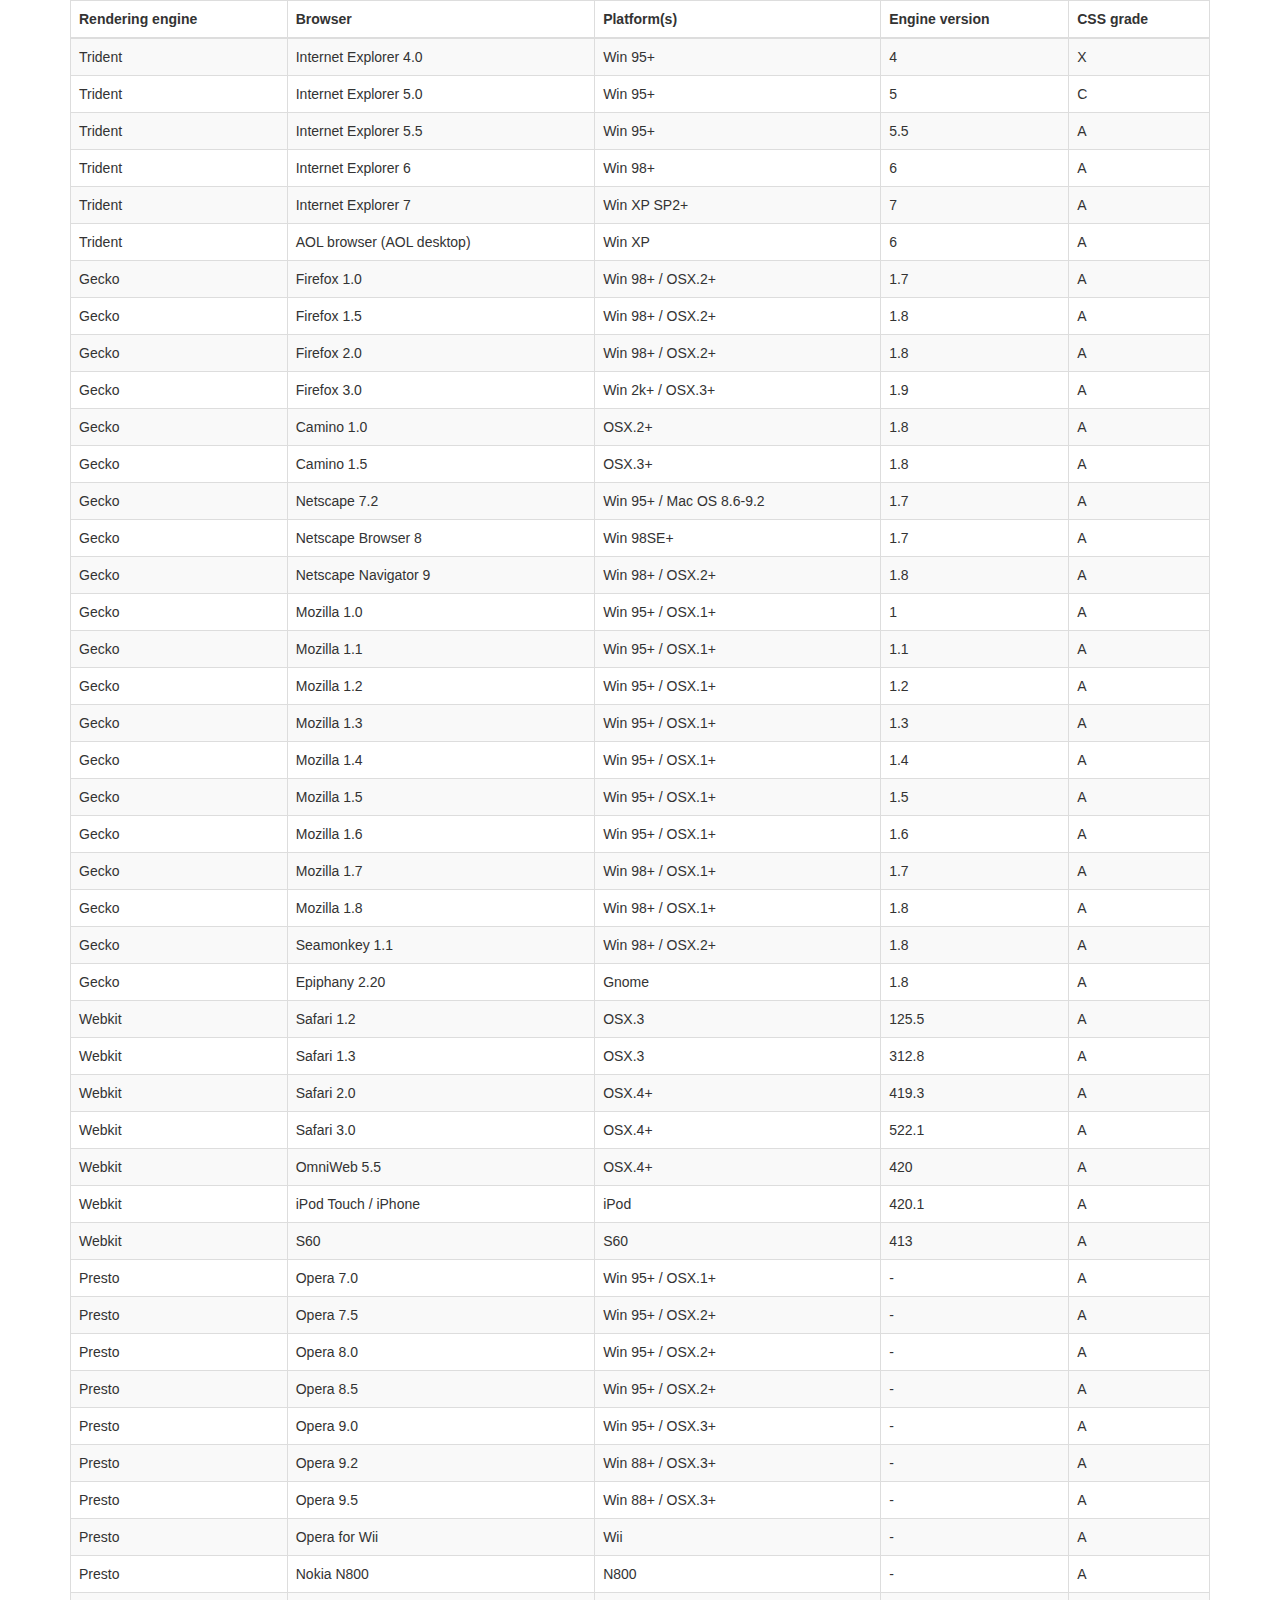
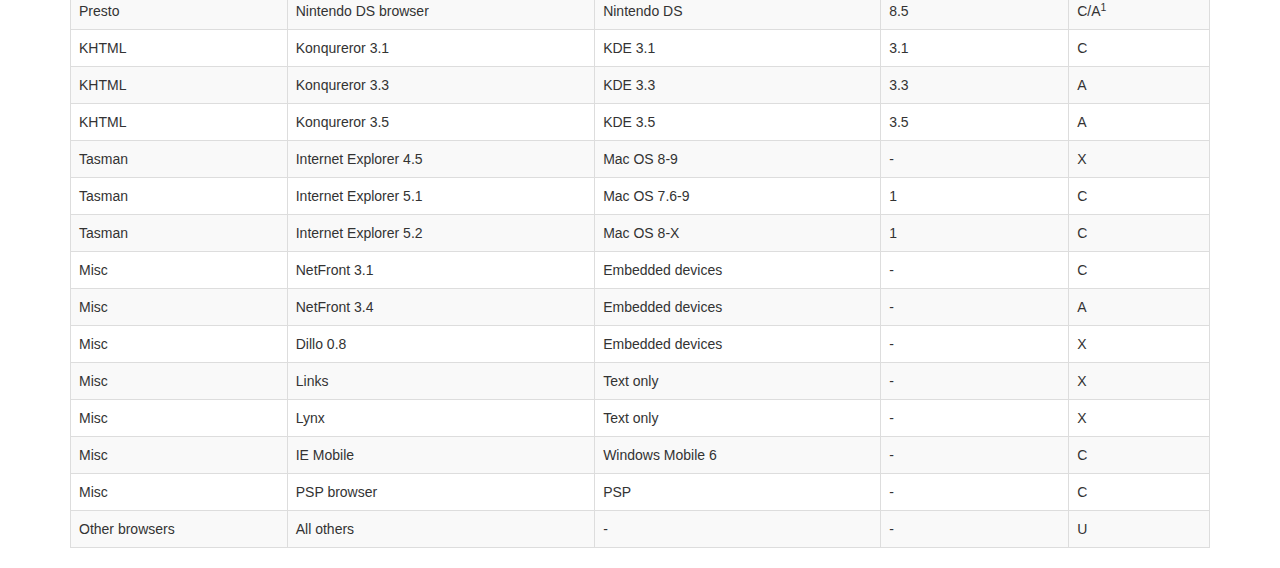
<file: Admin/vendor/datatables-plugins/index.html>
<!DOCTYPE HTML PUBLIC "-//W3C//DTD HTML 4.01//EN" "http://www.w3.org/TR/html4/strict.dtd">
<html>
	<head>
		<meta http-equiv="content-type" content="text/html; charset=utf-8" />
		
		<title>DataTables Bootstrap 3 example</title>

		<link rel="stylesheet" type="text/css" href="//maxcdn.bootstrapcdn.com/bootstrap/3.3.0/css/bootstrap.min.css">
		<link rel="stylesheet" type="text/css" href="dataTables.bootstrap.css">

		<script type="text/javascript" language="javascript" src="//code.jquery.com/jquery-1.11.1.min.js"></script>
		<script type="text/javascript" language="javascript" src="//cdn.datatables.net/1.10.3/js/jquery.dataTables.min.js"></script>
		<script type="text/javascript" language="javascript" src="dataTables.bootstrap.js"></script>
		<script type="text/javascript" charset="utf-8">
			$(document).ready(function() {
				$('#example').dataTable();
			} );
		</script>
	</head>
	<body>
		<div class="container">
			
<table cellpadding="0" cellspacing="0" border="0" class="table table-striped table-bordered" id="example">
	<thead>
		<tr>
			<th>Rendering engine</th>
			<th>Browser</th>
			<th>Platform(s)</th>
			<th>Engine version</th>
			<th>CSS grade</th>
		</tr>
	</thead>
	<tbody>
		<tr class="odd gradeX">
			<td>Trident</td>
			<td>Internet
				 Explorer 4.0</td>
			<td>Win 95+</td>
			<td class="center"> 4</td>
			<td class="center">X</td>
		</tr>
		<tr class="even gradeC">
			<td>Trident</td>
			<td>Internet
				 Explorer 5.0</td>
			<td>Win 95+</td>
			<td class="center">5</td>
			<td class="center">C</td>
		</tr>
		<tr class="odd gradeA">
			<td>Trident</td>
			<td>Internet
				 Explorer 5.5</td>
			<td>Win 95+</td>
			<td class="center">5.5</td>
			<td class="center">A</td>
		</tr>
		<tr class="even gradeA">
			<td>Trident</td>
			<td>Internet
				 Explorer 6</td>
			<td>Win 98+</td>
			<td class="center">6</td>
			<td class="center">A</td>
		</tr>
		<tr class="odd gradeA">
			<td>Trident</td>
			<td>Internet Explorer 7</td>
			<td>Win XP SP2+</td>
			<td class="center">7</td>
			<td class="center">A</td>
		</tr>
		<tr class="even gradeA">
			<td>Trident</td>
			<td>AOL browser (AOL desktop)</td>
			<td>Win XP</td>
			<td class="center">6</td>
			<td class="center">A</td>
		</tr>
		<tr class="gradeA">
			<td>Gecko</td>
			<td>Firefox 1.0</td>
			<td>Win 98+ / OSX.2+</td>
			<td class="center">1.7</td>
			<td class="center">A</td>
		</tr>
		<tr class="gradeA">
			<td>Gecko</td>
			<td>Firefox 1.5</td>
			<td>Win 98+ / OSX.2+</td>
			<td class="center">1.8</td>
			<td class="center">A</td>
		</tr>
		<tr class="gradeA">
			<td>Gecko</td>
			<td>Firefox 2.0</td>
			<td>Win 98+ / OSX.2+</td>
			<td class="center">1.8</td>
			<td class="center">A</td>
		</tr>
		<tr class="gradeA">
			<td>Gecko</td>
			<td>Firefox 3.0</td>
			<td>Win 2k+ / OSX.3+</td>
			<td class="center">1.9</td>
			<td class="center">A</td>
		</tr>
		<tr class="gradeA">
			<td>Gecko</td>
			<td>Camino 1.0</td>
			<td>OSX.2+</td>
			<td class="center">1.8</td>
			<td class="center">A</td>
		</tr>
		<tr class="gradeA">
			<td>Gecko</td>
			<td>Camino 1.5</td>
			<td>OSX.3+</td>
			<td class="center">1.8</td>
			<td class="center">A</td>
		</tr>
		<tr class="gradeA">
			<td>Gecko</td>
			<td>Netscape 7.2</td>
			<td>Win 95+ / Mac OS 8.6-9.2</td>
			<td class="center">1.7</td>
			<td class="center">A</td>
		</tr>
		<tr class="gradeA">
			<td>Gecko</td>
			<td>Netscape Browser 8</td>
			<td>Win 98SE+</td>
			<td class="center">1.7</td>
			<td class="center">A</td>
		</tr>
		<tr class="gradeA">
			<td>Gecko</td>
			<td>Netscape Navigator 9</td>
			<td>Win 98+ / OSX.2+</td>
			<td class="center">1.8</td>
			<td class="center">A</td>
		</tr>
		<tr class="gradeA">
			<td>Gecko</td>
			<td>Mozilla 1.0</td>
			<td>Win 95+ / OSX.1+</td>
			<td class="center">1</td>
			<td class="center">A</td>
		</tr>
		<tr class="gradeA">
			<td>Gecko</td>
			<td>Mozilla 1.1</td>
			<td>Win 95+ / OSX.1+</td>
			<td class="center">1.1</td>
			<td class="center">A</td>
		</tr>
		<tr class="gradeA">
			<td>Gecko</td>
			<td>Mozilla 1.2</td>
			<td>Win 95+ / OSX.1+</td>
			<td class="center">1.2</td>
			<td class="center">A</td>
		</tr>
		<tr class="gradeA">
			<td>Gecko</td>
			<td>Mozilla 1.3</td>
			<td>Win 95+ / OSX.1+</td>
			<td class="center">1.3</td>
			<td class="center">A</td>
		</tr>
		<tr class="gradeA">
			<td>Gecko</td>
			<td>Mozilla 1.4</td>
			<td>Win 95+ / OSX.1+</td>
			<td class="center">1.4</td>
			<td class="center">A</td>
		</tr>
		<tr class="gradeA">
			<td>Gecko</td>
			<td>Mozilla 1.5</td>
			<td>Win 95+ / OSX.1+</td>
			<td class="center">1.5</td>
			<td class="center">A</td>
		</tr>
		<tr class="gradeA">
			<td>Gecko</td>
			<td>Mozilla 1.6</td>
			<td>Win 95+ / OSX.1+</td>
			<td class="center">1.6</td>
			<td class="center">A</td>
		</tr>
		<tr class="gradeA">
			<td>Gecko</td>
			<td>Mozilla 1.7</td>
			<td>Win 98+ / OSX.1+</td>
			<td class="center">1.7</td>
			<td class="center">A</td>
		</tr>
		<tr class="gradeA">
			<td>Gecko</td>
			<td>Mozilla 1.8</td>
			<td>Win 98+ / OSX.1+</td>
			<td class="center">1.8</td>
			<td class="center">A</td>
		</tr>
		<tr class="gradeA">
			<td>Gecko</td>
			<td>Seamonkey 1.1</td>
			<td>Win 98+ / OSX.2+</td>
			<td class="center">1.8</td>
			<td class="center">A</td>
		</tr>
		<tr class="gradeA">
			<td>Gecko</td>
			<td>Epiphany 2.20</td>
			<td>Gnome</td>
			<td class="center">1.8</td>
			<td class="center">A</td>
		</tr>
		<tr class="gradeA">
			<td>Webkit</td>
			<td>Safari 1.2</td>
			<td>OSX.3</td>
			<td class="center">125.5</td>
			<td class="center">A</td>
		</tr>
		<tr class="gradeA">
			<td>Webkit</td>
			<td>Safari 1.3</td>
			<td>OSX.3</td>
			<td class="center">312.8</td>
			<td class="center">A</td>
		</tr>
		<tr class="gradeA">
			<td>Webkit</td>
			<td>Safari 2.0</td>
			<td>OSX.4+</td>
			<td class="center">419.3</td>
			<td class="center">A</td>
		</tr>
		<tr class="gradeA">
			<td>Webkit</td>
			<td>Safari 3.0</td>
			<td>OSX.4+</td>
			<td class="center">522.1</td>
			<td class="center">A</td>
		</tr>
		<tr class="gradeA">
			<td>Webkit</td>
			<td>OmniWeb 5.5</td>
			<td>OSX.4+</td>
			<td class="center">420</td>
			<td class="center">A</td>
		</tr>
		<tr class="gradeA">
			<td>Webkit</td>
			<td>iPod Touch / iPhone</td>
			<td>iPod</td>
			<td class="center">420.1</td>
			<td class="center">A</td>
		</tr>
		<tr class="gradeA">
			<td>Webkit</td>
			<td>S60</td>
			<td>S60</td>
			<td class="center">413</td>
			<td class="center">A</td>
		</tr>
		<tr class="gradeA">
			<td>Presto</td>
			<td>Opera 7.0</td>
			<td>Win 95+ / OSX.1+</td>
			<td class="center">-</td>
			<td class="center">A</td>
		</tr>
		<tr class="gradeA">
			<td>Presto</td>
			<td>Opera 7.5</td>
			<td>Win 95+ / OSX.2+</td>
			<td class="center">-</td>
			<td class="center">A</td>
		</tr>
		<tr class="gradeA">
			<td>Presto</td>
			<td>Opera 8.0</td>
			<td>Win 95+ / OSX.2+</td>
			<td class="center">-</td>
			<td class="center">A</td>
		</tr>
		<tr class="gradeA">
			<td>Presto</td>
			<td>Opera 8.5</td>
			<td>Win 95+ / OSX.2+</td>
			<td class="center">-</td>
			<td class="center">A</td>
		</tr>
		<tr class="gradeA">
			<td>Presto</td>
			<td>Opera 9.0</td>
			<td>Win 95+ / OSX.3+</td>
			<td class="center">-</td>
			<td class="center">A</td>
		</tr>
		<tr class="gradeA">
			<td>Presto</td>
			<td>Opera 9.2</td>
			<td>Win 88+ / OSX.3+</td>
			<td class="center">-</td>
			<td class="center">A</td>
		</tr>
		<tr class="gradeA">
			<td>Presto</td>
			<td>Opera 9.5</td>
			<td>Win 88+ / OSX.3+</td>
			<td class="center">-</td>
			<td class="center">A</td>
		</tr>
		<tr class="gradeA">
			<td>Presto</td>
			<td>Opera for Wii</td>
			<td>Wii</td>
			<td class="center">-</td>
			<td class="center">A</td>
		</tr>
		<tr class="gradeA">
			<td>Presto</td>
			<td>Nokia N800</td>
			<td>N800</td>
			<td class="center">-</td>
			<td class="center">A</td>
		</tr>
		<tr class="gradeA">
			<td>Presto</td>
			<td>Nintendo DS browser</td>
			<td>Nintendo DS</td>
			<td class="center">8.5</td>
			<td class="center">C/A<sup>1</sup></td>
		</tr>
		<tr class="gradeC">
			<td>KHTML</td>
			<td>Konqureror 3.1</td>
			<td>KDE 3.1</td>
			<td class="center">3.1</td>
			<td class="center">C</td>
		</tr>
		<tr class="gradeA">
			<td>KHTML</td>
			<td>Konqureror 3.3</td>
			<td>KDE 3.3</td>
			<td class="center">3.3</td>
			<td class="center">A</td>
		</tr>
		<tr class="gradeA">
			<td>KHTML</td>
			<td>Konqureror 3.5</td>
			<td>KDE 3.5</td>
			<td class="center">3.5</td>
			<td class="center">A</td>
		</tr>
		<tr class="gradeX">
			<td>Tasman</td>
			<td>Internet Explorer 4.5</td>
			<td>Mac OS 8-9</td>
			<td class="center">-</td>
			<td class="center">X</td>
		</tr>
		<tr class="gradeC">
			<td>Tasman</td>
			<td>Internet Explorer 5.1</td>
			<td>Mac OS 7.6-9</td>
			<td class="center">1</td>
			<td class="center">C</td>
		</tr>
		<tr class="gradeC">
			<td>Tasman</td>
			<td>Internet Explorer 5.2</td>
			<td>Mac OS 8-X</td>
			<td class="center">1</td>
			<td class="center">C</td>
		</tr>
		<tr class="gradeA">
			<td>Misc</td>
			<td>NetFront 3.1</td>
			<td>Embedded devices</td>
			<td class="center">-</td>
			<td class="center">C</td>
		</tr>
		<tr class="gradeA">
			<td>Misc</td>
			<td>NetFront 3.4</td>
			<td>Embedded devices</td>
			<td class="center">-</td>
			<td class="center">A</td>
		</tr>
		<tr class="gradeX">
			<td>Misc</td>
			<td>Dillo 0.8</td>
			<td>Embedded devices</td>
			<td class="center">-</td>
			<td class="center">X</td>
		</tr>
		<tr class="gradeX">
			<td>Misc</td>
			<td>Links</td>
			<td>Text only</td>
			<td class="center">-</td>
			<td class="center">X</td>
		</tr>
		<tr class="gradeX">
			<td>Misc</td>
			<td>Lynx</td>
			<td>Text only</td>
			<td class="center">-</td>
			<td class="center">X</td>
		</tr>
		<tr class="gradeC">
			<td>Misc</td>
			<td>IE Mobile</td>
			<td>Windows Mobile 6</td>
			<td class="center">-</td>
			<td class="center">C</td>
		</tr>
		<tr class="gradeC">
			<td>Misc</td>
			<td>PSP browser</td>
			<td>PSP</td>
			<td class="center">-</td>
			<td class="center">C</td>
		</tr>
		<tr class="gradeU">
			<td>Other browsers</td>
			<td>All others</td>
			<td>-</td>
			<td class="center">-</td>
			<td class="center">U</td>
		</tr>
	</tbody>
</table>
			
		</div>
	</body>
</html>
</file>
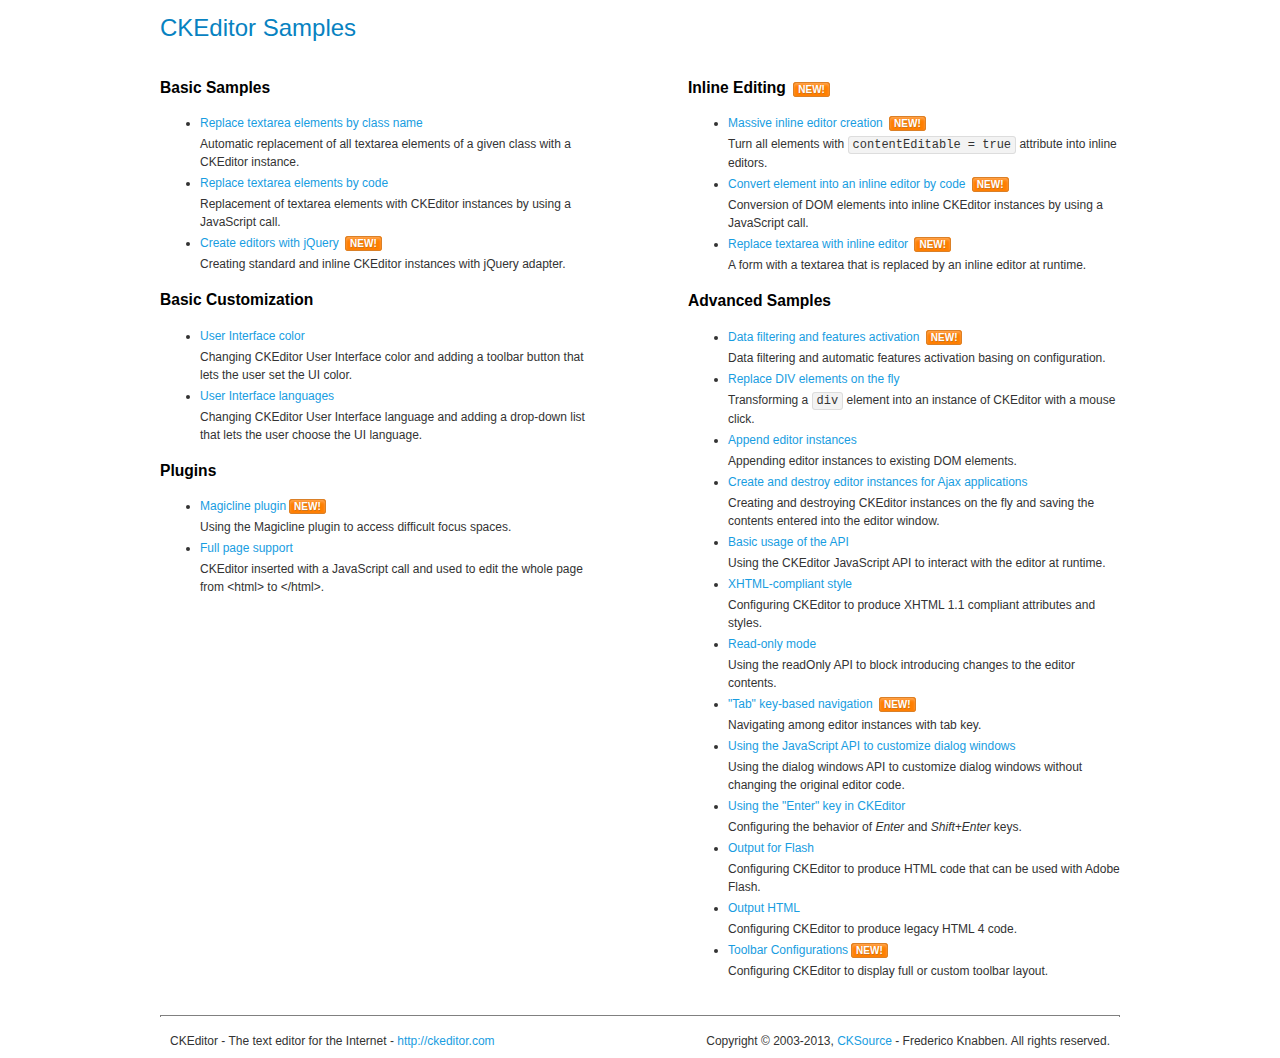
<file: Admin/vendor/ckeditor/samples/index.html>
<!DOCTYPE html>
<!--
Copyright (c) 2003-2013, CKSource - Frederico Knabben. All rights reserved.
For licensing, see LICENSE.md or http://ckeditor.com/license
-->
<html>
<head>
	<title>CKEditor Samples</title>
	<meta charset="utf-8">
	<link rel="stylesheet" href="sample.css">
</head>
<body>
	<h1 class="samples">
		CKEditor Samples
	</h1>
	<div class="twoColumns">
		<div class="twoColumnsLeft">
			<h2 class="samples">
				Basic Samples
			</h2>
			<dl class="samples">
				<dt><a class="samples" href="replacebyclass.html">Replace textarea elements by class name</a></dt>
				<dd>Automatic replacement of all textarea elements of a given class with a CKEditor instance.</dd>

				<dt><a class="samples" href="replacebycode.html">Replace textarea elements by code</a></dt>
				<dd>Replacement of textarea elements with CKEditor instances by using a JavaScript call.</dd>

				<dt><a class="samples" href="jquery.html">Create editors with jQuery</a> <span class="new">New!</span></dt>
				<dd>Creating standard and inline CKEditor instances with jQuery adapter.</dd>
			</dl>

			<h2 class="samples">
				Basic Customization
			</h2>
			<dl class="samples">
				<dt><a class="samples" href="uicolor.html">User Interface color</a></dt>
				<dd>Changing CKEditor User Interface color and adding a toolbar button that lets the user set the UI color.</dd>

				<dt><a class="samples" href="uilanguages.html">User Interface languages</a></dt>
				<dd>Changing CKEditor User Interface language and adding a drop-down list that lets the user choose the UI language.</dd>
			</dl>


			<h2 class="samples">Plugins</h2>
<dl class="samples">
<dt><a class="samples" href="plugins/magicline/magicline.html">Magicline plugin</a><span class="new">New!</span></dt>
<dd>Using the Magicline plugin to access difficult focus spaces.</dd>

<dt><a class="samples" href="plugins/wysiwygarea/fullpage.html">Full page support</a></dt>
<dd>CKEditor inserted with a JavaScript call and used to edit the whole page from &lt;html&gt; to &lt;/html&gt;.</dd>
</dl>
		</div>
		<div class="twoColumnsRight">
			<h2 class="samples">
				Inline Editing <span class="new">New!</span>
			</h2>
			<dl class="samples">
				<dt><a class="samples" href="inlineall.html">Massive inline editor creation</a> <span class="new">New!</span></dt>
				<dd>Turn all elements with <code>contentEditable = true</code> attribute into inline editors.</dd>

				<dt><a class="samples" href="inlinebycode.html">Convert element into an inline editor by code</a> <span class="new">New!</span></dt>
				<dd>Conversion of DOM elements into inline CKEditor instances by using a JavaScript call.</dd>

				<dt><a class="samples" href="inlinetextarea.html">Replace textarea with inline editor</a> <span class="new">New!</span></dt>
				<dd>A form with a textarea that is replaced by an inline editor at runtime.</dd>

				
			</dl>

			<h2 class="samples">
				Advanced Samples
			</h2>
			<dl class="samples">
				<dt><a class="samples" href="datafiltering.html">Data filtering and features activation</a> <span class="new">New!</span></dt>
				<dd>Data filtering and automatic features activation basing on configuration.</dd>

				<dt><a class="samples" href="divreplace.html">Replace DIV elements on the fly</a></dt>
				<dd>Transforming a <code>div</code> element into an instance of CKEditor with a mouse click.</dd>

				<dt><a class="samples" href="appendto.html">Append editor instances</a></dt>
				<dd>Appending editor instances to existing DOM elements.</dd>

				<dt><a class="samples" href="ajax.html">Create and destroy editor instances for Ajax applications</a></dt>
				<dd>Creating and destroying CKEditor instances on the fly and saving the contents entered into the editor window.</dd>

				<dt><a class="samples" href="api.html">Basic usage of the API</a></dt>
				<dd>Using the CKEditor JavaScript API to interact with the editor at runtime.</dd>

				<dt><a class="samples" href="xhtmlstyle.html">XHTML-compliant style</a></dt>
				<dd>Configuring CKEditor to produce XHTML 1.1 compliant attributes and styles.</dd>

				<dt><a class="samples" href="readonly.html">Read-only mode</a></dt>
				<dd>Using the readOnly API to block introducing changes to the editor contents.</dd>

				<dt><a class="samples" href="tabindex.html">"Tab" key-based navigation</a> <span class="new">New!</span></dt>
				<dd>Navigating among editor instances with tab key.</dd>


				
<dt><a class="samples" href="plugins/dialog/dialog.html">Using the JavaScript API to customize dialog windows</a></dt>
<dd>Using the dialog windows API to customize dialog windows without changing the original editor code.</dd>

<dt><a class="samples" href="plugins/enterkey/enterkey.html">Using the &quot;Enter&quot; key in CKEditor</a></dt>
<dd>Configuring the behavior of <em>Enter</em> and <em>Shift+Enter</em> keys.</dd>

<dt><a class="samples" href="plugins/htmlwriter/outputforflash.html">Output for Flash</a></dt>
<dd>Configuring CKEditor to produce HTML code that can be used with Adobe Flash.</dd>

<dt><a class="samples" href="plugins/htmlwriter/outputhtml.html">Output HTML</a></dt>
<dd>Configuring CKEditor to produce legacy HTML 4 code.</dd>

<dt><a class="samples" href="plugins/toolbar/toolbar.html">Toolbar Configurations</a><span class="new">New!</span></dt>
<dd>Configuring CKEditor to display full or custom toolbar layout.</dd>

			</dl>
		</div>
	</div>
	<div id="footer">
		<hr>
		<p>
			CKEditor - The text editor for the Internet - <a class="samples" href="http://ckeditor.com/">http://ckeditor.com</a>
		</p>
		<p id="copy">
			Copyright &copy; 2003-2013, <a class="samples" href="http://cksource.com/">CKSource</a> - Frederico Knabben. All rights reserved.
		</p>
	</div>
</body>
</html>
</file>
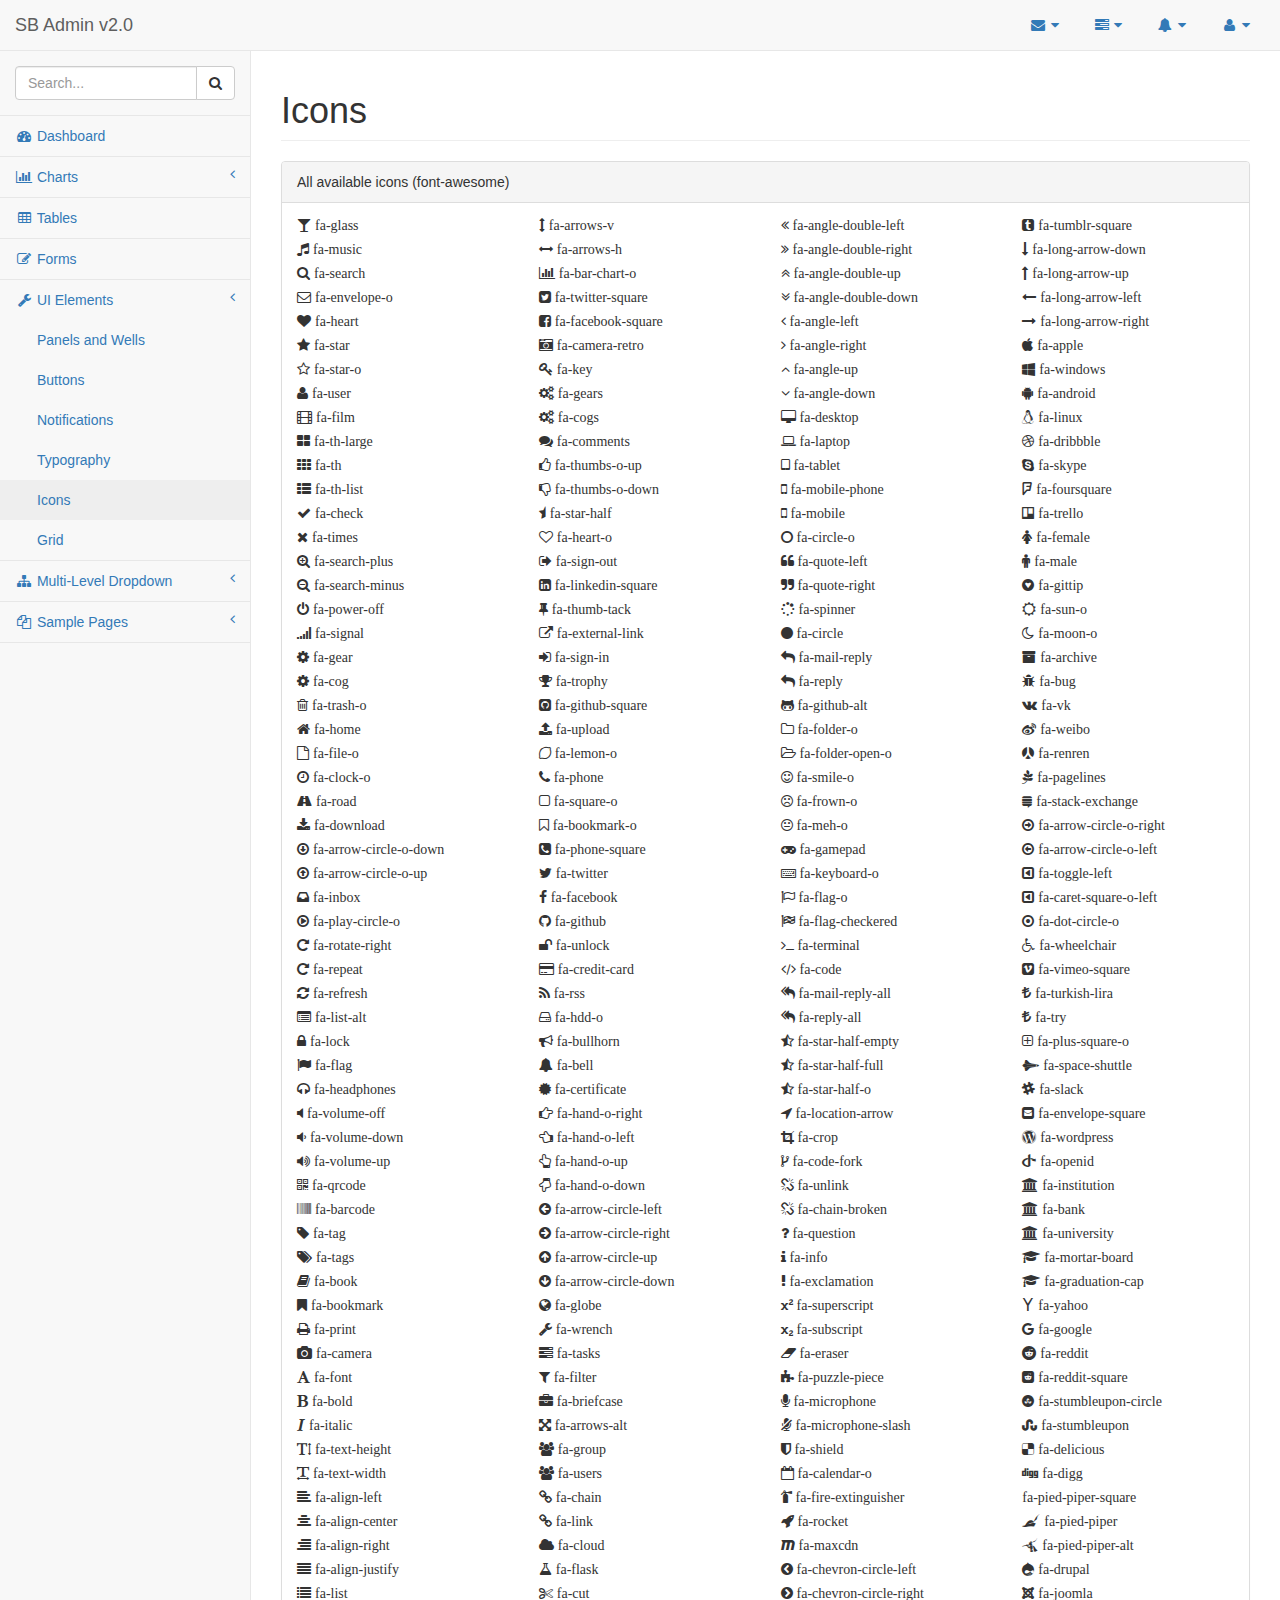
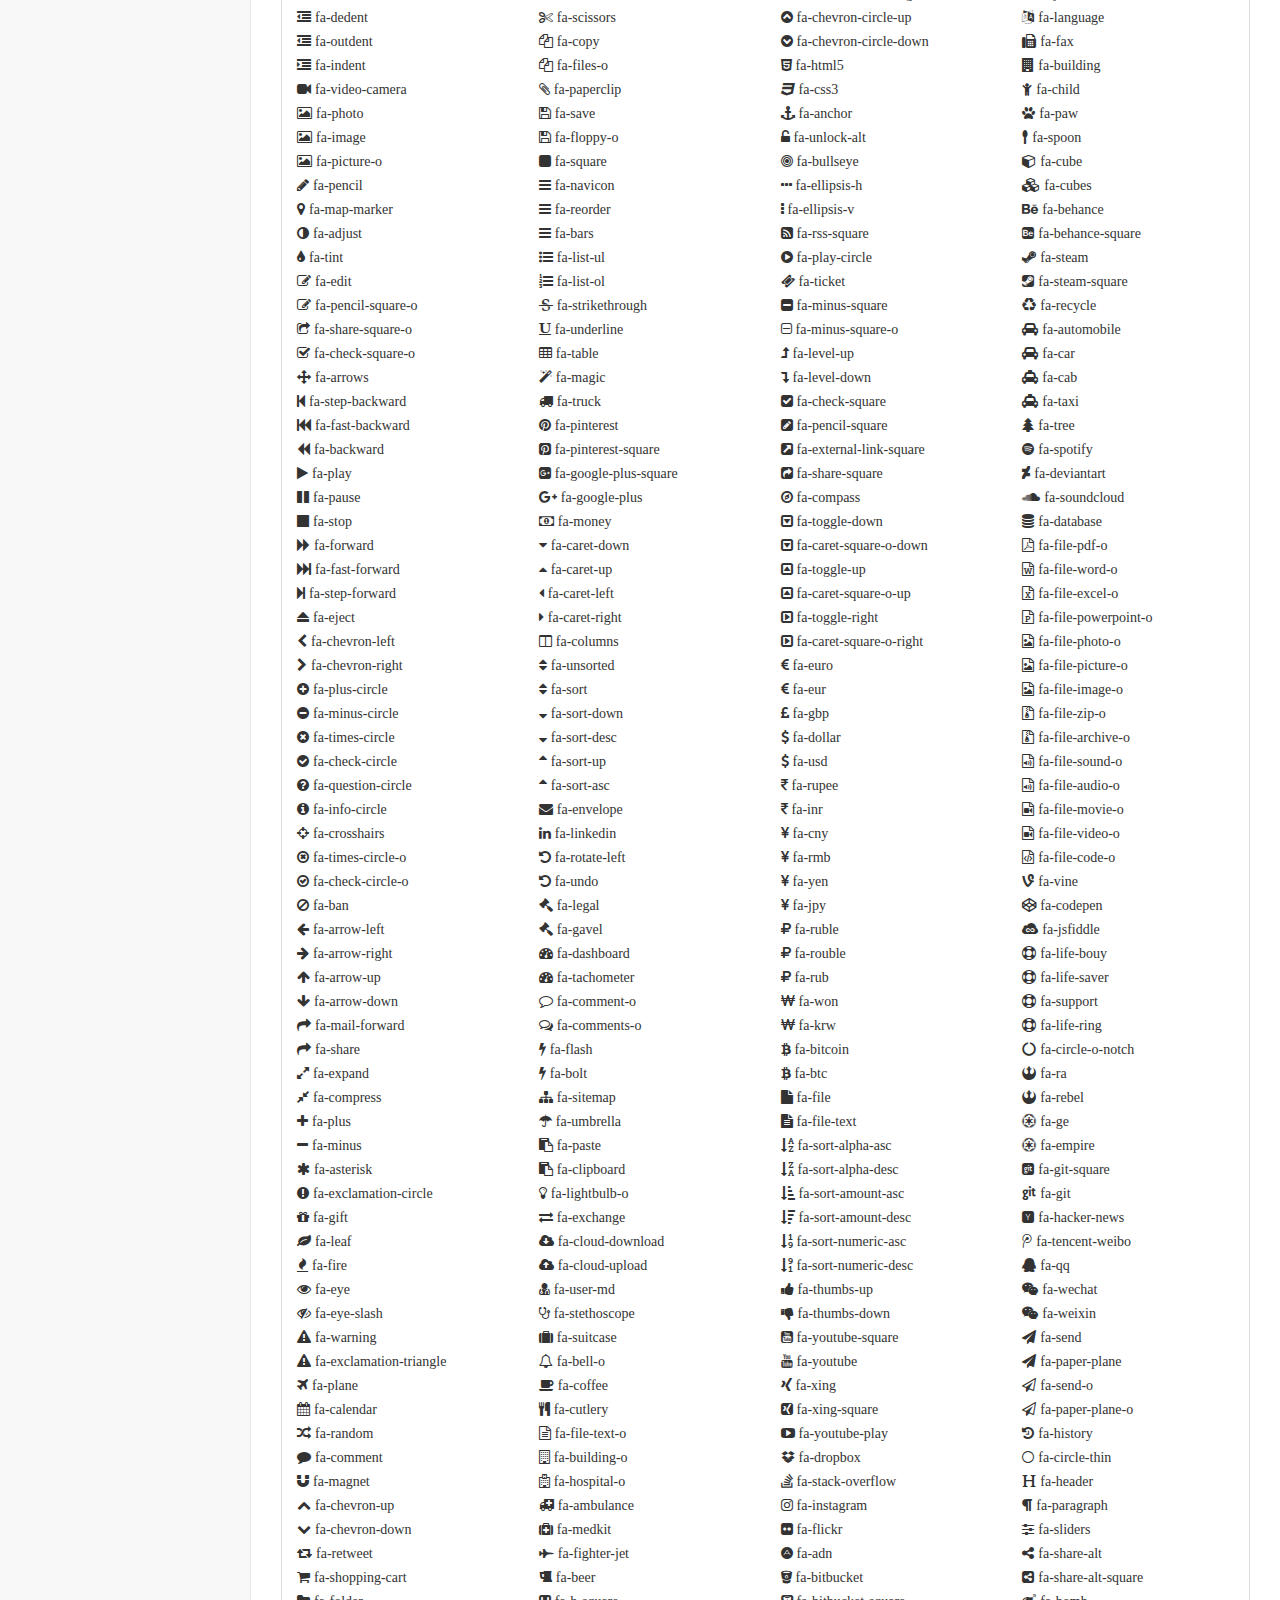
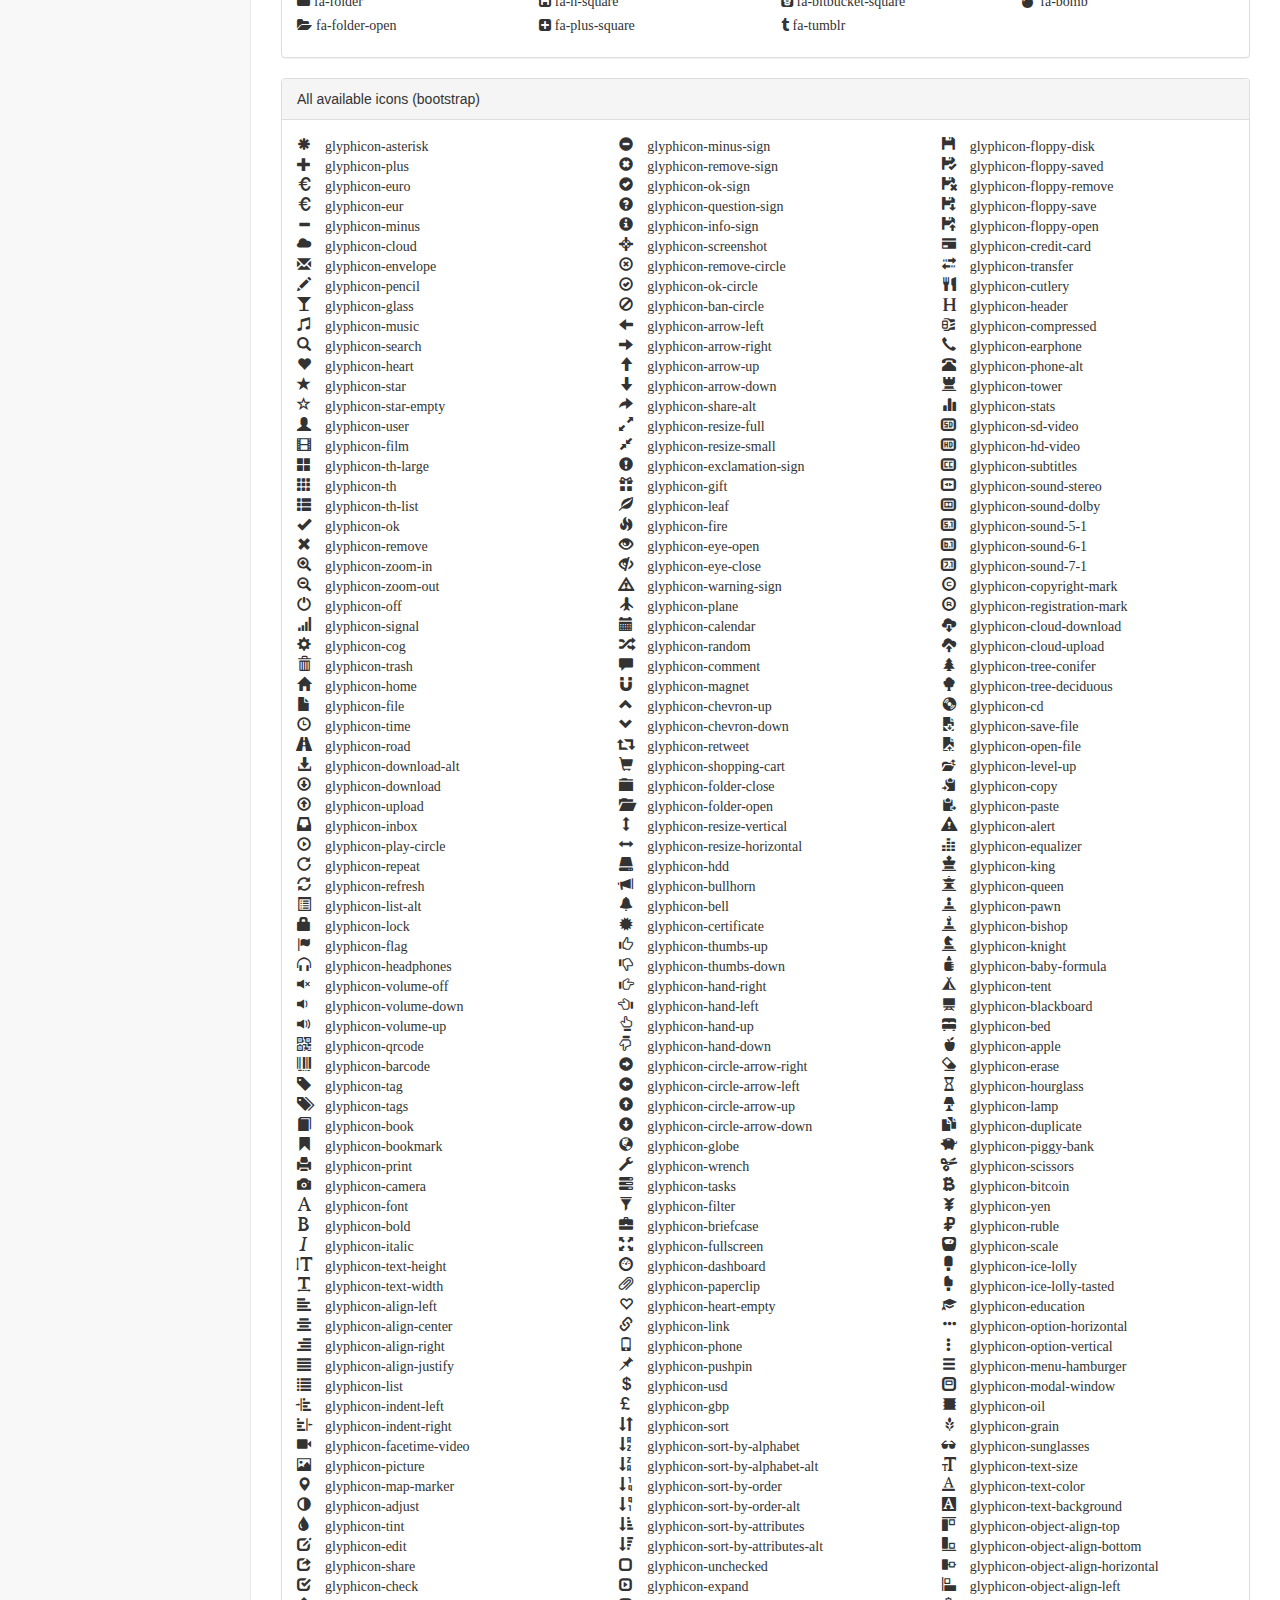
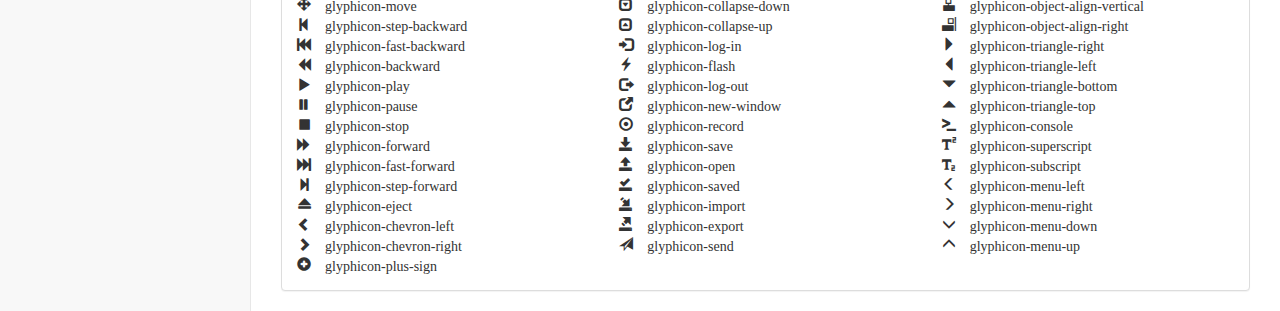
<file: Admin/pages/icons.html>
<!DOCTYPE html>
<html lang="en">

<head>

    <meta charset="utf-8">
    <meta http-equiv="X-UA-Compatible" content="IE=edge">
    <meta name="viewport" content="width=device-width, initial-scale=1">
    <meta name="description" content="">
    <meta name="author" content="">

    <title>SB Admin 2 - Bootstrap Admin Theme</title>

    <!-- Bootstrap Core CSS -->
    <link href="../vendor/bootstrap/css/bootstrap.min.css" rel="stylesheet">

    <!-- MetisMenu CSS -->
    <link href="../vendor/metisMenu/metisMenu.min.css" rel="stylesheet">

    <!-- Custom CSS -->
    <link href="../dist/css/sb-admin-2.css" rel="stylesheet">

    <!-- Custom Fonts -->
    <link href="../vendor/font-awesome/css/font-awesome.min.css" rel="stylesheet" type="text/css">

    <!-- HTML5 Shim and Respond.js IE8 support of HTML5 elements and media queries -->
    <!-- WARNING: Respond.js doesn't work if you view the page via file:// -->
    <!--[if lt IE 9]>
        <script src="https://oss.maxcdn.com/libs/html5shiv/3.7.0/html5shiv.js"></script>
        <script src="https://oss.maxcdn.com/libs/respond.js/1.4.2/respond.min.js"></script>
    <![endif]-->

</head>

<body>

    <div id="wrapper">

        <!-- Navigation -->
        <nav class="navbar navbar-default navbar-static-top" role="navigation" style="margin-bottom: 0">
            <div class="navbar-header">
                <button type="button" class="navbar-toggle" data-toggle="collapse" data-target=".navbar-collapse">
                    <span class="sr-only">Toggle navigation</span>
                    <span class="icon-bar"></span>
                    <span class="icon-bar"></span>
                    <span class="icon-bar"></span>
                </button>
                <a class="navbar-brand" href="index.html">SB Admin v2.0</a>
            </div>
            <!-- /.navbar-header -->

            <ul class="nav navbar-top-links navbar-right">
                <li class="dropdown">
                    <a class="dropdown-toggle" data-toggle="dropdown" href="#">
                        <i class="fa fa-envelope fa-fw"></i> <i class="fa fa-caret-down"></i>
                    </a>
                    <ul class="dropdown-menu dropdown-messages">
                        <li>
                            <a href="#">
                                <div>
                                    <strong>John Smith</strong>
                                    <span class="pull-right text-muted">
                                            <em>Yesterday</em>
                                        </span>
                                </div>
                                <div>Lorem ipsum dolor sit amet, consectetur adipiscing elit. Pellentesque eleifend...</div>
                            </a>
                        </li>
                        <li class="divider"></li>
                        <li>
                            <a href="#">
                                <div>
                                    <strong>John Smith</strong>
                                    <span class="pull-right text-muted">
                                            <em>Yesterday</em>
                                        </span>
                                </div>
                                <div>Lorem ipsum dolor sit amet, consectetur adipiscing elit. Pellentesque eleifend...</div>
                            </a>
                        </li>
                        <li class="divider"></li>
                        <li>
                            <a href="#">
                                <div>
                                    <strong>John Smith</strong>
                                    <span class="pull-right text-muted">
                                            <em>Yesterday</em>
                                        </span>
                                </div>
                                <div>Lorem ipsum dolor sit amet, consectetur adipiscing elit. Pellentesque eleifend...</div>
                            </a>
                        </li>
                        <li class="divider"></li>
                        <li>
                            <a class="text-center" href="#">
                                <strong>Read All Messages</strong>
                                <i class="fa fa-angle-right"></i>
                            </a>
                        </li>
                    </ul>
                    <!-- /.dropdown-messages -->
                </li>
                <!-- /.dropdown -->
                <li class="dropdown">
                    <a class="dropdown-toggle" data-toggle="dropdown" href="#">
                        <i class="fa fa-tasks fa-fw"></i> <i class="fa fa-caret-down"></i>
                    </a>
                    <ul class="dropdown-menu dropdown-tasks">
                        <li>
                            <a href="#">
                                <div>
                                    <p>
                                        <strong>Task 1</strong>
                                        <span class="pull-right text-muted">40% Complete</span>
                                    </p>
                                    <div class="progress progress-striped active">
                                        <div class="progress-bar progress-bar-success" role="progressbar" aria-valuenow="40" aria-valuemin="0" aria-valuemax="100" style="width: 40%">
                                            <span class="sr-only">40% Complete (success)</span>
                                        </div>
                                    </div>
                                </div>
                            </a>
                        </li>
                        <li class="divider"></li>
                        <li>
                            <a href="#">
                                <div>
                                    <p>
                                        <strong>Task 2</strong>
                                        <span class="pull-right text-muted">20% Complete</span>
                                    </p>
                                    <div class="progress progress-striped active">
                                        <div class="progress-bar progress-bar-info" role="progressbar" aria-valuenow="20" aria-valuemin="0" aria-valuemax="100" style="width: 20%">
                                            <span class="sr-only">20% Complete</span>
                                        </div>
                                    </div>
                                </div>
                            </a>
                        </li>
                        <li class="divider"></li>
                        <li>
                            <a href="#">
                                <div>
                                    <p>
                                        <strong>Task 3</strong>
                                        <span class="pull-right text-muted">60% Complete</span>
                                    </p>
                                    <div class="progress progress-striped active">
                                        <div class="progress-bar progress-bar-warning" role="progressbar" aria-valuenow="60" aria-valuemin="0" aria-valuemax="100" style="width: 60%">
                                            <span class="sr-only">60% Complete (warning)</span>
                                        </div>
                                    </div>
                                </div>
                            </a>
                        </li>
                        <li class="divider"></li>
                        <li>
                            <a href="#">
                                <div>
                                    <p>
                                        <strong>Task 4</strong>
                                        <span class="pull-right text-muted">80% Complete</span>
                                    </p>
                                    <div class="progress progress-striped active">
                                        <div class="progress-bar progress-bar-danger" role="progressbar" aria-valuenow="80" aria-valuemin="0" aria-valuemax="100" style="width: 80%">
                                            <span class="sr-only">80% Complete (danger)</span>
                                        </div>
                                    </div>
                                </div>
                            </a>
                        </li>
                        <li class="divider"></li>
                        <li>
                            <a class="text-center" href="#">
                                <strong>See All Tasks</strong>
                                <i class="fa fa-angle-right"></i>
                            </a>
                        </li>
                    </ul>
                    <!-- /.dropdown-tasks -->
                </li>
                <!-- /.dropdown -->
                <li class="dropdown">
                    <a class="dropdown-toggle" data-toggle="dropdown" href="#">
                        <i class="fa fa-bell fa-fw"></i> <i class="fa fa-caret-down"></i>
                    </a>
                    <ul class="dropdown-menu dropdown-alerts">
                        <li>
                            <a href="#">
                                <div>
                                    <i class="fa fa-comment fa-fw"></i> New Comment
                                    <span class="pull-right text-muted small">4 minutes ago</span>
                                </div>
                            </a>
                        </li>
                        <li class="divider"></li>
                        <li>
                            <a href="#">
                                <div>
                                    <i class="fa fa-twitter fa-fw"></i> 3 New Followers
                                    <span class="pull-right text-muted small">12 minutes ago</span>
                                </div>
                            </a>
                        </li>
                        <li class="divider"></li>
                        <li>
                            <a href="#">
                                <div>
                                    <i class="fa fa-envelope fa-fw"></i> Message Sent
                                    <span class="pull-right text-muted small">4 minutes ago</span>
                                </div>
                            </a>
                        </li>
                        <li class="divider"></li>
                        <li>
                            <a href="#">
                                <div>
                                    <i class="fa fa-tasks fa-fw"></i> New Task
                                    <span class="pull-right text-muted small">4 minutes ago</span>
                                </div>
                            </a>
                        </li>
                        <li class="divider"></li>
                        <li>
                            <a href="#">
                                <div>
                                    <i class="fa fa-upload fa-fw"></i> Server Rebooted
                                    <span class="pull-right text-muted small">4 minutes ago</span>
                                </div>
                            </a>
                        </li>
                        <li class="divider"></li>
                        <li>
                            <a class="text-center" href="#">
                                <strong>See All Alerts</strong>
                                <i class="fa fa-angle-right"></i>
                            </a>
                        </li>
                    </ul>
                    <!-- /.dropdown-alerts -->
                </li>
                <!-- /.dropdown -->
                <li class="dropdown">
                    <a class="dropdown-toggle" data-toggle="dropdown" href="#">
                        <i class="fa fa-user fa-fw"></i> <i class="fa fa-caret-down"></i>
                    </a>
                    <ul class="dropdown-menu dropdown-user">
                        <li><a href="#"><i class="fa fa-user fa-fw"></i> User Profile</a>
                        </li>
                        <li><a href="#"><i class="fa fa-gear fa-fw"></i> Settings</a>
                        </li>
                        <li class="divider"></li>
                        <li><a href="login.html"><i class="fa fa-sign-out fa-fw"></i> Logout</a>
                        </li>
                    </ul>
                    <!-- /.dropdown-user -->
                </li>
                <!-- /.dropdown -->
            </ul>
            <!-- /.navbar-top-links -->

            <div class="navbar-default sidebar" role="navigation">
                <div class="sidebar-nav navbar-collapse">
                    <ul class="nav" id="side-menu">
                        <li class="sidebar-search">
                            <div class="input-group custom-search-form">
                                <input type="text" class="form-control" placeholder="Search...">
                                <span class="input-group-btn">
                                    <button class="btn btn-default" type="button">
                                        <i class="fa fa-search"></i>
                                    </button>
                                </span>
                            </div>
                            <!-- /input-group -->
                        </li>
                        <li>
                            <a href="index.html"><i class="fa fa-dashboard fa-fw"></i> Dashboard</a>
                        </li>
                        <li>
                            <a href="#"><i class="fa fa-bar-chart-o fa-fw"></i> Charts<span class="fa arrow"></span></a>
                            <ul class="nav nav-second-level">
                                <li>
                                    <a href="flot.html">Flot Charts</a>
                                </li>
                                <li>
                                    <a href="morris.html">Morris.js Charts</a>
                                </li>
                            </ul>
                            <!-- /.nav-second-level -->
                        </li>
                        <li>
                            <a href="tables.html"><i class="fa fa-table fa-fw"></i> Tables</a>
                        </li>
                        <li>
                            <a href="forms.html"><i class="fa fa-edit fa-fw"></i> Forms</a>
                        </li>
                        <li>
                            <a href="#"><i class="fa fa-wrench fa-fw"></i> UI Elements<span class="fa arrow"></span></a>
                            <ul class="nav nav-second-level">
                                <li>
                                    <a href="panels-wells.html">Panels and Wells</a>
                                </li>
                                <li>
                                    <a href="buttons.html">Buttons</a>
                                </li>
                                <li>
                                    <a href="notifications.html">Notifications</a>
                                </li>
                                <li>
                                    <a href="typography.html">Typography</a>
                                </li>
                                <li>
                                    <a href="icons.html"> Icons</a>
                                </li>
                                <li>
                                    <a href="grid.html">Grid</a>
                                </li>
                            </ul>
                            <!-- /.nav-second-level -->
                        </li>
                        <li>
                            <a href="#"><i class="fa fa-sitemap fa-fw"></i> Multi-Level Dropdown<span class="fa arrow"></span></a>
                            <ul class="nav nav-second-level">
                                <li>
                                    <a href="#">Second Level Item</a>
                                </li>
                                <li>
                                    <a href="#">Second Level Item</a>
                                </li>
                                <li>
                                    <a href="#">Third Level <span class="fa arrow"></span></a>
                                    <ul class="nav nav-third-level">
                                        <li>
                                            <a href="#">Third Level Item</a>
                                        </li>
                                        <li>
                                            <a href="#">Third Level Item</a>
                                        </li>
                                        <li>
                                            <a href="#">Third Level Item</a>
                                        </li>
                                        <li>
                                            <a href="#">Third Level Item</a>
                                        </li>
                                    </ul>
                                    <!-- /.nav-third-level -->
                                </li>
                            </ul>
                            <!-- /.nav-second-level -->
                        </li>
                        <li>
                            <a href="#"><i class="fa fa-files-o fa-fw"></i> Sample Pages<span class="fa arrow"></span></a>
                            <ul class="nav nav-second-level">
                                <li>
                                    <a href="blank.html">Blank Page</a>
                                </li>
                                <li>
                                    <a href="login.html">Login Page</a>
                                </li>
                            </ul>
                            <!-- /.nav-second-level -->
                        </li>
                    </ul>
                </div>
                <!-- /.sidebar-collapse -->
            </div>
            <!-- /.navbar-static-side -->
        </nav>

        <div id="page-wrapper">
            <div class="row">
                <div class="col-lg-12">
                    <h1 class="page-header">Icons</h1>
                </div>
                <!-- /.col-lg-12 -->
            </div>
            <!-- /.row -->
            <div class="row">
                <div class="col-lg-12">
                    <div class="panel panel-default">
                        <div class="panel-heading">
                            All available icons (font-awesome)
                        </div>
                        <div class="panel-body">
                            <div class="row">
                                <div class="fa col-lg-3">
                                    <p class="fa fa-glass"> fa-glass </p>
                                    <br/>
                                    <p class="fa fa-music"> fa-music </p>
                                    <br/>
                                    <p class="fa fa-search"> fa-search </p>
                                    <br/>
                                    <p class="fa fa-envelope-o"> fa-envelope-o </p>
                                    <br/>
                                    <p class="fa fa-heart"> fa-heart </p>
                                    <br/>
                                    <p class="fa fa-star"> fa-star </p>
                                    <br/>
                                    <p class="fa fa-star-o"> fa-star-o </p>
                                    <br/>
                                    <p class="fa fa-user"> fa-user </p>
                                    <br/>
                                    <p class="fa fa-film"> fa-film </p>
                                    <br/>
                                    <p class="fa fa-th-large"> fa-th-large </p>
                                    <br/>
                                    <p class="fa fa-th"> fa-th </p>
                                    <br/>
                                    <p class="fa fa-th-list"> fa-th-list </p>
                                    <br/>
                                    <p class="fa fa-check"> fa-check </p>
                                    <br/>
                                    <p class="fa fa-times"> fa-times </p>
                                    <br/>
                                    <p class="fa fa-search-plus"> fa-search-plus </p>
                                    <br/>
                                    <p class="fa fa-search-minus"> fa-search-minus </p>
                                    <br/>
                                    <p class="fa fa-power-off"> fa-power-off </p>
                                    <br/>
                                    <p class="fa fa-signal"> fa-signal </p>
                                    <br/>
                                    <p class="fa fa-gear"> fa-gear </p>
                                    <br/>
                                    <p class="fa fa-cog"> fa-cog </p>
                                    <br/>
                                    <p class="fa fa-trash-o"> fa-trash-o </p>
                                    <br/>
                                    <p class="fa fa-home"> fa-home </p>
                                    <br/>
                                    <p class="fa fa-file-o"> fa-file-o </p>
                                    <br/>
                                    <p class="fa fa-clock-o"> fa-clock-o </p>
                                    <br/>
                                    <p class="fa fa-road"> fa-road </p>
                                    <br/>
                                    <p class="fa fa-download"> fa-download </p>
                                    <br/>
                                    <p class="fa fa-arrow-circle-o-down"> fa-arrow-circle-o-down </p>
                                    <br/>
                                    <p class="fa fa-arrow-circle-o-up"> fa-arrow-circle-o-up </p>
                                    <br/>
                                    <p class="fa fa-inbox"> fa-inbox </p>
                                    <br/>
                                    <p class="fa fa-play-circle-o"> fa-play-circle-o </p>
                                    <br/>
                                    <p class="fa fa-rotate-right"> fa-rotate-right </p>
                                    <br/>
                                    <p class="fa fa-repeat"> fa-repeat </p>
                                    <br/>
                                    <p class="fa fa-refresh"> fa-refresh </p>
                                    <br/>
                                    <p class="fa fa-list-alt"> fa-list-alt </p>
                                    <br/>
                                    <p class="fa fa-lock"> fa-lock </p>
                                    <br/>
                                    <p class="fa fa-flag"> fa-flag </p>
                                    <br/>
                                    <p class="fa fa-headphones"> fa-headphones </p>
                                    <br/>
                                    <p class="fa fa-volume-off"> fa-volume-off </p>
                                    <br/>
                                    <p class="fa fa-volume-down"> fa-volume-down </p>
                                    <br/>
                                    <p class="fa fa-volume-up"> fa-volume-up </p>
                                    <br/>
                                    <p class="fa fa-qrcode"> fa-qrcode </p>
                                    <br/>
                                    <p class="fa fa-barcode"> fa-barcode </p>
                                    <br/>
                                    <p class="fa fa-tag"> fa-tag </p>
                                    <br/>
                                    <p class="fa fa-tags"> fa-tags </p>
                                    <br/>
                                    <p class="fa fa-book"> fa-book </p>
                                    <br/>
                                    <p class="fa fa-bookmark"> fa-bookmark </p>
                                    <br/>
                                    <p class="fa fa-print"> fa-print </p>
                                    <br/>
                                    <p class="fa fa-camera"> fa-camera </p>
                                    <br/>
                                    <p class="fa fa-font"> fa-font </p>
                                    <br/>
                                    <p class="fa fa-bold"> fa-bold </p>
                                    <br/>
                                    <p class="fa fa-italic"> fa-italic </p>
                                    <br/>
                                    <p class="fa fa-text-height"> fa-text-height </p>
                                    <br/>
                                    <p class="fa fa-text-width"> fa-text-width </p>
                                    <br/>
                                    <p class="fa fa-align-left"> fa-align-left </p>
                                    <br/>
                                    <p class="fa fa-align-center"> fa-align-center </p>
                                    <br/>
                                    <p class="fa fa-align-right"> fa-align-right </p>
                                    <br/>
                                    <p class="fa fa-align-justify"> fa-align-justify </p>
                                    <br/>
                                    <p class="fa fa-list"> fa-list </p>
                                    <br/>
                                    <p class="fa fa-dedent"> fa-dedent </p>
                                    <br/>
                                    <p class="fa fa-outdent"> fa-outdent </p>
                                    <br/>
                                    <p class="fa fa-indent"> fa-indent </p>
                                    <br/>
                                    <p class="fa fa-video-camera"> fa-video-camera </p>
                                    <br/>
                                    <p class="fa fa-photo"> fa-photo </p>
                                    <br/>
                                    <p class="fa fa-image"> fa-image </p>
                                    <br/>
                                    <p class="fa fa-picture-o"> fa-picture-o </p>
                                    <br/>
                                    <p class="fa fa-pencil"> fa-pencil </p>
                                    <br/>
                                    <p class="fa fa-map-marker"> fa-map-marker </p>
                                    <br/>
                                    <p class="fa fa-adjust"> fa-adjust </p>
                                    <br/>
                                    <p class="fa fa-tint"> fa-tint </p>
                                    <br/>
                                    <p class="fa fa-edit"> fa-edit </p>
                                    <br/>
                                    <p class="fa fa-pencil-square-o"> fa-pencil-square-o </p>
                                    <br/>
                                    <p class="fa fa-share-square-o"> fa-share-square-o </p>
                                    <br/>
                                    <p class="fa fa-check-square-o"> fa-check-square-o </p>
                                    <br/>
                                    <p class="fa fa-arrows"> fa-arrows </p>
                                    <br/>
                                    <p class="fa fa-step-backward"> fa-step-backward </p>
                                    <br/>
                                    <p class="fa fa-fast-backward"> fa-fast-backward </p>
                                    <br/>
                                    <p class="fa fa-backward"> fa-backward </p>
                                    <br/>
                                    <p class="fa fa-play"> fa-play </p>
                                    <br/>
                                    <p class="fa fa-pause"> fa-pause </p>
                                    <br/>
                                    <p class="fa fa-stop"> fa-stop </p>
                                    <br/>
                                    <p class="fa fa-forward"> fa-forward </p>
                                    <br/>
                                    <p class="fa fa-fast-forward"> fa-fast-forward </p>
                                    <br/>
                                    <p class="fa fa-step-forward"> fa-step-forward </p>
                                    <br/>
                                    <p class="fa fa-eject"> fa-eject </p>
                                    <br/>
                                    <p class="fa fa-chevron-left"> fa-chevron-left </p>
                                    <br/>
                                    <p class="fa fa-chevron-right"> fa-chevron-right </p>
                                    <br/>
                                    <p class="fa fa-plus-circle"> fa-plus-circle </p>
                                    <br/>
                                    <p class="fa fa-minus-circle"> fa-minus-circle </p>
                                    <br/>
                                    <p class="fa fa-times-circle"> fa-times-circle </p>
                                    <br/>
                                    <p class="fa fa-check-circle"> fa-check-circle </p>
                                    <br/>
                                    <p class="fa fa-question-circle"> fa-question-circle </p>
                                    <br/>
                                    <p class="fa fa-info-circle"> fa-info-circle </p>
                                    <br/>
                                    <p class="fa fa-crosshairs"> fa-crosshairs </p>
                                    <br/>
                                    <p class="fa fa-times-circle-o"> fa-times-circle-o </p>
                                    <br/>
                                    <p class="fa fa-check-circle-o"> fa-check-circle-o </p>
                                    <br/>
                                    <p class="fa fa-ban"> fa-ban </p>
                                    <br/>
                                    <p class="fa fa-arrow-left"> fa-arrow-left </p>
                                    <br/>
                                    <p class="fa fa-arrow-right"> fa-arrow-right </p>
                                    <br/>
                                    <p class="fa fa-arrow-up"> fa-arrow-up </p>
                                    <br/>
                                    <p class="fa fa-arrow-down"> fa-arrow-down </p>
                                    <br/>
                                    <p class="fa fa-mail-forward"> fa-mail-forward </p>
                                    <br/>
                                    <p class="fa fa-share"> fa-share </p>
                                    <br/>
                                    <p class="fa fa-expand"> fa-expand </p>
                                    <br/>
                                    <p class="fa fa-compress"> fa-compress </p>
                                    <br/>
                                    <p class="fa fa-plus"> fa-plus </p>
                                    <br/>
                                    <p class="fa fa-minus"> fa-minus </p>
                                    <br/>
                                    <p class="fa fa-asterisk"> fa-asterisk </p>
                                    <br/>
                                    <p class="fa fa-exclamation-circle"> fa-exclamation-circle </p>
                                    <br/>
                                    <p class="fa fa-gift"> fa-gift </p>
                                    <br/>
                                    <p class="fa fa-leaf"> fa-leaf </p>
                                    <br/>
                                    <p class="fa fa-fire"> fa-fire </p>
                                    <br/>
                                    <p class="fa fa-eye"> fa-eye </p>
                                    <br/>
                                    <p class="fa fa-eye-slash"> fa-eye-slash </p>
                                    <br/>
                                    <p class="fa fa-warning"> fa-warning </p>
                                    <br/>
                                    <p class="fa fa-exclamation-triangle"> fa-exclamation-triangle </p>
                                    <br/>
                                    <p class="fa fa-plane"> fa-plane </p>
                                    <br/>
                                    <p class="fa fa-calendar"> fa-calendar </p>
                                    <br/>
                                    <p class="fa fa-random"> fa-random </p>
                                    <br/>
                                    <p class="fa fa-comment"> fa-comment </p>
                                    <br/>
                                    <p class="fa fa-magnet"> fa-magnet </p>
                                    <br/>
                                    <p class="fa fa-chevron-up"> fa-chevron-up </p>
                                    <br/>
                                    <p class="fa fa-chevron-down"> fa-chevron-down </p>
                                    <br/>
                                    <p class="fa fa-retweet"> fa-retweet </p>
                                    <br/>
                                    <p class="fa fa-shopping-cart"> fa-shopping-cart </p>
                                    <br/>
                                    <p class="fa fa-folder"> fa-folder </p>
                                    <br/>
                                    <p class="fa fa-folder-open"> fa-folder-open </p>
                                    <br/>
                                </div>
                                <!-- /.col-lg-6 (nested) -->
                                <div class="fa col-lg-3">
                                    <p class="fa fa-arrows-v"> fa-arrows-v </p>
                                    <br/>
                                    <p class="fa fa-arrows-h"> fa-arrows-h </p>
                                    <br/>
                                    <p class="fa fa-bar-chart-o"> fa-bar-chart-o </p>
                                    <br/>
                                    <p class="fa fa-twitter-square"> fa-twitter-square </p>
                                    <br/>
                                    <p class="fa fa-facebook-square"> fa-facebook-square </p>
                                    <br/>
                                    <p class="fa fa-camera-retro"> fa-camera-retro </p>
                                    <br/>
                                    <p class="fa fa-key"> fa-key </p>
                                    <br/>
                                    <p class="fa fa-gears"> fa-gears </p>
                                    <br/>
                                    <p class="fa fa-cogs"> fa-cogs </p>
                                    <br/>
                                    <p class="fa fa-comments"> fa-comments </p>
                                    <br/>
                                    <p class="fa fa-thumbs-o-up"> fa-thumbs-o-up </p>
                                    <br/>
                                    <p class="fa fa-thumbs-o-down"> fa-thumbs-o-down </p>
                                    <br/>
                                    <p class="fa fa-star-half"> fa-star-half </p>
                                    <br/>
                                    <p class="fa fa-heart-o"> fa-heart-o </p>
                                    <br/>
                                    <p class="fa fa-sign-out"> fa-sign-out </p>
                                    <br/>
                                    <p class="fa fa-linkedin-square"> fa-linkedin-square </p>
                                    <br/>
                                    <p class="fa fa-thumb-tack"> fa-thumb-tack </p>
                                    <br/>
                                    <p class="fa fa-external-link"> fa-external-link </p>
                                    <br/>
                                    <p class="fa fa-sign-in"> fa-sign-in </p>
                                    <br/>
                                    <p class="fa fa-trophy"> fa-trophy </p>
                                    <br/>
                                    <p class="fa fa-github-square"> fa-github-square </p>
                                    <br/>
                                    <p class="fa fa-upload"> fa-upload </p>
                                    <br/>
                                    <p class="fa fa-lemon-o"> fa-lemon-o </p>
                                    <br/>
                                    <p class="fa fa-phone"> fa-phone </p>
                                    <br/>
                                    <p class="fa fa-square-o"> fa-square-o </p>
                                    <br/>
                                    <p class="fa fa-bookmark-o"> fa-bookmark-o </p>
                                    <br/>
                                    <p class="fa fa-phone-square"> fa-phone-square </p>
                                    <br/>
                                    <p class="fa fa-twitter"> fa-twitter </p>
                                    <br/>
                                    <p class="fa fa-facebook"> fa-facebook </p>
                                    <br/>
                                    <p class="fa fa-github"> fa-github </p>
                                    <br/>
                                    <p class="fa fa-unlock"> fa-unlock </p>
                                    <br/>
                                    <p class="fa fa-credit-card"> fa-credit-card </p>
                                    <br/>
                                    <p class="fa fa-rss"> fa-rss </p>
                                    <br/>
                                    <p class="fa fa-hdd-o"> fa-hdd-o </p>
                                    <br/>
                                    <p class="fa fa-bullhorn"> fa-bullhorn </p>
                                    <br/>
                                    <p class="fa fa-bell"> fa-bell </p>
                                    <br/>
                                    <p class="fa fa-certificate"> fa-certificate </p>
                                    <br/>
                                    <p class="fa fa-hand-o-right"> fa-hand-o-right </p>
                                    <br/>
                                    <p class="fa fa-hand-o-left"> fa-hand-o-left </p>
                                    <br/>
                                    <p class="fa fa-hand-o-up"> fa-hand-o-up </p>
                                    <br/>
                                    <p class="fa fa-hand-o-down"> fa-hand-o-down </p>
                                    <br/>
                                    <p class="fa fa-arrow-circle-left"> fa-arrow-circle-left </p>
                                    <br/>
                                    <p class="fa fa-arrow-circle-right"> fa-arrow-circle-right </p>
                                    <br/>
                                    <p class="fa fa-arrow-circle-up"> fa-arrow-circle-up </p>
                                    <br/>
                                    <p class="fa fa-arrow-circle-down"> fa-arrow-circle-down </p>
                                    <br/>
                                    <p class="fa fa-globe"> fa-globe </p>
                                    <br/>
                                    <p class="fa fa-wrench"> fa-wrench </p>
                                    <br/>
                                    <p class="fa fa-tasks"> fa-tasks </p>
                                    <br/>
                                    <p class="fa fa-filter"> fa-filter </p>
                                    <br/>
                                    <p class="fa fa-briefcase"> fa-briefcase </p>
                                    <br/>
                                    <p class="fa fa-arrows-alt"> fa-arrows-alt </p>
                                    <br/>
                                    <p class="fa fa-group"> fa-group </p>
                                    <br/>
                                    <p class="fa fa-users"> fa-users </p>
                                    <br/>
                                    <p class="fa fa-chain"> fa-chain </p>
                                    <br/>
                                    <p class="fa fa-link"> fa-link </p>
                                    <br/>
                                    <p class="fa fa-cloud"> fa-cloud </p>
                                    <br/>
                                    <p class="fa fa-flask"> fa-flask </p>
                                    <br/>
                                    <p class="fa fa-cut"> fa-cut </p>
                                    <br/>
                                    <p class="fa fa-scissors"> fa-scissors </p>
                                    <br/>
                                    <p class="fa fa-copy"> fa-copy </p>
                                    <br/>
                                    <p class="fa fa-files-o"> fa-files-o </p>
                                    <br/>
                                    <p class="fa fa-paperclip"> fa-paperclip </p>
                                    <br/>
                                    <p class="fa fa-save"> fa-save </p>
                                    <br/>
                                    <p class="fa fa-floppy-o"> fa-floppy-o </p>
                                    <br/>
                                    <p class="fa fa-square"> fa-square </p>
                                    <br/>
                                    <p class="fa fa-navicon"> fa-navicon </p>
                                    <br/>
                                    <p class="fa fa-reorder"> fa-reorder </p>
                                    <br/>
                                    <p class="fa fa-bars"> fa-bars </p>
                                    <br/>
                                    <p class="fa fa-list-ul"> fa-list-ul </p>
                                    <br/>
                                    <p class="fa fa-list-ol"> fa-list-ol </p>
                                    <br/>
                                    <p class="fa fa-strikethrough"> fa-strikethrough </p>
                                    <br/>
                                    <p class="fa fa-underline"> fa-underline </p>
                                    <br/>
                                    <p class="fa fa-table"> fa-table </p>
                                    <br/>
                                    <p class="fa fa-magic"> fa-magic </p>
                                    <br/>
                                    <p class="fa fa-truck"> fa-truck </p>
                                    <br/>
                                    <p class="fa fa-pinterest"> fa-pinterest </p>
                                    <br/>
                                    <p class="fa fa-pinterest-square"> fa-pinterest-square </p>
                                    <br/>
                                    <p class="fa fa-google-plus-square"> fa-google-plus-square </p>
                                    <br/>
                                    <p class="fa fa-google-plus"> fa-google-plus </p>
                                    <br/>
                                    <p class="fa fa-money"> fa-money </p>
                                    <br/>
                                    <p class="fa fa-caret-down"> fa-caret-down </p>
                                    <br/>
                                    <p class="fa fa-caret-up"> fa-caret-up </p>
                                    <br/>
                                    <p class="fa fa-caret-left"> fa-caret-left </p>
                                    <br/>
                                    <p class="fa fa-caret-right"> fa-caret-right </p>
                                    <br/>
                                    <p class="fa fa-columns"> fa-columns </p>
                                    <br/>
                                    <p class="fa fa-unsorted"> fa-unsorted </p>
                                    <br/>
                                    <p class="fa fa-sort"> fa-sort </p>
                                    <br/>
                                    <p class="fa fa-sort-down"> fa-sort-down </p>
                                    <br/>
                                    <p class="fa fa-sort-desc"> fa-sort-desc </p>
                                    <br/>
                                    <p class="fa fa-sort-up"> fa-sort-up </p>
                                    <br/>
                                    <p class="fa fa-sort-asc"> fa-sort-asc </p>
                                    <br/>
                                    <p class="fa fa-envelope"> fa-envelope </p>
                                    <br/>
                                    <p class="fa fa-linkedin"> fa-linkedin </p>
                                    <br/>
                                    <p class="fa fa-rotate-left"> fa-rotate-left </p>
                                    <br/>
                                    <p class="fa fa-undo"> fa-undo </p>
                                    <br/>
                                    <p class="fa fa-legal"> fa-legal </p>
                                    <br/>
                                    <p class="fa fa-gavel"> fa-gavel </p>
                                    <br/>
                                    <p class="fa fa-dashboard"> fa-dashboard </p>
                                    <br/>
                                    <p class="fa fa-tachometer"> fa-tachometer </p>
                                    <br/>
                                    <p class="fa fa-comment-o"> fa-comment-o </p>
                                    <br/>
                                    <p class="fa fa-comments-o"> fa-comments-o </p>
                                    <br/>
                                    <p class="fa fa-flash"> fa-flash </p>
                                    <br/>
                                    <p class="fa fa-bolt"> fa-bolt </p>
                                    <br/>
                                    <p class="fa fa-sitemap"> fa-sitemap </p>
                                    <br/>
                                    <p class="fa fa-umbrella"> fa-umbrella </p>
                                    <br/>
                                    <p class="fa fa-paste"> fa-paste </p>
                                    <br/>
                                    <p class="fa fa-clipboard"> fa-clipboard </p>
                                    <br/>
                                    <p class="fa fa-lightbulb-o"> fa-lightbulb-o </p>
                                    <br/>
                                    <p class="fa fa-exchange"> fa-exchange </p>
                                    <br/>
                                    <p class="fa fa-cloud-download"> fa-cloud-download </p>
                                    <br/>
                                    <p class="fa fa-cloud-upload"> fa-cloud-upload </p>
                                    <br/>
                                    <p class="fa fa-user-md"> fa-user-md </p>
                                    <br/>
                                    <p class="fa fa-stethoscope"> fa-stethoscope </p>
                                    <br/>
                                    <p class="fa fa-suitcase"> fa-suitcase </p>
                                    <br/>
                                    <p class="fa fa-bell-o"> fa-bell-o </p>
                                    <br/>
                                    <p class="fa fa-coffee"> fa-coffee </p>
                                    <br/>
                                    <p class="fa fa-cutlery"> fa-cutlery </p>
                                    <br/>
                                    <p class="fa fa-file-text-o"> fa-file-text-o </p>
                                    <br/>
                                    <p class="fa fa-building-o"> fa-building-o </p>
                                    <br/>
                                    <p class="fa fa-hospital-o"> fa-hospital-o </p>
                                    <br/>
                                    <p class="fa fa-ambulance"> fa-ambulance </p>
                                    <br/>
                                    <p class="fa fa-medkit"> fa-medkit </p>
                                    <br/>
                                    <p class="fa fa-fighter-jet"> fa-fighter-jet </p>
                                    <br/>
                                    <p class="fa fa-beer"> fa-beer </p>
                                    <br/>
                                    <p class="fa fa-h-square"> fa-h-square </p>
                                    <br/>
                                    <p class="fa fa-plus-square"> fa-plus-square </p>
                                    <br/>
                                </div>
                                <div class="fa col-lg-3">
                                    <p class="fa fa-angle-double-left"> fa-angle-double-left </p>
                                    <br/>
                                    <p class="fa fa-angle-double-right"> fa-angle-double-right </p>
                                    <br/>
                                    <p class="fa fa-angle-double-up"> fa-angle-double-up </p>
                                    <br/>
                                    <p class="fa fa-angle-double-down"> fa-angle-double-down </p>
                                    <br/>
                                    <p class="fa fa-angle-left"> fa-angle-left </p>
                                    <br/>
                                    <p class="fa fa-angle-right"> fa-angle-right </p>
                                    <br/>
                                    <p class="fa fa-angle-up"> fa-angle-up </p>
                                    <br/>
                                    <p class="fa fa-angle-down"> fa-angle-down </p>
                                    <br/>
                                    <p class="fa fa-desktop"> fa-desktop </p>
                                    <br/>
                                    <p class="fa fa-laptop"> fa-laptop </p>
                                    <br/>
                                    <p class="fa fa-tablet"> fa-tablet </p>
                                    <br/>
                                    <p class="fa fa-mobile-phone"> fa-mobile-phone </p>
                                    <br/>
                                    <p class="fa fa-mobile"> fa-mobile </p>
                                    <br/>
                                    <p class="fa fa-circle-o"> fa-circle-o </p>
                                    <br/>
                                    <p class="fa fa-quote-left"> fa-quote-left </p>
                                    <br/>
                                    <p class="fa fa-quote-right"> fa-quote-right </p>
                                    <br/>
                                    <p class="fa fa-spinner"> fa-spinner </p>
                                    <br/>
                                    <p class="fa fa-circle"> fa-circle </p>
                                    <br/>
                                    <p class="fa fa-mail-reply"> fa-mail-reply </p>
                                    <br/>
                                    <p class="fa fa-reply"> fa-reply </p>
                                    <br/>
                                    <p class="fa fa-github-alt"> fa-github-alt </p>
                                    <br/>
                                    <p class="fa fa-folder-o"> fa-folder-o </p>
                                    <br/>
                                    <p class="fa fa-folder-open-o"> fa-folder-open-o </p>
                                    <br/>
                                    <p class="fa fa-smile-o"> fa-smile-o </p>
                                    <br/>
                                    <p class="fa fa-frown-o"> fa-frown-o </p>
                                    <br/>
                                    <p class="fa fa-meh-o"> fa-meh-o </p>
                                    <br/>
                                    <p class="fa fa-gamepad"> fa-gamepad </p>
                                    <br/>
                                    <p class="fa fa-keyboard-o"> fa-keyboard-o </p>
                                    <br/>
                                    <p class="fa fa-flag-o"> fa-flag-o </p>
                                    <br/>
                                    <p class="fa fa-flag-checkered"> fa-flag-checkered </p>
                                    <br/>
                                    <p class="fa fa-terminal"> fa-terminal </p>
                                    <br/>
                                    <p class="fa fa-code"> fa-code </p>
                                    <br/>
                                    <p class="fa fa-mail-reply-all"> fa-mail-reply-all </p>
                                    <br/>
                                    <p class="fa fa-reply-all"> fa-reply-all </p>
                                    <br/>
                                    <p class="fa fa-star-half-empty"> fa-star-half-empty </p>
                                    <br/>
                                    <p class="fa fa-star-half-full"> fa-star-half-full </p>
                                    <br/>
                                    <p class="fa fa-star-half-o"> fa-star-half-o </p>
                                    <br/>
                                    <p class="fa fa-location-arrow"> fa-location-arrow </p>
                                    <br/>
                                    <p class="fa fa-crop"> fa-crop </p>
                                    <br/>
                                    <p class="fa fa-code-fork"> fa-code-fork </p>
                                    <br/>
                                    <p class="fa fa-unlink"> fa-unlink </p>
                                    <br/>
                                    <p class="fa fa-chain-broken"> fa-chain-broken </p>
                                    <br/>
                                    <p class="fa fa-question"> fa-question </p>
                                    <br/>
                                    <p class="fa fa-info"> fa-info </p>
                                    <br/>
                                    <p class="fa fa-exclamation"> fa-exclamation </p>
                                    <br/>
                                    <p class="fa fa-superscript"> fa-superscript </p>
                                    <br/>
                                    <p class="fa fa-subscript"> fa-subscript </p>
                                    <br/>
                                    <p class="fa fa-eraser"> fa-eraser </p>
                                    <br/>
                                    <p class="fa fa-puzzle-piece"> fa-puzzle-piece </p>
                                    <br/>
                                    <p class="fa fa-microphone"> fa-microphone </p>
                                    <br/>
                                    <p class="fa fa-microphone-slash"> fa-microphone-slash </p>
                                    <br/>
                                    <p class="fa fa-shield"> fa-shield </p>
                                    <br/>
                                    <p class="fa fa-calendar-o"> fa-calendar-o </p>
                                    <br/>
                                    <p class="fa fa-fire-extinguisher"> fa-fire-extinguisher </p>
                                    <br/>
                                    <p class="fa fa-rocket"> fa-rocket </p>
                                    <br/>
                                    <p class="fa fa-maxcdn"> fa-maxcdn </p>
                                    <br/>
                                    <p class="fa fa-chevron-circle-left"> fa-chevron-circle-left </p>
                                    <br/>
                                    <p class="fa fa-chevron-circle-right"> fa-chevron-circle-right </p>
                                    <br/>
                                    <p class="fa fa-chevron-circle-up"> fa-chevron-circle-up </p>
                                    <br/>
                                    <p class="fa fa-chevron-circle-down"> fa-chevron-circle-down </p>
                                    <br/>
                                    <p class="fa fa-html5"> fa-html5 </p>
                                    <br/>
                                    <p class="fa fa-css3"> fa-css3 </p>
                                    <br/>
                                    <p class="fa fa-anchor"> fa-anchor </p>
                                    <br/>
                                    <p class="fa fa-unlock-alt"> fa-unlock-alt </p>
                                    <br/>
                                    <p class="fa fa-bullseye"> fa-bullseye </p>
                                    <br/>
                                    <p class="fa fa-ellipsis-h"> fa-ellipsis-h </p>
                                    <br/>
                                    <p class="fa fa-ellipsis-v"> fa-ellipsis-v </p>
                                    <br/>
                                    <p class="fa fa-rss-square"> fa-rss-square </p>
                                    <br/>
                                    <p class="fa fa-play-circle"> fa-play-circle </p>
                                    <br/>
                                    <p class="fa fa-ticket"> fa-ticket </p>
                                    <br/>
                                    <p class="fa fa-minus-square"> fa-minus-square </p>
                                    <br/>
                                    <p class="fa fa-minus-square-o"> fa-minus-square-o </p>
                                    <br/>
                                    <p class="fa fa-level-up"> fa-level-up </p>
                                    <br/>
                                    <p class="fa fa-level-down"> fa-level-down </p>
                                    <br/>
                                    <p class="fa fa-check-square"> fa-check-square </p>
                                    <br/>
                                    <p class="fa fa-pencil-square"> fa-pencil-square </p>
                                    <br/>
                                    <p class="fa fa-external-link-square"> fa-external-link-square </p>
                                    <br/>
                                    <p class="fa fa-share-square"> fa-share-square </p>
                                    <br/>
                                    <p class="fa fa-compass"> fa-compass </p>
                                    <br/>
                                    <p class="fa fa-toggle-down"> fa-toggle-down </p>
                                    <br/>
                                    <p class="fa fa-caret-square-o-down"> fa-caret-square-o-down </p>
                                    <br/>
                                    <p class="fa fa-toggle-up"> fa-toggle-up </p>
                                    <br/>
                                    <p class="fa fa-caret-square-o-up"> fa-caret-square-o-up </p>
                                    <br/>
                                    <p class="fa fa-toggle-right"> fa-toggle-right </p>
                                    <br/>
                                    <p class="fa fa-caret-square-o-right"> fa-caret-square-o-right </p>
                                    <br/>
                                    <p class="fa fa-euro"> fa-euro </p>
                                    <br/>
                                    <p class="fa fa-eur"> fa-eur </p>
                                    <br/>
                                    <p class="fa fa-gbp"> fa-gbp </p>
                                    <br/>
                                    <p class="fa fa-dollar"> fa-dollar </p>
                                    <br/>
                                    <p class="fa fa-usd"> fa-usd </p>
                                    <br/>
                                    <p class="fa fa-rupee"> fa-rupee </p>
                                    <br/>
                                    <p class="fa fa-inr"> fa-inr </p>
                                    <br/>
                                    <p class="fa fa-cny"> fa-cny </p>
                                    <br/>
                                    <p class="fa fa-rmb"> fa-rmb </p>
                                    <br/>
                                    <p class="fa fa-yen"> fa-yen </p>
                                    <br/>
                                    <p class="fa fa-jpy"> fa-jpy </p>
                                    <br/>
                                    <p class="fa fa-ruble"> fa-ruble </p>
                                    <br/>
                                    <p class="fa fa-rouble"> fa-rouble </p>
                                    <br/>
                                    <p class="fa fa-rub"> fa-rub </p>
                                    <br/>
                                    <p class="fa fa-won"> fa-won </p>
                                    <br/>
                                    <p class="fa fa-krw"> fa-krw </p>
                                    <br/>
                                    <p class="fa fa-bitcoin"> fa-bitcoin </p>
                                    <br/>
                                    <p class="fa fa-btc"> fa-btc </p>
                                    <br/>
                                    <p class="fa fa-file"> fa-file </p>
                                    <br/>
                                    <p class="fa fa-file-text"> fa-file-text </p>
                                    <br/>
                                    <p class="fa fa-sort-alpha-asc"> fa-sort-alpha-asc </p>
                                    <br/>
                                    <p class="fa fa-sort-alpha-desc"> fa-sort-alpha-desc </p>
                                    <br/>
                                    <p class="fa fa-sort-amount-asc"> fa-sort-amount-asc </p>
                                    <br/>
                                    <p class="fa fa-sort-amount-desc"> fa-sort-amount-desc </p>
                                    <br/>
                                    <p class="fa fa-sort-numeric-asc"> fa-sort-numeric-asc </p>
                                    <br/>
                                    <p class="fa fa-sort-numeric-desc"> fa-sort-numeric-desc </p>
                                    <br/>
                                    <p class="fa fa-thumbs-up"> fa-thumbs-up </p>
                                    <br/>
                                    <p class="fa fa-thumbs-down"> fa-thumbs-down </p>
                                    <br/>
                                    <p class="fa fa-youtube-square"> fa-youtube-square </p>
                                    <br/>
                                    <p class="fa fa-youtube"> fa-youtube </p>
                                    <br/>
                                    <p class="fa fa-xing"> fa-xing </p>
                                    <br/>
                                    <p class="fa fa-xing-square"> fa-xing-square </p>
                                    <br/>
                                    <p class="fa fa-youtube-play"> fa-youtube-play </p>
                                    <br/>
                                    <p class="fa fa-dropbox"> fa-dropbox </p>
                                    <br/>
                                    <p class="fa fa-stack-overflow"> fa-stack-overflow </p>
                                    <br/>
                                    <p class="fa fa-instagram"> fa-instagram </p>
                                    <br/>
                                    <p class="fa fa-flickr"> fa-flickr </p>
                                    <br/>
                                    <p class="fa fa-adn"> fa-adn </p>
                                    <br/>
                                    <p class="fa fa-bitbucket"> fa-bitbucket </p>
                                    <br/>
                                    <p class="fa fa-bitbucket-square"> fa-bitbucket-square </p>
                                    <br/>
                                    <p class="fa fa-tumblr"> fa-tumblr </p>
                                    <br/>
                                </div>
                                <div class="fa col-lg-3">
                                    <p class="fa fa-tumblr-square"> fa-tumblr-square </p>
                                    <br/>
                                    <p class="fa fa-long-arrow-down"> fa-long-arrow-down </p>
                                    <br/>
                                    <p class="fa fa-long-arrow-up"> fa-long-arrow-up </p>
                                    <br/>
                                    <p class="fa fa-long-arrow-left"> fa-long-arrow-left </p>
                                    <br/>
                                    <p class="fa fa-long-arrow-right"> fa-long-arrow-right </p>
                                    <br/>
                                    <p class="fa fa-apple"> fa-apple </p>
                                    <br/>
                                    <p class="fa fa-windows"> fa-windows </p>
                                    <br/>
                                    <p class="fa fa-android"> fa-android </p>
                                    <br/>
                                    <p class="fa fa-linux"> fa-linux </p>
                                    <br/>
                                    <p class="fa fa-dribbble"> fa-dribbble </p>
                                    <br/>
                                    <p class="fa fa-skype"> fa-skype </p>
                                    <br/>
                                    <p class="fa fa-foursquare"> fa-foursquare </p>
                                    <br/>
                                    <p class="fa fa-trello"> fa-trello </p>
                                    <br/>
                                    <p class="fa fa-female"> fa-female </p>
                                    <br/>
                                    <p class="fa fa-male"> fa-male </p>
                                    <br/>
                                    <p class="fa fa-gittip"> fa-gittip </p>
                                    <br/>
                                    <p class="fa fa-sun-o"> fa-sun-o </p>
                                    <br/>
                                    <p class="fa fa-moon-o"> fa-moon-o </p>
                                    <br/>
                                    <p class="fa fa-archive"> fa-archive </p>
                                    <br/>
                                    <p class="fa fa-bug"> fa-bug </p>
                                    <br/>
                                    <p class="fa fa-vk"> fa-vk </p>
                                    <br/>
                                    <p class="fa fa-weibo"> fa-weibo </p>
                                    <br/>
                                    <p class="fa fa-renren"> fa-renren </p>
                                    <br/>
                                    <p class="fa fa-pagelines"> fa-pagelines </p>
                                    <br/>
                                    <p class="fa fa-stack-exchange"> fa-stack-exchange </p>
                                    <br/>
                                    <p class="fa fa-arrow-circle-o-right"> fa-arrow-circle-o-right </p>
                                    <br/>
                                    <p class="fa fa-arrow-circle-o-left"> fa-arrow-circle-o-left </p>
                                    <br/>
                                    <p class="fa fa-toggle-left"> fa-toggle-left </p>
                                    <br/>
                                    <p class="fa fa-caret-square-o-left"> fa-caret-square-o-left </p>
                                    <br/>
                                    <p class="fa fa-dot-circle-o"> fa-dot-circle-o </p>
                                    <br/>
                                    <p class="fa fa-wheelchair"> fa-wheelchair </p>
                                    <br/>
                                    <p class="fa fa-vimeo-square"> fa-vimeo-square </p>
                                    <br/>
                                    <p class="fa fa-turkish-lira"> fa-turkish-lira </p>
                                    <br/>
                                    <p class="fa fa-try"> fa-try </p>
                                    <br/>
                                    <p class="fa fa-plus-square-o"> fa-plus-square-o </p>
                                    <br/>
                                    <p class="fa fa-space-shuttle"> fa-space-shuttle </p>
                                    <br/>
                                    <p class="fa fa-slack"> fa-slack </p>
                                    <br/>
                                    <p class="fa fa-envelope-square"> fa-envelope-square </p>
                                    <br/>
                                    <p class="fa fa-wordpress"> fa-wordpress </p>
                                    <br/>
                                    <p class="fa fa-openid"> fa-openid </p>
                                    <br/>
                                    <p class="fa fa-institution"> fa-institution </p>
                                    <br/>
                                    <p class="fa fa-bank"> fa-bank </p>
                                    <br/>
                                    <p class="fa fa-university"> fa-university </p>
                                    <br/>
                                    <p class="fa fa-mortar-board"> fa-mortar-board </p>
                                    <br/>
                                    <p class="fa fa-graduation-cap"> fa-graduation-cap </p>
                                    <br/>
                                    <p class="fa fa-yahoo"> fa-yahoo </p>
                                    <br/>
                                    <p class="fa fa-google"> fa-google </p>
                                    <br/>
                                    <p class="fa fa-reddit"> fa-reddit </p>
                                    <br/>
                                    <p class="fa fa-reddit-square"> fa-reddit-square </p>
                                    <br/>
                                    <p class="fa fa-stumbleupon-circle"> fa-stumbleupon-circle </p>
                                    <br/>
                                    <p class="fa fa-stumbleupon"> fa-stumbleupon </p>
                                    <br/>
                                    <p class="fa fa-delicious"> fa-delicious </p>
                                    <br/>
                                    <p class="fa fa-digg"> fa-digg </p>
                                    <br/>
                                    <p class="fa fa-pied-piper-square"> fa-pied-piper-square </p>
                                    <br/>
                                    <p class="fa fa-pied-piper"> fa-pied-piper </p>
                                    <br/>
                                    <p class="fa fa-pied-piper-alt"> fa-pied-piper-alt </p>
                                    <br/>
                                    <p class="fa fa-drupal"> fa-drupal </p>
                                    <br/>
                                    <p class="fa fa-joomla"> fa-joomla </p>
                                    <br/>
                                    <p class="fa fa-language"> fa-language </p>
                                    <br/>
                                    <p class="fa fa-fax"> fa-fax </p>
                                    <br/>
                                    <p class="fa fa-building"> fa-building </p>
                                    <br/>
                                    <p class="fa fa-child"> fa-child </p>
                                    <br/>
                                    <p class="fa fa-paw"> fa-paw </p>
                                    <br/>
                                    <p class="fa fa-spoon"> fa-spoon </p>
                                    <br/>
                                    <p class="fa fa-cube"> fa-cube </p>
                                    <br/>
                                    <p class="fa fa-cubes"> fa-cubes </p>
                                    <br/>
                                    <p class="fa fa-behance"> fa-behance </p>
                                    <br/>
                                    <p class="fa fa-behance-square"> fa-behance-square </p>
                                    <br/>
                                    <p class="fa fa-steam"> fa-steam </p>
                                    <br/>
                                    <p class="fa fa-steam-square"> fa-steam-square </p>
                                    <br/>
                                    <p class="fa fa-recycle"> fa-recycle </p>
                                    <br/>
                                    <p class="fa fa-automobile"> fa-automobile </p>
                                    <br/>
                                    <p class="fa fa-car"> fa-car </p>
                                    <br/>
                                    <p class="fa fa-cab"> fa-cab </p>
                                    <br/>
                                    <p class="fa fa-taxi"> fa-taxi </p>
                                    <br/>
                                    <p class="fa fa-tree"> fa-tree </p>
                                    <br/>
                                    <p class="fa fa-spotify"> fa-spotify </p>
                                    <br/>
                                    <p class="fa fa-deviantart"> fa-deviantart </p>
                                    <br/>
                                    <p class="fa fa-soundcloud"> fa-soundcloud </p>
                                    <br/>
                                    <p class="fa fa-database"> fa-database </p>
                                    <br/>
                                    <p class="fa fa-file-pdf-o"> fa-file-pdf-o </p>
                                    <br/>
                                    <p class="fa fa-file-word-o"> fa-file-word-o </p>
                                    <br/>
                                    <p class="fa fa-file-excel-o"> fa-file-excel-o </p>
                                    <br/>
                                    <p class="fa fa-file-powerpoint-o"> fa-file-powerpoint-o </p>
                                    <br/>
                                    <p class="fa fa-file-photo-o"> fa-file-photo-o </p>
                                    <br/>
                                    <p class="fa fa-file-picture-o"> fa-file-picture-o </p>
                                    <br/>
                                    <p class="fa fa-file-image-o"> fa-file-image-o </p>
                                    <br/>
                                    <p class="fa fa-file-zip-o"> fa-file-zip-o </p>
                                    <br/>
                                    <p class="fa fa-file-archive-o"> fa-file-archive-o </p>
                                    <br/>
                                    <p class="fa fa-file-sound-o"> fa-file-sound-o </p>
                                    <br/>
                                    <p class="fa fa-file-audio-o"> fa-file-audio-o </p>
                                    <br/>
                                    <p class="fa fa-file-movie-o"> fa-file-movie-o </p>
                                    <br/>
                                    <p class="fa fa-file-video-o"> fa-file-video-o </p>
                                    <br/>
                                    <p class="fa fa-file-code-o"> fa-file-code-o </p>
                                    <br/>
                                    <p class="fa fa-vine"> fa-vine </p>
                                    <br/>
                                    <p class="fa fa-codepen"> fa-codepen </p>
                                    <br/>
                                    <p class="fa fa-jsfiddle"> fa-jsfiddle </p>
                                    <br/>
                                    <p class="fa fa-life-bouy"> fa-life-bouy </p>
                                    <br/>
                                    <p class="fa fa-life-saver"> fa-life-saver </p>
                                    <br/>
                                    <p class="fa fa-support"> fa-support </p>
                                    <br/>
                                    <p class="fa fa-life-ring"> fa-life-ring </p>
                                    <br/>
                                    <p class="fa fa-circle-o-notch"> fa-circle-o-notch </p>
                                    <br/>
                                    <p class="fa fa-ra"> fa-ra </p>
                                    <br/>
                                    <p class="fa fa-rebel"> fa-rebel </p>
                                    <br/>
                                    <p class="fa fa-ge"> fa-ge </p>
                                    <br/>
                                    <p class="fa fa-empire"> fa-empire </p>
                                    <br/>
                                    <p class="fa fa-git-square"> fa-git-square </p>
                                    <br/>
                                    <p class="fa fa-git"> fa-git </p>
                                    <br/>
                                    <p class="fa fa-hacker-news"> fa-hacker-news </p>
                                    <br/>
                                    <p class="fa fa-tencent-weibo"> fa-tencent-weibo </p>
                                    <br/>
                                    <p class="fa fa-qq"> fa-qq </p>
                                    <br/>
                                    <p class="fa fa-wechat"> fa-wechat </p>
                                    <br/>
                                    <p class="fa fa-weixin"> fa-weixin </p>
                                    <br/>
                                    <p class="fa fa-send"> fa-send </p>
                                    <br/>
                                    <p class="fa fa-paper-plane"> fa-paper-plane </p>
                                    <br/>
                                    <p class="fa fa-send-o"> fa-send-o </p>
                                    <br/>
                                    <p class="fa fa-paper-plane-o"> fa-paper-plane-o </p>
                                    <br/>
                                    <p class="fa fa-history"> fa-history </p>
                                    <br/>
                                    <p class="fa fa-circle-thin"> fa-circle-thin </p>
                                    <br/>
                                    <p class="fa fa-header"> fa-header </p>
                                    <br/>
                                    <p class="fa fa-paragraph"> fa-paragraph </p>
                                    <br/>
                                    <p class="fa fa-sliders"> fa-sliders </p>
                                    <br/>
                                    <p class="fa fa-share-alt"> fa-share-alt </p>
                                    <br/>
                                    <p class="fa fa-share-alt-square"> fa-share-alt-square </p>
                                    <br/>
                                    <p class="fa fa-bomb"> fa-bomb </p>
                                    <br/>
                                </div>
                                <!-- /.col-lg-6 (nested) -->
                            </div>
                            <!-- /.row (nested) -->
                        </div>
                        <!-- /.panel-body -->
                    </div>
                    <!-- /.panel -->
                </div>
                <!-- /.col-lg-12 -->
            </div>
            <!-- /.row -->
            <div class="row">
                <div class="col-lg-12">
                    <div class="panel panel-default">
                        <div class="panel-heading">
                            All available icons (bootstrap)
                        </div>
                        <div class="panel-body">
                            <div class="row">
                                <div class="bs-glyphicons col-lg-4">
                                    <span class="glyphicon glyphicon-asterisk"> glyphicon-asterisk </span>
                                    <br/>
                                    <span class="glyphicon glyphicon-plus"> glyphicon-plus </span>
                                    <br/>
                                    <span class="glyphicon glyphicon-euro"> glyphicon-euro </span>
                                    <br/>
                                    <span class="glyphicon glyphicon-eur"> glyphicon-eur </span>
                                    <br/>
                                    <span class="glyphicon glyphicon-minus"> glyphicon-minus </span>
                                    <br/>
                                    <span class="glyphicon glyphicon-cloud"> glyphicon-cloud </span>
                                    <br/>
                                    <span class="glyphicon glyphicon-envelope"> glyphicon-envelope </span>
                                    <br/>
                                    <span class="glyphicon glyphicon-pencil"> glyphicon-pencil </span>
                                    <br/>
                                    <span class="glyphicon glyphicon-glass"> glyphicon-glass </span>
                                    <br/>
                                    <span class="glyphicon glyphicon-music"> glyphicon-music </span>
                                    <br/>
                                    <span class="glyphicon glyphicon-search"> glyphicon-search </span>
                                    <br/>
                                    <span class="glyphicon glyphicon-heart"> glyphicon-heart </span>
                                    <br/>
                                    <span class="glyphicon glyphicon-star"> glyphicon-star </span>
                                    <br/>
                                    <span class="glyphicon glyphicon-star-empty"> glyphicon-star-empty </span>
                                    <br/>
                                    <span class="glyphicon glyphicon-user"> glyphicon-user </span>
                                    <br/>
                                    <span class="glyphicon glyphicon-film"> glyphicon-film </span>
                                    <br/>
                                    <span class="glyphicon glyphicon-th-large"> glyphicon-th-large </span>
                                    <br/>
                                    <span class="glyphicon glyphicon-th"> glyphicon-th </span>
                                    <br/>
                                    <span class="glyphicon glyphicon-th-list"> glyphicon-th-list </span>
                                    <br/>
                                    <span class="glyphicon glyphicon-ok"> glyphicon-ok </span>
                                    <br/>
                                    <span class="glyphicon glyphicon-remove"> glyphicon-remove </span>
                                    <br/>
                                    <span class="glyphicon glyphicon-zoom-in"> glyphicon-zoom-in </span>
                                    <br/>
                                    <span class="glyphicon glyphicon-zoom-out"> glyphicon-zoom-out </span>
                                    <br/>
                                    <span class="glyphicon glyphicon-off"> glyphicon-off </span>
                                    <br/>
                                    <span class="glyphicon glyphicon-signal"> glyphicon-signal </span>
                                    <br/>
                                    <span class="glyphicon glyphicon-cog"> glyphicon-cog </span>
                                    <br/>
                                    <span class="glyphicon glyphicon-trash"> glyphicon-trash </span>
                                    <br/>
                                    <span class="glyphicon glyphicon-home"> glyphicon-home </span>
                                    <br/>
                                    <span class="glyphicon glyphicon-file"> glyphicon-file </span>
                                    <br/>
                                    <span class="glyphicon glyphicon-time"> glyphicon-time </span>
                                    <br/>
                                    <span class="glyphicon glyphicon-road"> glyphicon-road </span>
                                    <br/>
                                    <span class="glyphicon glyphicon-download-alt"> glyphicon-download-alt </span>
                                    <br/>
                                    <span class="glyphicon glyphicon-download"> glyphicon-download </span>
                                    <br/>
                                    <span class="glyphicon glyphicon-upload"> glyphicon-upload </span>
                                    <br/>
                                    <span class="glyphicon glyphicon-inbox"> glyphicon-inbox </span>
                                    <br/>
                                    <span class="glyphicon glyphicon-play-circle"> glyphicon-play-circle </span>
                                    <br/>
                                    <span class="glyphicon glyphicon-repeat"> glyphicon-repeat </span>
                                    <br/>
                                    <span class="glyphicon glyphicon-refresh"> glyphicon-refresh </span>
                                    <br/>
                                    <span class="glyphicon glyphicon-list-alt"> glyphicon-list-alt </span>
                                    <br/>
                                    <span class="glyphicon glyphicon-lock"> glyphicon-lock </span>
                                    <br/>
                                    <span class="glyphicon glyphicon-flag"> glyphicon-flag </span>
                                    <br/>
                                    <span class="glyphicon glyphicon-headphones"> glyphicon-headphones </span>
                                    <br/>
                                    <span class="glyphicon glyphicon-volume-off"> glyphicon-volume-off </span>
                                    <br/>
                                    <span class="glyphicon glyphicon-volume-down"> glyphicon-volume-down </span>
                                    <br/>
                                    <span class="glyphicon glyphicon-volume-up"> glyphicon-volume-up </span>
                                    <br/>
                                    <span class="glyphicon glyphicon-qrcode"> glyphicon-qrcode </span>
                                    <br/>
                                    <span class="glyphicon glyphicon-barcode"> glyphicon-barcode </span>
                                    <br/>
                                    <span class="glyphicon glyphicon-tag"> glyphicon-tag </span>
                                    <br/>
                                    <span class="glyphicon glyphicon-tags"> glyphicon-tags </span>
                                    <br/>
                                    <span class="glyphicon glyphicon-book"> glyphicon-book </span>
                                    <br/>
                                    <span class="glyphicon glyphicon-bookmark"> glyphicon-bookmark </span>
                                    <br/>
                                    <span class="glyphicon glyphicon-print"> glyphicon-print </span>
                                    <br/>
                                    <span class="glyphicon glyphicon-camera"> glyphicon-camera </span>
                                    <br/>
                                    <span class="glyphicon glyphicon-font"> glyphicon-font </span>
                                    <br/>
                                    <span class="glyphicon glyphicon-bold"> glyphicon-bold </span>
                                    <br/>
                                    <span class="glyphicon glyphicon-italic"> glyphicon-italic </span>
                                    <br/>
                                    <span class="glyphicon glyphicon-text-height"> glyphicon-text-height </span>
                                    <br/>
                                    <span class="glyphicon glyphicon-text-width"> glyphicon-text-width </span>
                                    <br/>
                                    <span class="glyphicon glyphicon-align-left"> glyphicon-align-left </span>
                                    <br/>
                                    <span class="glyphicon glyphicon-align-center"> glyphicon-align-center </span>
                                    <br/>
                                    <span class="glyphicon glyphicon-align-right"> glyphicon-align-right </span>
                                    <br/>
                                    <span class="glyphicon glyphicon-align-justify"> glyphicon-align-justify </span>
                                    <br/>
                                    <span class="glyphicon glyphicon-list"> glyphicon-list </span>
                                    <br/>
                                    <span class="glyphicon glyphicon-indent-left"> glyphicon-indent-left </span>
                                    <br/>
                                    <span class="glyphicon glyphicon-indent-right"> glyphicon-indent-right </span>
                                    <br/>
                                    <span class="glyphicon glyphicon-facetime-video"> glyphicon-facetime-video </span>
                                    <br/>
                                    <span class="glyphicon glyphicon-picture"> glyphicon-picture </span>
                                    <br/>
                                    <span class="glyphicon glyphicon-map-marker"> glyphicon-map-marker </span>
                                    <br/>
                                    <span class="glyphicon glyphicon-adjust"> glyphicon-adjust </span>
                                    <br/>
                                    <span class="glyphicon glyphicon-tint"> glyphicon-tint </span>
                                    <br/>
                                    <span class="glyphicon glyphicon-edit"> glyphicon-edit </span>
                                    <br/>
                                    <span class="glyphicon glyphicon-share"> glyphicon-share </span>
                                    <br/>
                                    <span class="glyphicon glyphicon-check"> glyphicon-check </span>
                                    <br/>
                                    <span class="glyphicon glyphicon-move"> glyphicon-move </span>
                                    <br/>
                                    <span class="glyphicon glyphicon-step-backward"> glyphicon-step-backward </span>
                                    <br/>
                                    <span class="glyphicon glyphicon-fast-backward"> glyphicon-fast-backward </span>
                                    <br/>
                                    <span class="glyphicon glyphicon-backward"> glyphicon-backward </span>
                                    <br/>
                                    <span class="glyphicon glyphicon-play"> glyphicon-play </span>
                                    <br/>
                                    <span class="glyphicon glyphicon-pause"> glyphicon-pause </span>
                                    <br/>
                                    <span class="glyphicon glyphicon-stop"> glyphicon-stop </span>
                                    <br/>
                                    <span class="glyphicon glyphicon-forward"> glyphicon-forward </span>
                                    <br/>
                                    <span class="glyphicon glyphicon-fast-forward"> glyphicon-fast-forward </span>
                                    <br/>
                                    <span class="glyphicon glyphicon-step-forward"> glyphicon-step-forward </span>
                                    <br/>
                                    <span class="glyphicon glyphicon-eject"> glyphicon-eject </span>
                                    <br/>
                                    <span class="glyphicon glyphicon-chevron-left"> glyphicon-chevron-left </span>
                                    <br/>
                                    <span class="glyphicon glyphicon-chevron-right"> glyphicon-chevron-right </span>
                                    <br/>
                                    <span class="glyphicon glyphicon-plus-sign"> glyphicon-plus-sign </span>
                                    <br/>
                                </div>
                                <div class="bs-glyphicons col-lg-4">
                                    <span class="glyphicon glyphicon-minus-sign"> glyphicon-minus-sign </span>
                                    <br/>
                                    <span class="glyphicon glyphicon-remove-sign"> glyphicon-remove-sign </span>
                                    <br/>
                                    <span class="glyphicon glyphicon-ok-sign"> glyphicon-ok-sign </span>
                                    <br/>
                                    <span class="glyphicon glyphicon-question-sign"> glyphicon-question-sign </span>
                                    <br/>
                                    <span class="glyphicon glyphicon-info-sign"> glyphicon-info-sign </span>
                                    <br/>
                                    <span class="glyphicon glyphicon-screenshot"> glyphicon-screenshot </span>
                                    <br/>
                                    <span class="glyphicon glyphicon-remove-circle"> glyphicon-remove-circle </span>
                                    <br/>
                                    <span class="glyphicon glyphicon-ok-circle"> glyphicon-ok-circle </span>
                                    <br/>
                                    <span class="glyphicon glyphicon-ban-circle"> glyphicon-ban-circle </span>
                                    <br/>
                                    <span class="glyphicon glyphicon-arrow-left"> glyphicon-arrow-left </span>
                                    <br/>
                                    <span class="glyphicon glyphicon-arrow-right"> glyphicon-arrow-right </span>
                                    <br/>
                                    <span class="glyphicon glyphicon-arrow-up"> glyphicon-arrow-up </span>
                                    <br/>
                                    <span class="glyphicon glyphicon-arrow-down"> glyphicon-arrow-down </span>
                                    <br/>
                                    <span class="glyphicon glyphicon-share-alt"> glyphicon-share-alt </span>
                                    <br/>
                                    <span class="glyphicon glyphicon-resize-full"> glyphicon-resize-full </span>
                                    <br/>
                                    <span class="glyphicon glyphicon-resize-small"> glyphicon-resize-small </span>
                                    <br/>
                                    <span class="glyphicon glyphicon-exclamation-sign"> glyphicon-exclamation-sign </span>
                                    <br/>
                                    <span class="glyphicon glyphicon-gift"> glyphicon-gift </span>
                                    <br/>
                                    <span class="glyphicon glyphicon-leaf"> glyphicon-leaf </span>
                                    <br/>
                                    <span class="glyphicon glyphicon-fire"> glyphicon-fire </span>
                                    <br/>
                                    <span class="glyphicon glyphicon-eye-open"> glyphicon-eye-open </span>
                                    <br/>
                                    <span class="glyphicon glyphicon-eye-close"> glyphicon-eye-close </span>
                                    <br/>
                                    <span class="glyphicon glyphicon-warning-sign"> glyphicon-warning-sign </span>
                                    <br/>
                                    <span class="glyphicon glyphicon-plane"> glyphicon-plane </span>
                                    <br/>
                                    <span class="glyphicon glyphicon-calendar"> glyphicon-calendar </span>
                                    <br/>
                                    <span class="glyphicon glyphicon-random"> glyphicon-random </span>
                                    <br/>
                                    <span class="glyphicon glyphicon-comment"> glyphicon-comment </span>
                                    <br/>
                                    <span class="glyphicon glyphicon-magnet"> glyphicon-magnet </span>
                                    <br/>
                                    <span class="glyphicon glyphicon-chevron-up"> glyphicon-chevron-up </span>
                                    <br/>
                                    <span class="glyphicon glyphicon-chevron-down"> glyphicon-chevron-down </span>
                                    <br/>
                                    <span class="glyphicon glyphicon-retweet"> glyphicon-retweet </span>
                                    <br/>
                                    <span class="glyphicon glyphicon-shopping-cart"> glyphicon-shopping-cart </span>
                                    <br/>
                                    <span class="glyphicon glyphicon-folder-close"> glyphicon-folder-close </span>
                                    <br/>
                                    <span class="glyphicon glyphicon-folder-open"> glyphicon-folder-open </span>
                                    <br/>
                                    <span class="glyphicon glyphicon-resize-vertical"> glyphicon-resize-vertical </span>
                                    <br/>
                                    <span class="glyphicon glyphicon-resize-horizontal"> glyphicon-resize-horizontal </span>
                                    <br/>
                                    <span class="glyphicon glyphicon-hdd"> glyphicon-hdd </span>
                                    <br/>
                                    <span class="glyphicon glyphicon-bullhorn"> glyphicon-bullhorn </span>
                                    <br/>
                                    <span class="glyphicon glyphicon-bell"> glyphicon-bell </span>
                                    <br/>
                                    <span class="glyphicon glyphicon-certificate"> glyphicon-certificate </span>
                                    <br/>
                                    <span class="glyphicon glyphicon-thumbs-up"> glyphicon-thumbs-up </span>
                                    <br/>
                                    <span class="glyphicon glyphicon-thumbs-down"> glyphicon-thumbs-down </span>
                                    <br/>
                                    <span class="glyphicon glyphicon-hand-right"> glyphicon-hand-right </span>
                                    <br/>
                                    <span class="glyphicon glyphicon-hand-left"> glyphicon-hand-left </span>
                                    <br/>
                                    <span class="glyphicon glyphicon-hand-up"> glyphicon-hand-up </span>
                                    <br/>
                                    <span class="glyphicon glyphicon-hand-down"> glyphicon-hand-down </span>
                                    <br/>
                                    <span class="glyphicon glyphicon-circle-arrow-right"> glyphicon-circle-arrow-right </span>
                                    <br/>
                                    <span class="glyphicon glyphicon-circle-arrow-left"> glyphicon-circle-arrow-left </span>
                                    <br/>
                                    <span class="glyphicon glyphicon-circle-arrow-up"> glyphicon-circle-arrow-up </span>
                                    <br/>
                                    <span class="glyphicon glyphicon-circle-arrow-down"> glyphicon-circle-arrow-down </span>
                                    <br/>
                                    <span class="glyphicon glyphicon-globe"> glyphicon-globe </span>
                                    <br/>
                                    <span class="glyphicon glyphicon-wrench"> glyphicon-wrench </span>
                                    <br/>
                                    <span class="glyphicon glyphicon-tasks"> glyphicon-tasks </span>
                                    <br/>
                                    <span class="glyphicon glyphicon-filter"> glyphicon-filter </span>
                                    <br/>
                                    <span class="glyphicon glyphicon-briefcase"> glyphicon-briefcase </span>
                                    <br/>
                                    <span class="glyphicon glyphicon-fullscreen"> glyphicon-fullscreen </span>
                                    <br/>
                                    <span class="glyphicon glyphicon-dashboard"> glyphicon-dashboard </span>
                                    <br/>
                                    <span class="glyphicon glyphicon-paperclip"> glyphicon-paperclip </span>
                                    <br/>
                                    <span class="glyphicon glyphicon-heart-empty"> glyphicon-heart-empty </span>
                                    <br/>
                                    <span class="glyphicon glyphicon-link"> glyphicon-link </span>
                                    <br/>
                                    <span class="glyphicon glyphicon-phone"> glyphicon-phone </span>
                                    <br/>
                                    <span class="glyphicon glyphicon-pushpin"> glyphicon-pushpin </span>
                                    <br/>
                                    <span class="glyphicon glyphicon-usd"> glyphicon-usd </span>
                                    <br/>
                                    <span class="glyphicon glyphicon-gbp"> glyphicon-gbp </span>
                                    <br/>
                                    <span class="glyphicon glyphicon-sort"> glyphicon-sort </span>
                                    <br/>
                                    <span class="glyphicon glyphicon-sort-by-alphabet"> glyphicon-sort-by-alphabet </span>
                                    <br/>
                                    <span class="glyphicon glyphicon-sort-by-alphabet-alt"> glyphicon-sort-by-alphabet-alt </span>
                                    <br/>
                                    <span class="glyphicon glyphicon-sort-by-order"> glyphicon-sort-by-order </span>
                                    <br/>
                                    <span class="glyphicon glyphicon-sort-by-order-alt"> glyphicon-sort-by-order-alt </span>
                                    <br/>
                                    <span class="glyphicon glyphicon-sort-by-attributes"> glyphicon-sort-by-attributes </span>
                                    <br/>
                                    <span class="glyphicon glyphicon-sort-by-attributes-alt"> glyphicon-sort-by-attributes-alt </span>
                                    <br/>
                                    <span class="glyphicon glyphicon-unchecked"> glyphicon-unchecked </span>
                                    <br/>
                                    <span class="glyphicon glyphicon-expand"> glyphicon-expand </span>
                                    <br/>
                                    <span class="glyphicon glyphicon-collapse-down"> glyphicon-collapse-down </span>
                                    <br/>
                                    <span class="glyphicon glyphicon-collapse-up"> glyphicon-collapse-up </span>
                                    <br/>
                                    <span class="glyphicon glyphicon-log-in"> glyphicon-log-in </span>
                                    <br/>
                                    <span class="glyphicon glyphicon-flash"> glyphicon-flash </span>
                                    <br/>
                                    <span class="glyphicon glyphicon-log-out"> glyphicon-log-out </span>
                                    <br/>
                                    <span class="glyphicon glyphicon-new-window"> glyphicon-new-window </span>
                                    <br/>
                                    <span class="glyphicon glyphicon-record"> glyphicon-record </span>
                                    <br/>
                                    <span class="glyphicon glyphicon-save"> glyphicon-save </span>
                                    <br/>
                                    <span class="glyphicon glyphicon-open"> glyphicon-open </span>
                                    <br/>
                                    <span class="glyphicon glyphicon-saved"> glyphicon-saved </span>
                                    <br/>
                                    <span class="glyphicon glyphicon-import"> glyphicon-import </span>
                                    <br/>
                                    <span class="glyphicon glyphicon-export"> glyphicon-export </span>
                                    <br/>
                                    <span class="glyphicon glyphicon-send"> glyphicon-send </span>
                                    <br/>
                                </div>
                                <div class="bs-glyphicons col-lg-4">
                                    <span class="glyphicon glyphicon-floppy-disk"> glyphicon-floppy-disk </span>
                                    <br/>
                                    <span class="glyphicon glyphicon-floppy-saved"> glyphicon-floppy-saved </span>
                                    <br/>
                                    <span class="glyphicon glyphicon-floppy-remove"> glyphicon-floppy-remove </span>
                                    <br/>
                                    <span class="glyphicon glyphicon-floppy-save"> glyphicon-floppy-save </span>
                                    <br/>
                                    <span class="glyphicon glyphicon-floppy-open"> glyphicon-floppy-open </span>
                                    <br/>
                                    <span class="glyphicon glyphicon-credit-card"> glyphicon-credit-card </span>
                                    <br/>
                                    <span class="glyphicon glyphicon-transfer"> glyphicon-transfer </span>
                                    <br/>
                                    <span class="glyphicon glyphicon-cutlery"> glyphicon-cutlery </span>
                                    <br/>
                                    <span class="glyphicon glyphicon-header"> glyphicon-header </span>
                                    <br/>
                                    <span class="glyphicon glyphicon-compressed"> glyphicon-compressed </span>
                                    <br/>
                                    <span class="glyphicon glyphicon-earphone"> glyphicon-earphone </span>
                                    <br/>
                                    <span class="glyphicon glyphicon-phone-alt"> glyphicon-phone-alt </span>
                                    <br/>
                                    <span class="glyphicon glyphicon-tower"> glyphicon-tower </span>
                                    <br/>
                                    <span class="glyphicon glyphicon-stats"> glyphicon-stats </span>
                                    <br/>
                                    <span class="glyphicon glyphicon-sd-video"> glyphicon-sd-video </span>
                                    <br/>
                                    <span class="glyphicon glyphicon-hd-video"> glyphicon-hd-video </span>
                                    <br/>
                                    <span class="glyphicon glyphicon-subtitles"> glyphicon-subtitles </span>
                                    <br/>
                                    <span class="glyphicon glyphicon-sound-stereo"> glyphicon-sound-stereo </span>
                                    <br/>
                                    <span class="glyphicon glyphicon-sound-dolby"> glyphicon-sound-dolby </span>
                                    <br/>
                                    <span class="glyphicon glyphicon-sound-5-1"> glyphicon-sound-5-1 </span>
                                    <br/>
                                    <span class="glyphicon glyphicon-sound-6-1"> glyphicon-sound-6-1 </span>
                                    <br/>
                                    <span class="glyphicon glyphicon-sound-7-1"> glyphicon-sound-7-1 </span>
                                    <br/>
                                    <span class="glyphicon glyphicon-copyright-mark"> glyphicon-copyright-mark </span>
                                    <br/>
                                    <span class="glyphicon glyphicon-registration-mark"> glyphicon-registration-mark </span>
                                    <br/>
                                    <span class="glyphicon glyphicon-cloud-download"> glyphicon-cloud-download </span>
                                    <br/>
                                    <span class="glyphicon glyphicon-cloud-upload"> glyphicon-cloud-upload </span>
                                    <br/>
                                    <span class="glyphicon glyphicon-tree-conifer"> glyphicon-tree-conifer </span>
                                    <br/>
                                    <span class="glyphicon glyphicon-tree-deciduous"> glyphicon-tree-deciduous </span>
                                    <br/>
                                    <span class="glyphicon glyphicon-cd"> glyphicon-cd </span>
                                    <br/>
                                    <span class="glyphicon glyphicon-save-file"> glyphicon-save-file </span>
                                    <br/>
                                    <span class="glyphicon glyphicon-open-file"> glyphicon-open-file </span>
                                    <br/>
                                    <span class="glyphicon glyphicon-level-up"> glyphicon-level-up </span>
                                    <br/>
                                    <span class="glyphicon glyphicon-copy"> glyphicon-copy </span>
                                    <br/>
                                    <span class="glyphicon glyphicon-paste"> glyphicon-paste </span>
                                    <br/>
                                    <span class="glyphicon glyphicon-alert"> glyphicon-alert </span>
                                    <br/>
                                    <span class="glyphicon glyphicon-equalizer"> glyphicon-equalizer </span>
                                    <br/>
                                    <span class="glyphicon glyphicon-king"> glyphicon-king </span>
                                    <br/>
                                    <span class="glyphicon glyphicon-queen"> glyphicon-queen </span>
                                    <br/>
                                    <span class="glyphicon glyphicon-pawn"> glyphicon-pawn </span>
                                    <br/>
                                    <span class="glyphicon glyphicon-bishop"> glyphicon-bishop </span>
                                    <br/>
                                    <span class="glyphicon glyphicon-knight"> glyphicon-knight </span>
                                    <br/>
                                    <span class="glyphicon glyphicon-baby-formula"> glyphicon-baby-formula </span>
                                    <br/>
                                    <span class="glyphicon glyphicon-tent"> glyphicon-tent </span>
                                    <br/>
                                    <span class="glyphicon glyphicon-blackboard"> glyphicon-blackboard </span>
                                    <br/>
                                    <span class="glyphicon glyphicon-bed"> glyphicon-bed </span>
                                    <br/>
                                    <span class="glyphicon glyphicon-apple"> glyphicon-apple </span>
                                    <br/>
                                    <span class="glyphicon glyphicon-erase"> glyphicon-erase </span>
                                    <br/>
                                    <span class="glyphicon glyphicon-hourglass"> glyphicon-hourglass </span>
                                    <br/>
                                    <span class="glyphicon glyphicon-lamp"> glyphicon-lamp </span>
                                    <br/>
                                    <span class="glyphicon glyphicon-duplicate"> glyphicon-duplicate </span>
                                    <br/>
                                    <span class="glyphicon glyphicon-piggy-bank"> glyphicon-piggy-bank </span>
                                    <br/>
                                    <span class="glyphicon glyphicon-scissors"> glyphicon-scissors </span>
                                    <br/>
                                    <span class="glyphicon glyphicon-bitcoin"> glyphicon-bitcoin </span>
                                    <br/>
                                    <span class="glyphicon glyphicon-yen"> glyphicon-yen </span>
                                    <br/>
                                    <span class="glyphicon glyphicon-ruble"> glyphicon-ruble </span>
                                    <br/>
                                    <span class="glyphicon glyphicon-scale"> glyphicon-scale </span>
                                    <br/>
                                    <span class="glyphicon glyphicon-ice-lolly"> glyphicon-ice-lolly </span>
                                    <br/>
                                    <span class="glyphicon glyphicon-ice-lolly-tasted"> glyphicon-ice-lolly-tasted </span>
                                    <br/>
                                    <span class="glyphicon glyphicon-education"> glyphicon-education </span>
                                    <br/>
                                    <span class="glyphicon glyphicon-option-horizontal"> glyphicon-option-horizontal </span>
                                    <br/>
                                    <span class="glyphicon glyphicon-option-vertical"> glyphicon-option-vertical </span>
                                    <br/>
                                    <span class="glyphicon glyphicon-menu-hamburger"> glyphicon-menu-hamburger </span>
                                    <br/>
                                    <span class="glyphicon glyphicon-modal-window"> glyphicon-modal-window </span>
                                    <br/>
                                    <span class="glyphicon glyphicon-oil"> glyphicon-oil </span>
                                    <br/>
                                    <span class="glyphicon glyphicon-grain"> glyphicon-grain </span>
                                    <br/>
                                    <span class="glyphicon glyphicon-sunglasses"> glyphicon-sunglasses </span>
                                    <br/>
                                    <span class="glyphicon glyphicon-text-size"> glyphicon-text-size </span>
                                    <br/>
                                    <span class="glyphicon glyphicon-text-color"> glyphicon-text-color </span>
                                    <br/>
                                    <span class="glyphicon glyphicon-text-background"> glyphicon-text-background </span>
                                    <br/>
                                    <span class="glyphicon glyphicon-object-align-top"> glyphicon-object-align-top </span>
                                    <br/>
                                    <span class="glyphicon glyphicon-object-align-bottom"> glyphicon-object-align-bottom </span>
                                    <br/>
                                    <span class="glyphicon glyphicon-object-align-horizontal"> glyphicon-object-align-horizontal </span>
                                    <br/>
                                    <span class="glyphicon glyphicon-object-align-left"> glyphicon-object-align-left </span>
                                    <br/>
                                    <span class="glyphicon glyphicon-object-align-vertical"> glyphicon-object-align-vertical </span>
                                    <br/>
                                    <span class="glyphicon glyphicon-object-align-right"> glyphicon-object-align-right </span>
                                    <br/>
                                    <span class="glyphicon glyphicon-triangle-right"> glyphicon-triangle-right </span>
                                    <br/>
                                    <span class="glyphicon glyphicon-triangle-left"> glyphicon-triangle-left </span>
                                    <br/>
                                    <span class="glyphicon glyphicon-triangle-bottom"> glyphicon-triangle-bottom </span>
                                    <br/>
                                    <span class="glyphicon glyphicon-triangle-top"> glyphicon-triangle-top </span>
                                    <br/>
                                    <span class="glyphicon glyphicon-console"> glyphicon-console </span>
                                    <br/>
                                    <span class="glyphicon glyphicon-superscript"> glyphicon-superscript </span>
                                    <br/>
                                    <span class="glyphicon glyphicon-subscript"> glyphicon-subscript </span>
                                    <br/>
                                    <span class="glyphicon glyphicon-menu-left"> glyphicon-menu-left </span>
                                    <br/>
                                    <span class="glyphicon glyphicon-menu-right"> glyphicon-menu-right </span>
                                    <br/>
                                    <span class="glyphicon glyphicon-menu-down"> glyphicon-menu-down </span>
                                    <br/>
                                    <span class="glyphicon glyphicon-menu-up"> glyphicon-menu-up </span>
                                    <br/>
                                </div>

                                <!-- /.col-lg-6 (nested) -->
                            </div>
                            <!-- /.row (nested) -->
                        </div>
                        <!-- /.panel-body -->
                    </div>
                    <!-- /.panel -->
                </div>
                <!-- /.col-lg-12 -->
            </div>
            <!-- /.row -->
        </div>
        <!-- /#page-wrapper -->

    </div>
    <!-- /#wrapper -->

    <!-- jQuery -->
    <script src="../vendor/jquery/jquery.min.js"></script>

    <!-- Bootstrap Core JavaScript -->
    <script src="../vendor/bootstrap/js/bootstrap.min.js"></script>

    <!-- Metis Menu Plugin JavaScript -->
    <script src="../vendor/metisMenu/metisMenu.min.js"></script>

    <!-- Custom Theme JavaScript -->
    <script src="../dist/js/sb-admin-2.js"></script>

</body>

</html>
</file>
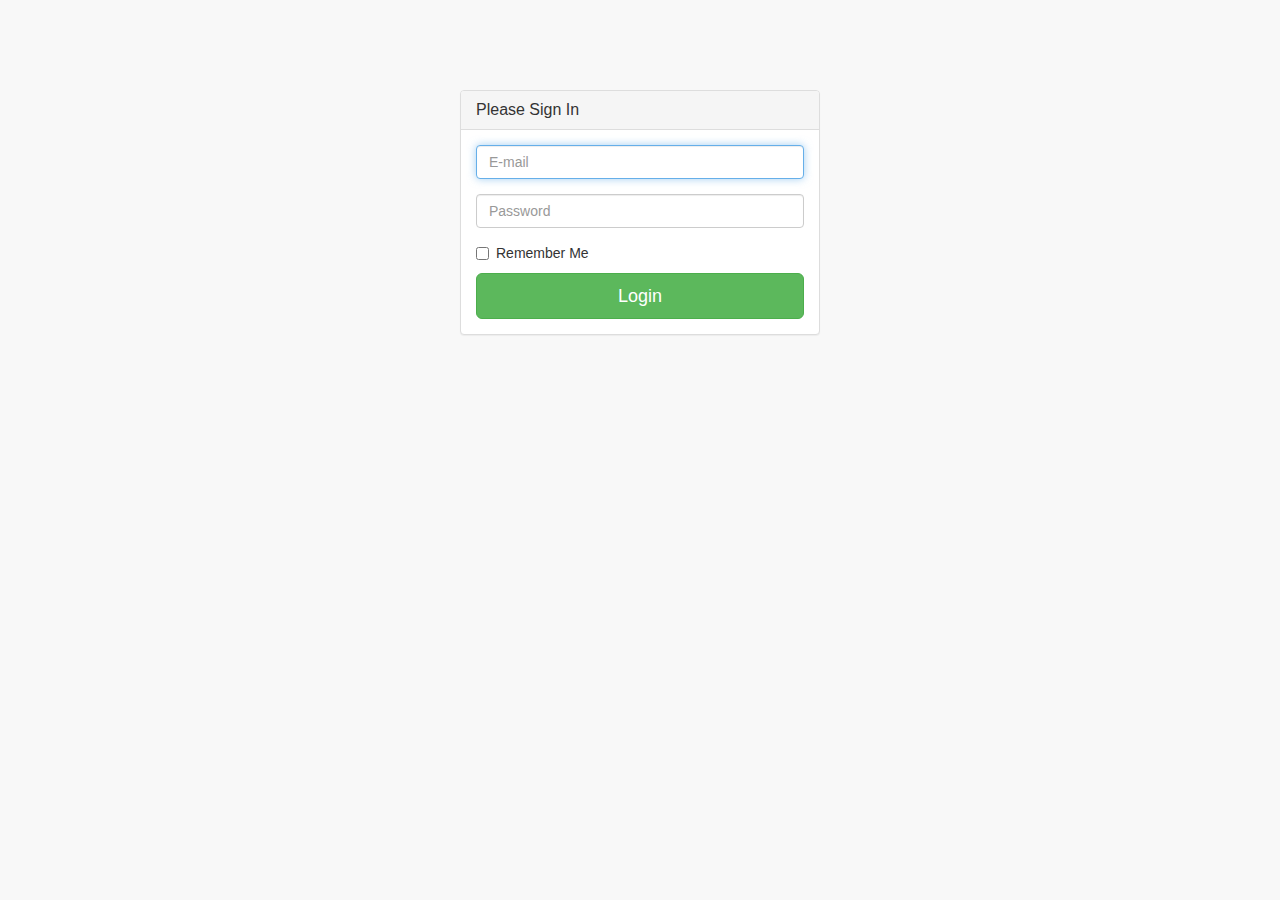
<file: Admin/pages/login.html>
<!DOCTYPE html>
<html lang="en">

<head>

    <meta charset="utf-8">
    <meta http-equiv="X-UA-Compatible" content="IE=edge">
    <meta name="viewport" content="width=device-width, initial-scale=1">
    <meta name="description" content="">
    <meta name="author" content="">

    <title>SB Admin 2 - Bootstrap Admin Theme</title>

    <!-- Bootstrap Core CSS -->
    <link href="../vendor/bootstrap/css/bootstrap.min.css" rel="stylesheet">

    <!-- MetisMenu CSS -->
    <link href="../vendor/metisMenu/metisMenu.min.css" rel="stylesheet">

    <!-- Custom CSS -->
    <link href="../dist/css/sb-admin-2.css" rel="stylesheet">

    <!-- Custom Fonts -->
    <link href="../vendor/font-awesome/css/font-awesome.min.css" rel="stylesheet" type="text/css">

    <!-- HTML5 Shim and Respond.js IE8 support of HTML5 elements and media queries -->
    <!-- WARNING: Respond.js doesn't work if you view the page via file:// -->
    <!--[if lt IE 9]>
        <script src="https://oss.maxcdn.com/libs/html5shiv/3.7.0/html5shiv.js"></script>
        <script src="https://oss.maxcdn.com/libs/respond.js/1.4.2/respond.min.js"></script>
    <![endif]-->

</head>

<body>

    <div class="container">
        <div class="row">
            <div class="col-md-4 col-md-offset-4">
                <div class="login-panel panel panel-default">
                    <div class="panel-heading">
                        <h3 class="panel-title">Please Sign In</h3>
                    </div>
                    <div class="panel-body">
                        <form role="form">
                            <fieldset>
                                <div class="form-group">
                                    <input class="form-control" placeholder="E-mail" name="email" type="email" autofocus>
                                </div>
                                <div class="form-group">
                                    <input class="form-control" placeholder="Password" name="password" type="password" value="">
                                </div>
                                <div class="checkbox">
                                    <label>
                                        <input name="remember" type="checkbox" value="Remember Me">Remember Me
                                    </label>
                                </div>
                                <!-- Change this to a button or input when using this as a form -->
                                <a href="index.html" class="btn btn-lg btn-success btn-block">Login</a>
                            </fieldset>
                        </form>
                    </div>
                </div>
            </div>
        </div>
    </div>

    <!-- jQuery -->
    <script src="../vendor/jquery/jquery.min.js"></script>

    <!-- Bootstrap Core JavaScript -->
    <script src="../vendor/bootstrap/js/bootstrap.min.js"></script>

    <!-- Metis Menu Plugin JavaScript -->
    <script src="../vendor/metisMenu/metisMenu.min.js"></script>

    <!-- Custom Theme JavaScript -->
    <script src="../dist/js/sb-admin-2.js"></script>

</body>

</html>
</file>
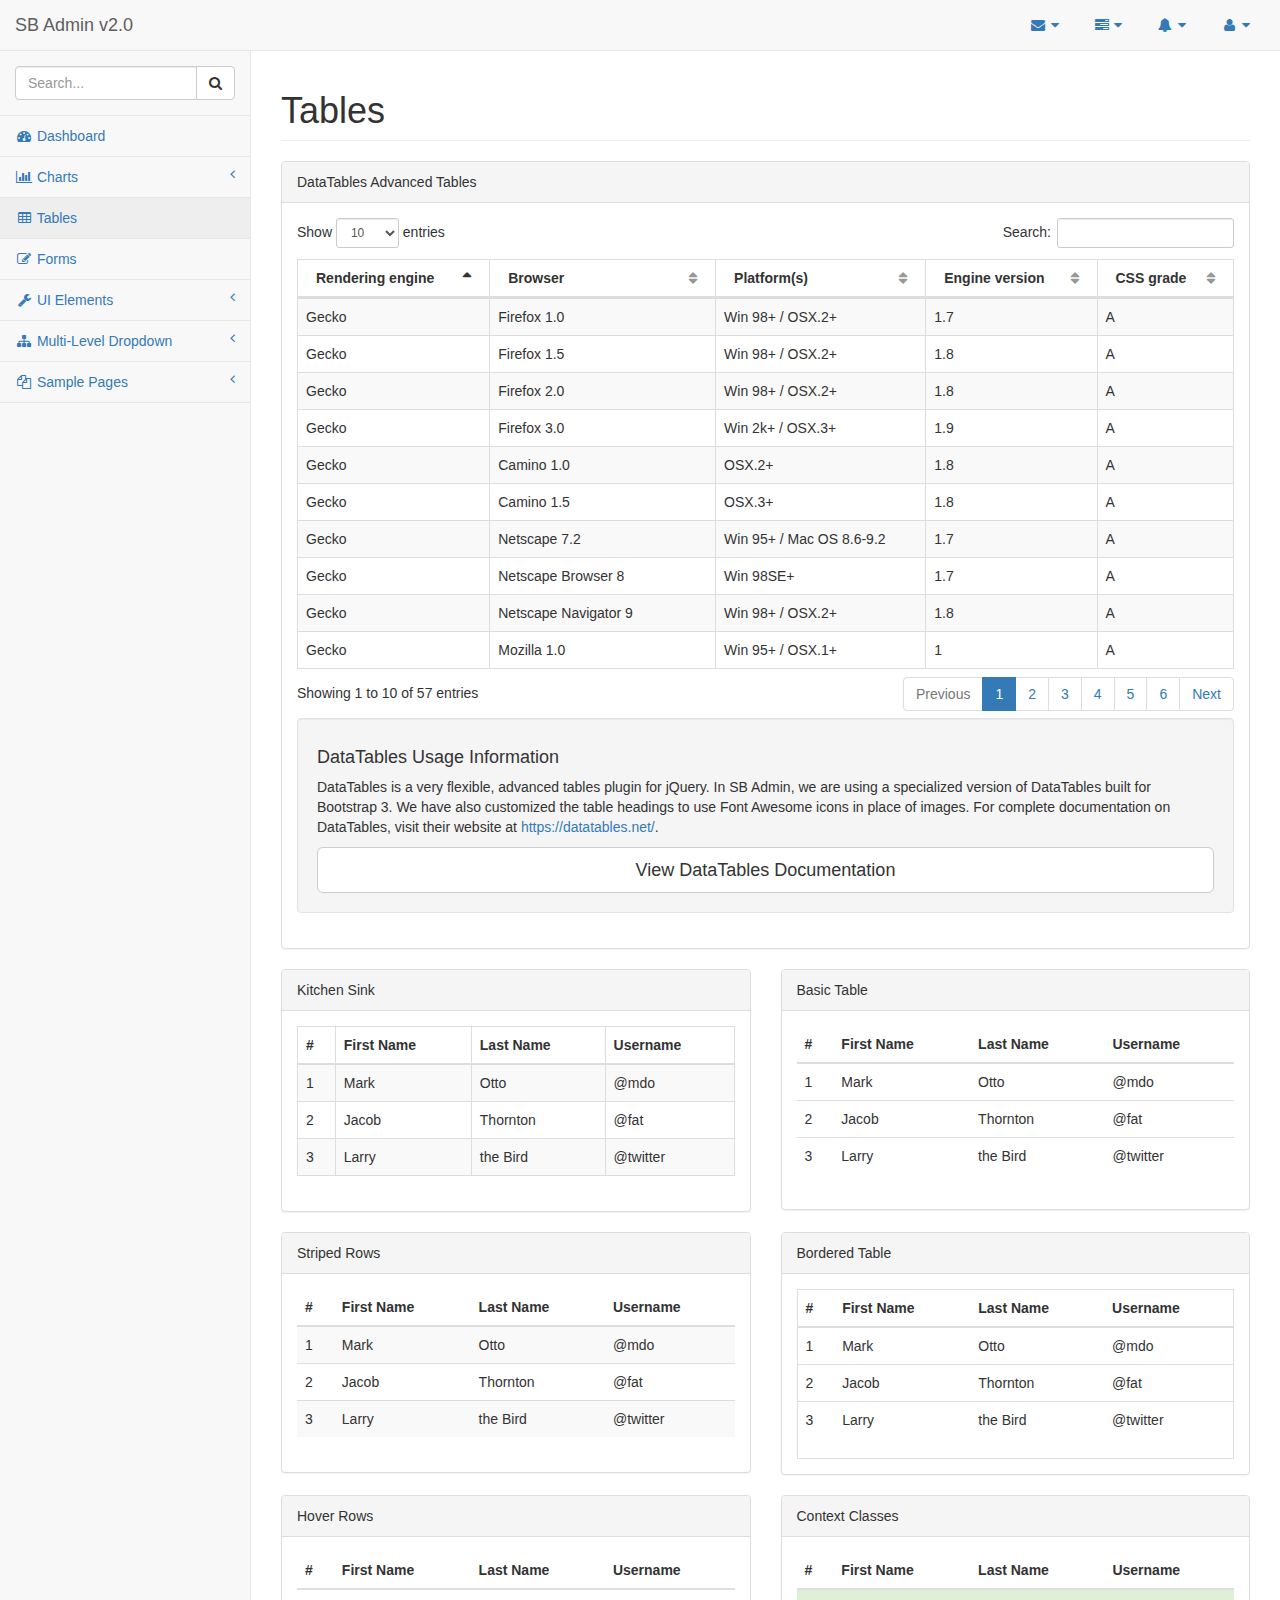
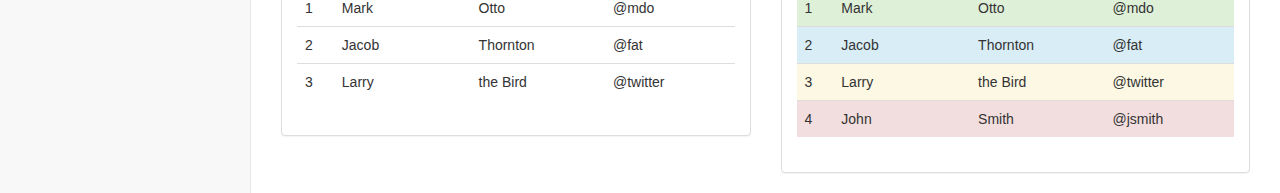
<file: Admin/pages/tables.html>
<!DOCTYPE html>
<html lang="en">

<head>

    <meta charset="utf-8">
    <meta http-equiv="X-UA-Compatible" content="IE=edge">
    <meta name="viewport" content="width=device-width, initial-scale=1">
    <meta name="description" content="">
    <meta name="author" content="">

    <title>SB Admin 2 - Bootstrap Admin Theme</title>

    <!-- Bootstrap Core CSS -->
    <link href="../vendor/bootstrap/css/bootstrap.min.css" rel="stylesheet">

    <!-- MetisMenu CSS -->
    <link href="../vendor/metisMenu/metisMenu.min.css" rel="stylesheet">

    <!-- DataTables CSS -->
    <link href="../vendor/datatables-plugins/dataTables.bootstrap.css" rel="stylesheet">

    <!-- DataTables Responsive CSS -->
    <link href="../vendor/datatables-responsive/dataTables.responsive.css" rel="stylesheet">

    <!-- Custom CSS -->
    <link href="../dist/css/sb-admin-2.css" rel="stylesheet">

    <!-- Custom Fonts -->
    <link href="../vendor/font-awesome/css/font-awesome.min.css" rel="stylesheet" type="text/css">

    <!-- HTML5 Shim and Respond.js IE8 support of HTML5 elements and media queries -->
    <!-- WARNING: Respond.js doesn't work if you view the page via file:// -->
    <!--[if lt IE 9]>
        <script src="https://oss.maxcdn.com/libs/html5shiv/3.7.0/html5shiv.js"></script>
        <script src="https://oss.maxcdn.com/libs/respond.js/1.4.2/respond.min.js"></script>
    <![endif]-->

</head>

<body>

    <div id="wrapper">

        <!-- Navigation -->
        <nav class="navbar navbar-default navbar-static-top" role="navigation" style="margin-bottom: 0">
            <div class="navbar-header">
                <button type="button" class="navbar-toggle" data-toggle="collapse" data-target=".navbar-collapse">
                    <span class="sr-only">Toggle navigation</span>
                    <span class="icon-bar"></span>
                    <span class="icon-bar"></span>
                    <span class="icon-bar"></span>
                </button>
                <a class="navbar-brand" href="index.html">SB Admin v2.0</a>
            </div>
            <!-- /.navbar-header -->

            <ul class="nav navbar-top-links navbar-right">
                <li class="dropdown">
                    <a class="dropdown-toggle" data-toggle="dropdown" href="#">
                        <i class="fa fa-envelope fa-fw"></i> <i class="fa fa-caret-down"></i>
                    </a>
                    <ul class="dropdown-menu dropdown-messages">
                        <li>
                            <a href="#">
                                <div>
                                    <strong>John Smith</strong>
                                    <span class="pull-right text-muted">
                                        <em>Yesterday</em>
                                    </span>
                                </div>
                                <div>Lorem ipsum dolor sit amet, consectetur adipiscing elit. Pellentesque eleifend...</div>
                            </a>
                        </li>
                        <li class="divider"></li>
                        <li>
                            <a href="#">
                                <div>
                                    <strong>John Smith</strong>
                                    <span class="pull-right text-muted">
                                        <em>Yesterday</em>
                                    </span>
                                </div>
                                <div>Lorem ipsum dolor sit amet, consectetur adipiscing elit. Pellentesque eleifend...</div>
                            </a>
                        </li>
                        <li class="divider"></li>
                        <li>
                            <a href="#">
                                <div>
                                    <strong>John Smith</strong>
                                    <span class="pull-right text-muted">
                                        <em>Yesterday</em>
                                    </span>
                                </div>
                                <div>Lorem ipsum dolor sit amet, consectetur adipiscing elit. Pellentesque eleifend...</div>
                            </a>
                        </li>
                        <li class="divider"></li>
                        <li>
                            <a class="text-center" href="#">
                                <strong>Read All Messages</strong>
                                <i class="fa fa-angle-right"></i>
                            </a>
                        </li>
                    </ul>
                    <!-- /.dropdown-messages -->
                </li>
                <!-- /.dropdown -->
                <li class="dropdown">
                    <a class="dropdown-toggle" data-toggle="dropdown" href="#">
                        <i class="fa fa-tasks fa-fw"></i> <i class="fa fa-caret-down"></i>
                    </a>
                    <ul class="dropdown-menu dropdown-tasks">
                        <li>
                            <a href="#">
                                <div>
                                    <p>
                                        <strong>Task 1</strong>
                                        <span class="pull-right text-muted">40% Complete</span>
                                    </p>
                                    <div class="progress progress-striped active">
                                        <div class="progress-bar progress-bar-success" role="progressbar" aria-valuenow="40" aria-valuemin="0" aria-valuemax="100" style="width: 40%">
                                            <span class="sr-only">40% Complete (success)</span>
                                        </div>
                                    </div>
                                </div>
                            </a>
                        </li>
                        <li class="divider"></li>
                        <li>
                            <a href="#">
                                <div>
                                    <p>
                                        <strong>Task 2</strong>
                                        <span class="pull-right text-muted">20% Complete</span>
                                    </p>
                                    <div class="progress progress-striped active">
                                        <div class="progress-bar progress-bar-info" role="progressbar" aria-valuenow="20" aria-valuemin="0" aria-valuemax="100" style="width: 20%">
                                            <span class="sr-only">20% Complete</span>
                                        </div>
                                    </div>
                                </div>
                            </a>
                        </li>
                        <li class="divider"></li>
                        <li>
                            <a href="#">
                                <div>
                                    <p>
                                        <strong>Task 3</strong>
                                        <span class="pull-right text-muted">60% Complete</span>
                                    </p>
                                    <div class="progress progress-striped active">
                                        <div class="progress-bar progress-bar-warning" role="progressbar" aria-valuenow="60" aria-valuemin="0" aria-valuemax="100" style="width: 60%">
                                            <span class="sr-only">60% Complete (warning)</span>
                                        </div>
                                    </div>
                                </div>
                            </a>
                        </li>
                        <li class="divider"></li>
                        <li>
                            <a href="#">
                                <div>
                                    <p>
                                        <strong>Task 4</strong>
                                        <span class="pull-right text-muted">80% Complete</span>
                                    </p>
                                    <div class="progress progress-striped active">
                                        <div class="progress-bar progress-bar-danger" role="progressbar" aria-valuenow="80" aria-valuemin="0" aria-valuemax="100" style="width: 80%">
                                            <span class="sr-only">80% Complete (danger)</span>
                                        </div>
                                    </div>
                                </div>
                            </a>
                        </li>
                        <li class="divider"></li>
                        <li>
                            <a class="text-center" href="#">
                                <strong>See All Tasks</strong>
                                <i class="fa fa-angle-right"></i>
                            </a>
                        </li>
                    </ul>
                    <!-- /.dropdown-tasks -->
                </li>
                <!-- /.dropdown -->
                <li class="dropdown">
                    <a class="dropdown-toggle" data-toggle="dropdown" href="#">
                        <i class="fa fa-bell fa-fw"></i> <i class="fa fa-caret-down"></i>
                    </a>
                    <ul class="dropdown-menu dropdown-alerts">
                        <li>
                            <a href="#">
                                <div>
                                    <i class="fa fa-comment fa-fw"></i> New Comment
                                    <span class="pull-right text-muted small">4 minutes ago</span>
                                </div>
                            </a>
                        </li>
                        <li class="divider"></li>
                        <li>
                            <a href="#">
                                <div>
                                    <i class="fa fa-twitter fa-fw"></i> 3 New Followers
                                    <span class="pull-right text-muted small">12 minutes ago</span>
                                </div>
                            </a>
                        </li>
                        <li class="divider"></li>
                        <li>
                            <a href="#">
                                <div>
                                    <i class="fa fa-envelope fa-fw"></i> Message Sent
                                    <span class="pull-right text-muted small">4 minutes ago</span>
                                </div>
                            </a>
                        </li>
                        <li class="divider"></li>
                        <li>
                            <a href="#">
                                <div>
                                    <i class="fa fa-tasks fa-fw"></i> New Task
                                    <span class="pull-right text-muted small">4 minutes ago</span>
                                </div>
                            </a>
                        </li>
                        <li class="divider"></li>
                        <li>
                            <a href="#">
                                <div>
                                    <i class="fa fa-upload fa-fw"></i> Server Rebooted
                                    <span class="pull-right text-muted small">4 minutes ago</span>
                                </div>
                            </a>
                        </li>
                        <li class="divider"></li>
                        <li>
                            <a class="text-center" href="#">
                                <strong>See All Alerts</strong>
                                <i class="fa fa-angle-right"></i>
                            </a>
                        </li>
                    </ul>
                    <!-- /.dropdown-alerts -->
                </li>
                <!-- /.dropdown -->
                <li class="dropdown">
                    <a class="dropdown-toggle" data-toggle="dropdown" href="#">
                        <i class="fa fa-user fa-fw"></i> <i class="fa fa-caret-down"></i>
                    </a>
                    <ul class="dropdown-menu dropdown-user">
                        <li><a href="#"><i class="fa fa-user fa-fw"></i> User Profile</a>
                        </li>
                        <li><a href="#"><i class="fa fa-gear fa-fw"></i> Settings</a>
                        </li>
                        <li class="divider"></li>
                        <li><a href="login.html"><i class="fa fa-sign-out fa-fw"></i> Logout</a>
                        </li>
                    </ul>
                    <!-- /.dropdown-user -->
                </li>
                <!-- /.dropdown -->
            </ul>
            <!-- /.navbar-top-links -->

            <div class="navbar-default sidebar" role="navigation">
                <div class="sidebar-nav navbar-collapse">
                    <ul class="nav" id="side-menu">
                        <li class="sidebar-search">
                            <div class="input-group custom-search-form">
                                <input type="text" class="form-control" placeholder="Search...">
                                <span class="input-group-btn">
                                <button class="btn btn-default" type="button">
                                    <i class="fa fa-search"></i>
                                </button>
                            </span>
                            </div>
                            <!-- /input-group -->
                        </li>
                        <li>
                            <a href="index.html"><i class="fa fa-dashboard fa-fw"></i> Dashboard</a>
                        </li>
                        <li>
                            <a href="#"><i class="fa fa-bar-chart-o fa-fw"></i> Charts<span class="fa arrow"></span></a>
                            <ul class="nav nav-second-level">
                                <li>
                                    <a href="flot.html">Flot Charts</a>
                                </li>
                                <li>
                                    <a href="morris.html">Morris.js Charts</a>
                                </li>
                            </ul>
                            <!-- /.nav-second-level -->
                        </li>
                        <li>
                            <a href="tables.html"><i class="fa fa-table fa-fw"></i> Tables</a>
                        </li>
                        <li>
                            <a href="forms.html"><i class="fa fa-edit fa-fw"></i> Forms</a>
                        </li>
                        <li>
                            <a href="#"><i class="fa fa-wrench fa-fw"></i> UI Elements<span class="fa arrow"></span></a>
                            <ul class="nav nav-second-level">
                                <li>
                                    <a href="panels-wells.html">Panels and Wells</a>
                                </li>
                                <li>
                                    <a href="buttons.html">Buttons</a>
                                </li>
                                <li>
                                    <a href="notifications.html">Notifications</a>
                                </li>
                                <li>
                                    <a href="typography.html">Typography</a>
                                </li>
                                <li>
                                    <a href="icons.html"> Icons</a>
                                </li>
                                <li>
                                    <a href="grid.html">Grid</a>
                                </li>
                            </ul>
                            <!-- /.nav-second-level -->
                        </li>
                        <li>
                            <a href="#"><i class="fa fa-sitemap fa-fw"></i> Multi-Level Dropdown<span class="fa arrow"></span></a>
                            <ul class="nav nav-second-level">
                                <li>
                                    <a href="#">Second Level Item</a>
                                </li>
                                <li>
                                    <a href="#">Second Level Item</a>
                                </li>
                                <li>
                                    <a href="#">Third Level <span class="fa arrow"></span></a>
                                    <ul class="nav nav-third-level">
                                        <li>
                                            <a href="#">Third Level Item</a>
                                        </li>
                                        <li>
                                            <a href="#">Third Level Item</a>
                                        </li>
                                        <li>
                                            <a href="#">Third Level Item</a>
                                        </li>
                                        <li>
                                            <a href="#">Third Level Item</a>
                                        </li>
                                    </ul>
                                    <!-- /.nav-third-level -->
                                </li>
                            </ul>
                            <!-- /.nav-second-level -->
                        </li>
                        <li>
                            <a href="#"><i class="fa fa-files-o fa-fw"></i> Sample Pages<span class="fa arrow"></span></a>
                            <ul class="nav nav-second-level">
                                <li>
                                    <a href="blank.html">Blank Page</a>
                                </li>
                                <li>
                                    <a href="login.html">Login Page</a>
                                </li>
                            </ul>
                            <!-- /.nav-second-level -->
                        </li>
                    </ul>
                </div>
                <!-- /.sidebar-collapse -->
            </div>
            <!-- /.navbar-static-side -->
        </nav>

        <div id="page-wrapper">
            <div class="row">
                <div class="col-lg-12">
                    <h1 class="page-header">Tables</h1>
                </div>
                <!-- /.col-lg-12 -->
            </div>
            <!-- /.row -->
            <div class="row">
                <div class="col-lg-12">
                    <div class="panel panel-default">
                        <div class="panel-heading">
                            DataTables Advanced Tables
                        </div>
                        <!-- /.panel-heading -->
                        <div class="panel-body">
                            <table width="100%" class="table table-striped table-bordered table-hover" id="dataTables-example">
                                <thead>
                                    <tr>
                                        <th>Rendering engine</th>
                                        <th>Browser</th>
                                        <th>Platform(s)</th>
                                        <th>Engine version</th>
                                        <th>CSS grade</th>
                                    </tr>
                                </thead>
                                <tbody>
                                    <tr class="odd gradeX">
                                        <td>Trident</td>
                                        <td>Internet Explorer 4.0</td>
                                        <td>Win 95+</td>
                                        <td class="center">4</td>
                                        <td class="center">X</td>
                                    </tr>
                                    <tr class="even gradeC">
                                        <td>Trident</td>
                                        <td>Internet Explorer 5.0</td>
                                        <td>Win 95+</td>
                                        <td class="center">5</td>
                                        <td class="center">C</td>
                                    </tr>
                                    <tr class="odd gradeA">
                                        <td>Trident</td>
                                        <td>Internet Explorer 5.5</td>
                                        <td>Win 95+</td>
                                        <td class="center">5.5</td>
                                        <td class="center">A</td>
                                    </tr>
                                    <tr class="even gradeA">
                                        <td>Trident</td>
                                        <td>Internet Explorer 6</td>
                                        <td>Win 98+</td>
                                        <td class="center">6</td>
                                        <td class="center">A</td>
                                    </tr>
                                    <tr class="odd gradeA">
                                        <td>Trident</td>
                                        <td>Internet Explorer 7</td>
                                        <td>Win XP SP2+</td>
                                        <td class="center">7</td>
                                        <td class="center">A</td>
                                    </tr>
                                    <tr class="even gradeA">
                                        <td>Trident</td>
                                        <td>AOL browser (AOL desktop)</td>
                                        <td>Win XP</td>
                                        <td class="center">6</td>
                                        <td class="center">A</td>
                                    </tr>
                                    <tr class="gradeA">
                                        <td>Gecko</td>
                                        <td>Firefox 1.0</td>
                                        <td>Win 98+ / OSX.2+</td>
                                        <td class="center">1.7</td>
                                        <td class="center">A</td>
                                    </tr>
                                    <tr class="gradeA">
                                        <td>Gecko</td>
                                        <td>Firefox 1.5</td>
                                        <td>Win 98+ / OSX.2+</td>
                                        <td class="center">1.8</td>
                                        <td class="center">A</td>
                                    </tr>
                                    <tr class="gradeA">
                                        <td>Gecko</td>
                                        <td>Firefox 2.0</td>
                                        <td>Win 98+ / OSX.2+</td>
                                        <td class="center">1.8</td>
                                        <td class="center">A</td>
                                    </tr>
                                    <tr class="gradeA">
                                        <td>Gecko</td>
                                        <td>Firefox 3.0</td>
                                        <td>Win 2k+ / OSX.3+</td>
                                        <td class="center">1.9</td>
                                        <td class="center">A</td>
                                    </tr>
                                    <tr class="gradeA">
                                        <td>Gecko</td>
                                        <td>Camino 1.0</td>
                                        <td>OSX.2+</td>
                                        <td class="center">1.8</td>
                                        <td class="center">A</td>
                                    </tr>
                                    <tr class="gradeA">
                                        <td>Gecko</td>
                                        <td>Camino 1.5</td>
                                        <td>OSX.3+</td>
                                        <td class="center">1.8</td>
                                        <td class="center">A</td>
                                    </tr>
                                    <tr class="gradeA">
                                        <td>Gecko</td>
                                        <td>Netscape 7.2</td>
                                        <td>Win 95+ / Mac OS 8.6-9.2</td>
                                        <td class="center">1.7</td>
                                        <td class="center">A</td>
                                    </tr>
                                    <tr class="gradeA">
                                        <td>Gecko</td>
                                        <td>Netscape Browser 8</td>
                                        <td>Win 98SE+</td>
                                        <td class="center">1.7</td>
                                        <td class="center">A</td>
                                    </tr>
                                    <tr class="gradeA">
                                        <td>Gecko</td>
                                        <td>Netscape Navigator 9</td>
                                        <td>Win 98+ / OSX.2+</td>
                                        <td class="center">1.8</td>
                                        <td class="center">A</td>
                                    </tr>
                                    <tr class="gradeA">
                                        <td>Gecko</td>
                                        <td>Mozilla 1.0</td>
                                        <td>Win 95+ / OSX.1+</td>
                                        <td class="center">1</td>
                                        <td class="center">A</td>
                                    </tr>
                                    <tr class="gradeA">
                                        <td>Gecko</td>
                                        <td>Mozilla 1.1</td>
                                        <td>Win 95+ / OSX.1+</td>
                                        <td class="center">1.1</td>
                                        <td class="center">A</td>
                                    </tr>
                                    <tr class="gradeA">
                                        <td>Gecko</td>
                                        <td>Mozilla 1.2</td>
                                        <td>Win 95+ / OSX.1+</td>
                                        <td class="center">1.2</td>
                                        <td class="center">A</td>
                                    </tr>
                                    <tr class="gradeA">
                                        <td>Gecko</td>
                                        <td>Mozilla 1.3</td>
                                        <td>Win 95+ / OSX.1+</td>
                                        <td class="center">1.3</td>
                                        <td class="center">A</td>
                                    </tr>
                                    <tr class="gradeA">
                                        <td>Gecko</td>
                                        <td>Mozilla 1.4</td>
                                        <td>Win 95+ / OSX.1+</td>
                                        <td class="center">1.4</td>
                                        <td class="center">A</td>
                                    </tr>
                                    <tr class="gradeA">
                                        <td>Gecko</td>
                                        <td>Mozilla 1.5</td>
                                        <td>Win 95+ / OSX.1+</td>
                                        <td class="center">1.5</td>
                                        <td class="center">A</td>
                                    </tr>
                                    <tr class="gradeA">
                                        <td>Gecko</td>
                                        <td>Mozilla 1.6</td>
                                        <td>Win 95+ / OSX.1+</td>
                                        <td class="center">1.6</td>
                                        <td class="center">A</td>
                                    </tr>
                                    <tr class="gradeA">
                                        <td>Gecko</td>
                                        <td>Mozilla 1.7</td>
                                        <td>Win 98+ / OSX.1+</td>
                                        <td class="center">1.7</td>
                                        <td class="center">A</td>
                                    </tr>
                                    <tr class="gradeA">
                                        <td>Gecko</td>
                                        <td>Mozilla 1.8</td>
                                        <td>Win 98+ / OSX.1+</td>
                                        <td class="center">1.8</td>
                                        <td class="center">A</td>
                                    </tr>
                                    <tr class="gradeA">
                                        <td>Gecko</td>
                                        <td>Seamonkey 1.1</td>
                                        <td>Win 98+ / OSX.2+</td>
                                        <td class="center">1.8</td>
                                        <td class="center">A</td>
                                    </tr>
                                    <tr class="gradeA">
                                        <td>Gecko</td>
                                        <td>Epiphany 2.20</td>
                                        <td>Gnome</td>
                                        <td class="center">1.8</td>
                                        <td class="center">A</td>
                                    </tr>
                                    <tr class="gradeA">
                                        <td>Webkit</td>
                                        <td>Safari 1.2</td>
                                        <td>OSX.3</td>
                                        <td class="center">125.5</td>
                                        <td class="center">A</td>
                                    </tr>
                                    <tr class="gradeA">
                                        <td>Webkit</td>
                                        <td>Safari 1.3</td>
                                        <td>OSX.3</td>
                                        <td class="center">312.8</td>
                                        <td class="center">A</td>
                                    </tr>
                                    <tr class="gradeA">
                                        <td>Webkit</td>
                                        <td>Safari 2.0</td>
                                        <td>OSX.4+</td>
                                        <td class="center">419.3</td>
                                        <td class="center">A</td>
                                    </tr>
                                    <tr class="gradeA">
                                        <td>Webkit</td>
                                        <td>Safari 3.0</td>
                                        <td>OSX.4+</td>
                                        <td class="center">522.1</td>
                                        <td class="center">A</td>
                                    </tr>
                                    <tr class="gradeA">
                                        <td>Webkit</td>
                                        <td>OmniWeb 5.5</td>
                                        <td>OSX.4+</td>
                                        <td class="center">420</td>
                                        <td class="center">A</td>
                                    </tr>
                                    <tr class="gradeA">
                                        <td>Webkit</td>
                                        <td>iPod Touch / iPhone</td>
                                        <td>iPod</td>
                                        <td class="center">420.1</td>
                                        <td class="center">A</td>
                                    </tr>
                                    <tr class="gradeA">
                                        <td>Webkit</td>
                                        <td>S60</td>
                                        <td>S60</td>
                                        <td class="center">413</td>
                                        <td class="center">A</td>
                                    </tr>
                                    <tr class="gradeA">
                                        <td>Presto</td>
                                        <td>Opera 7.0</td>
                                        <td>Win 95+ / OSX.1+</td>
                                        <td class="center">-</td>
                                        <td class="center">A</td>
                                    </tr>
                                    <tr class="gradeA">
                                        <td>Presto</td>
                                        <td>Opera 7.5</td>
                                        <td>Win 95+ / OSX.2+</td>
                                        <td class="center">-</td>
                                        <td class="center">A</td>
                                    </tr>
                                    <tr class="gradeA">
                                        <td>Presto</td>
                                        <td>Opera 8.0</td>
                                        <td>Win 95+ / OSX.2+</td>
                                        <td class="center">-</td>
                                        <td class="center">A</td>
                                    </tr>
                                    <tr class="gradeA">
                                        <td>Presto</td>
                                        <td>Opera 8.5</td>
                                        <td>Win 95+ / OSX.2+</td>
                                        <td class="center">-</td>
                                        <td class="center">A</td>
                                    </tr>
                                    <tr class="gradeA">
                                        <td>Presto</td>
                                        <td>Opera 9.0</td>
                                        <td>Win 95+ / OSX.3+</td>
                                        <td class="center">-</td>
                                        <td class="center">A</td>
                                    </tr>
                                    <tr class="gradeA">
                                        <td>Presto</td>
                                        <td>Opera 9.2</td>
                                        <td>Win 88+ / OSX.3+</td>
                                        <td class="center">-</td>
                                        <td class="center">A</td>
                                    </tr>
                                    <tr class="gradeA">
                                        <td>Presto</td>
                                        <td>Opera 9.5</td>
                                        <td>Win 88+ / OSX.3+</td>
                                        <td class="center">-</td>
                                        <td class="center">A</td>
                                    </tr>
                                    <tr class="gradeA">
                                        <td>Presto</td>
                                        <td>Opera for Wii</td>
                                        <td>Wii</td>
                                        <td class="center">-</td>
                                        <td class="center">A</td>
                                    </tr>
                                    <tr class="gradeA">
                                        <td>Presto</td>
                                        <td>Nokia N800</td>
                                        <td>N800</td>
                                        <td class="center">-</td>
                                        <td class="center">A</td>
                                    </tr>
                                    <tr class="gradeA">
                                        <td>Presto</td>
                                        <td>Nintendo DS browser</td>
                                        <td>Nintendo DS</td>
                                        <td class="center">8.5</td>
                                        <td class="center">C/A<sup>1</sup>
                                        </td>
                                    </tr>
                                    <tr class="gradeC">
                                        <td>KHTML</td>
                                        <td>Konqureror 3.1</td>
                                        <td>KDE 3.1</td>
                                        <td class="center">3.1</td>
                                        <td class="center">C</td>
                                    </tr>
                                    <tr class="gradeA">
                                        <td>KHTML</td>
                                        <td>Konqureror 3.3</td>
                                        <td>KDE 3.3</td>
                                        <td class="center">3.3</td>
                                        <td class="center">A</td>
                                    </tr>
                                    <tr class="gradeA">
                                        <td>KHTML</td>
                                        <td>Konqureror 3.5</td>
                                        <td>KDE 3.5</td>
                                        <td class="center">3.5</td>
                                        <td class="center">A</td>
                                    </tr>
                                    <tr class="gradeX">
                                        <td>Tasman</td>
                                        <td>Internet Explorer 4.5</td>
                                        <td>Mac OS 8-9</td>
                                        <td class="center">-</td>
                                        <td class="center">X</td>
                                    </tr>
                                    <tr class="gradeC">
                                        <td>Tasman</td>
                                        <td>Internet Explorer 5.1</td>
                                        <td>Mac OS 7.6-9</td>
                                        <td class="center">1</td>
                                        <td class="center">C</td>
                                    </tr>
                                    <tr class="gradeC">
                                        <td>Tasman</td>
                                        <td>Internet Explorer 5.2</td>
                                        <td>Mac OS 8-X</td>
                                        <td class="center">1</td>
                                        <td class="center">C</td>
                                    </tr>
                                    <tr class="gradeA">
                                        <td>Misc</td>
                                        <td>NetFront 3.1</td>
                                        <td>Embedded devices</td>
                                        <td class="center">-</td>
                                        <td class="center">C</td>
                                    </tr>
                                    <tr class="gradeA">
                                        <td>Misc</td>
                                        <td>NetFront 3.4</td>
                                        <td>Embedded devices</td>
                                        <td class="center">-</td>
                                        <td class="center">A</td>
                                    </tr>
                                    <tr class="gradeX">
                                        <td>Misc</td>
                                        <td>Dillo 0.8</td>
                                        <td>Embedded devices</td>
                                        <td class="center">-</td>
                                        <td class="center">X</td>
                                    </tr>
                                    <tr class="gradeX">
                                        <td>Misc</td>
                                        <td>Links</td>
                                        <td>Text only</td>
                                        <td class="center">-</td>
                                        <td class="center">X</td>
                                    </tr>
                                    <tr class="gradeX">
                                        <td>Misc</td>
                                        <td>Lynx</td>
                                        <td>Text only</td>
                                        <td class="center">-</td>
                                        <td class="center">X</td>
                                    </tr>
                                    <tr class="gradeC">
                                        <td>Misc</td>
                                        <td>IE Mobile</td>
                                        <td>Windows Mobile 6</td>
                                        <td class="center">-</td>
                                        <td class="center">C</td>
                                    </tr>
                                    <tr class="gradeC">
                                        <td>Misc</td>
                                        <td>PSP browser</td>
                                        <td>PSP</td>
                                        <td class="center">-</td>
                                        <td class="center">C</td>
                                    </tr>
                                    <tr class="gradeU">
                                        <td>Other browsers</td>
                                        <td>All others</td>
                                        <td>-</td>
                                        <td class="center">-</td>
                                        <td class="center">U</td>
                                    </tr>
                                </tbody>
                            </table>
                            <!-- /.table-responsive -->
                            <div class="well">
                                <h4>DataTables Usage Information</h4>
                                <p>DataTables is a very flexible, advanced tables plugin for jQuery. In SB Admin, we are using a specialized version of DataTables built for Bootstrap 3. We have also customized the table headings to use Font Awesome icons in place of images. For complete documentation on DataTables, visit their website at <a target="_blank" href="https://datatables.net/">https://datatables.net/</a>.</p>
                                <a class="btn btn-default btn-lg btn-block" target="_blank" href="https://datatables.net/">View DataTables Documentation</a>
                            </div>
                        </div>
                        <!-- /.panel-body -->
                    </div>
                    <!-- /.panel -->
                </div>
                <!-- /.col-lg-12 -->
            </div>
            <!-- /.row -->
            <div class="row">
                <div class="col-lg-6">
                    <div class="panel panel-default">
                        <div class="panel-heading">
                            Kitchen Sink
                        </div>
                        <!-- /.panel-heading -->
                        <div class="panel-body">
                            <div class="table-responsive">
                                <table class="table table-striped table-bordered table-hover">
                                    <thead>
                                        <tr>
                                            <th>#</th>
                                            <th>First Name</th>
                                            <th>Last Name</th>
                                            <th>Username</th>
                                        </tr>
                                    </thead>
                                    <tbody>
                                        <tr>
                                            <td>1</td>
                                            <td>Mark</td>
                                            <td>Otto</td>
                                            <td>@mdo</td>
                                        </tr>
                                        <tr>
                                            <td>2</td>
                                            <td>Jacob</td>
                                            <td>Thornton</td>
                                            <td>@fat</td>
                                        </tr>
                                        <tr>
                                            <td>3</td>
                                            <td>Larry</td>
                                            <td>the Bird</td>
                                            <td>@twitter</td>
                                        </tr>
                                    </tbody>
                                </table>
                            </div>
                            <!-- /.table-responsive -->
                        </div>
                        <!-- /.panel-body -->
                    </div>
                    <!-- /.panel -->
                </div>
                <!-- /.col-lg-6 -->
                <div class="col-lg-6">
                    <div class="panel panel-default">
                        <div class="panel-heading">
                            Basic Table
                        </div>
                        <!-- /.panel-heading -->
                        <div class="panel-body">
                            <div class="table-responsive">
                                <table class="table">
                                    <thead>
                                        <tr>
                                            <th>#</th>
                                            <th>First Name</th>
                                            <th>Last Name</th>
                                            <th>Username</th>
                                        </tr>
                                    </thead>
                                    <tbody>
                                        <tr>
                                            <td>1</td>
                                            <td>Mark</td>
                                            <td>Otto</td>
                                            <td>@mdo</td>
                                        </tr>
                                        <tr>
                                            <td>2</td>
                                            <td>Jacob</td>
                                            <td>Thornton</td>
                                            <td>@fat</td>
                                        </tr>
                                        <tr>
                                            <td>3</td>
                                            <td>Larry</td>
                                            <td>the Bird</td>
                                            <td>@twitter</td>
                                        </tr>
                                    </tbody>
                                </table>
                            </div>
                            <!-- /.table-responsive -->
                        </div>
                        <!-- /.panel-body -->
                    </div>
                    <!-- /.panel -->
                </div>
                <!-- /.col-lg-6 -->
            </div>
            <!-- /.row -->
            <div class="row">
                <div class="col-lg-6">
                    <div class="panel panel-default">
                        <div class="panel-heading">
                            Striped Rows
                        </div>
                        <!-- /.panel-heading -->
                        <div class="panel-body">
                            <div class="table-responsive">
                                <table class="table table-striped">
                                    <thead>
                                        <tr>
                                            <th>#</th>
                                            <th>First Name</th>
                                            <th>Last Name</th>
                                            <th>Username</th>
                                        </tr>
                                    </thead>
                                    <tbody>
                                        <tr>
                                            <td>1</td>
                                            <td>Mark</td>
                                            <td>Otto</td>
                                            <td>@mdo</td>
                                        </tr>
                                        <tr>
                                            <td>2</td>
                                            <td>Jacob</td>
                                            <td>Thornton</td>
                                            <td>@fat</td>
                                        </tr>
                                        <tr>
                                            <td>3</td>
                                            <td>Larry</td>
                                            <td>the Bird</td>
                                            <td>@twitter</td>
                                        </tr>
                                    </tbody>
                                </table>
                            </div>
                            <!-- /.table-responsive -->
                        </div>
                        <!-- /.panel-body -->
                    </div>
                    <!-- /.panel -->
                </div>
                <!-- /.col-lg-6 -->
                <div class="col-lg-6">
                    <div class="panel panel-default">
                        <div class="panel-heading">
                            Bordered Table
                        </div>
                        <!-- /.panel-heading -->
                        <div class="panel-body">
                            <div class="table-responsive table-bordered">
                                <table class="table">
                                    <thead>
                                        <tr>
                                            <th>#</th>
                                            <th>First Name</th>
                                            <th>Last Name</th>
                                            <th>Username</th>
                                        </tr>
                                    </thead>
                                    <tbody>
                                        <tr>
                                            <td>1</td>
                                            <td>Mark</td>
                                            <td>Otto</td>
                                            <td>@mdo</td>
                                        </tr>
                                        <tr>
                                            <td>2</td>
                                            <td>Jacob</td>
                                            <td>Thornton</td>
                                            <td>@fat</td>
                                        </tr>
                                        <tr>
                                            <td>3</td>
                                            <td>Larry</td>
                                            <td>the Bird</td>
                                            <td>@twitter</td>
                                        </tr>
                                    </tbody>
                                </table>
                            </div>
                            <!-- /.table-responsive -->
                        </div>
                        <!-- /.panel-body -->
                    </div>
                    <!-- /.panel -->
                </div>
                <!-- /.col-lg-6 -->
            </div>
            <!-- /.row -->
            <div class="row">
                <div class="col-lg-6">
                    <div class="panel panel-default">
                        <div class="panel-heading">
                            Hover Rows
                        </div>
                        <!-- /.panel-heading -->
                        <div class="panel-body">
                            <div class="table-responsive">
                                <table class="table table-hover">
                                    <thead>
                                        <tr>
                                            <th>#</th>
                                            <th>First Name</th>
                                            <th>Last Name</th>
                                            <th>Username</th>
                                        </tr>
                                    </thead>
                                    <tbody>
                                        <tr>
                                            <td>1</td>
                                            <td>Mark</td>
                                            <td>Otto</td>
                                            <td>@mdo</td>
                                        </tr>
                                        <tr>
                                            <td>2</td>
                                            <td>Jacob</td>
                                            <td>Thornton</td>
                                            <td>@fat</td>
                                        </tr>
                                        <tr>
                                            <td>3</td>
                                            <td>Larry</td>
                                            <td>the Bird</td>
                                            <td>@twitter</td>
                                        </tr>
                                    </tbody>
                                </table>
                            </div>
                            <!-- /.table-responsive -->
                        </div>
                        <!-- /.panel-body -->
                    </div>
                    <!-- /.panel -->
                </div>
                <!-- /.col-lg-6 -->
                <div class="col-lg-6">
                    <div class="panel panel-default">
                        <div class="panel-heading">
                            Context Classes
                        </div>
                        <!-- /.panel-heading -->
                        <div class="panel-body">
                            <div class="table-responsive">
                                <table class="table">
                                    <thead>
                                        <tr>
                                            <th>#</th>
                                            <th>First Name</th>
                                            <th>Last Name</th>
                                            <th>Username</th>
                                        </tr>
                                    </thead>
                                    <tbody>
                                        <tr class="success">
                                            <td>1</td>
                                            <td>Mark</td>
                                            <td>Otto</td>
                                            <td>@mdo</td>
                                        </tr>
                                        <tr class="info">
                                            <td>2</td>
                                            <td>Jacob</td>
                                            <td>Thornton</td>
                                            <td>@fat</td>
                                        </tr>
                                        <tr class="warning">
                                            <td>3</td>
                                            <td>Larry</td>
                                            <td>the Bird</td>
                                            <td>@twitter</td>
                                        </tr>
                                        <tr class="danger">
                                            <td>4</td>
                                            <td>John</td>
                                            <td>Smith</td>
                                            <td>@jsmith</td>
                                        </tr>
                                    </tbody>
                                </table>
                            </div>
                            <!-- /.table-responsive -->
                        </div>
                        <!-- /.panel-body -->
                    </div>
                    <!-- /.panel -->
                </div>
                <!-- /.col-lg-6 -->
            </div>
            <!-- /.row -->
        </div>
        <!-- /#page-wrapper -->

    </div>
    <!-- /#wrapper -->

    <!-- jQuery -->
    <script src="../vendor/jquery/jquery.min.js"></script>

    <!-- Bootstrap Core JavaScript -->
    <script src="../vendor/bootstrap/js/bootstrap.min.js"></script>

    <!-- Metis Menu Plugin JavaScript -->
    <script src="../vendor/metisMenu/metisMenu.min.js"></script>

    <!-- DataTables JavaScript -->
    <script src="../vendor/datatables/js/jquery.dataTables.min.js"></script>
    <script src="../vendor/datatables-plugins/dataTables.bootstrap.min.js"></script>
    <script src="../vendor/datatables-responsive/dataTables.responsive.js"></script>

    <!-- Custom Theme JavaScript -->
    <script src="../dist/js/sb-admin-2.js"></script>

    <!-- Page-Level Demo Scripts - Tables - Use for reference -->
    <script>
    $(document).ready(function() {
        $('#dataTables-example').DataTable({
            responsive: true
        });
    });
    </script>

</body>

</html>
</file>
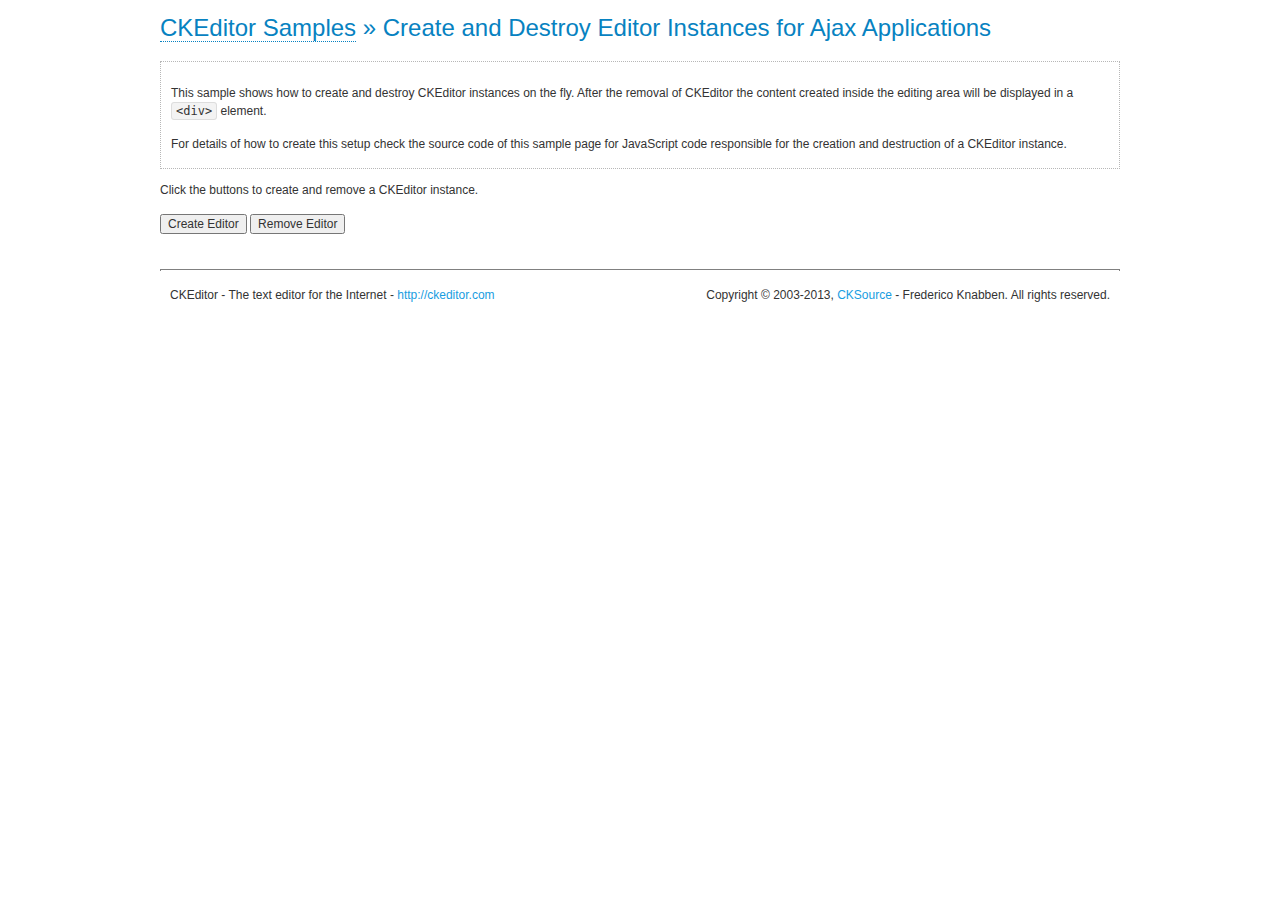
<file: Admin/vendor/ckeditor/samples/ajax.html>
<!DOCTYPE html>
<!--
Copyright (c) 2003-2013, CKSource - Frederico Knabben. All rights reserved.
For licensing, see LICENSE.md or http://ckeditor.com/license
-->
<html>
<head>
	<title>Ajax &mdash; CKEditor Sample</title>
	<meta charset="utf-8">
	<script src="../ckeditor.js"></script>
	<link rel="stylesheet" href="sample.css">
	<script>

		var editor, html = '';

		function createEditor() {
			if ( editor )
				return;

			// Create a new editor inside the <div id="editor">, setting its value to html
			var config = {};
			editor = CKEDITOR.appendTo( 'editor', config, html );
		}

		function removeEditor() {
			if ( !editor )
				return;

			// Retrieve the editor contents. In an Ajax application, this data would be
			// sent to the server or used in any other way.
			document.getElementById( 'editorcontents' ).innerHTML = html = editor.getData();
			document.getElementById( 'contents' ).style.display = '';

			// Destroy the editor.
			editor.destroy();
			editor = null;
		}

	</script>
</head>
<body>
	<h1 class="samples">
		<a href="index.html">CKEditor Samples</a> &raquo; Create and Destroy Editor Instances for Ajax Applications
	</h1>
	<div class="description">
		<p>
			This sample shows how to create and destroy CKEditor instances on the fly. After the removal of CKEditor the content created inside the editing
			area will be displayed in a <code>&lt;div&gt;</code> element.
		</p>
		<p>
			For details of how to create this setup check the source code of this sample page
			for JavaScript code responsible for the creation and destruction of a CKEditor instance.
		</p>
	</div>
	<p>Click the buttons to create and remove a CKEditor instance.</p>
	<p>
		<input onclick="createEditor();" type="button" value="Create Editor">
		<input onclick="removeEditor();" type="button" value="Remove Editor">
	</p>
	<!-- This div will hold the editor. -->
	<div id="editor">
	</div>
	<div id="contents" style="display: none">
		<p>
			Edited Contents:
		</p>
		<!-- This div will be used to display the editor contents. -->
		<div id="editorcontents">
		</div>
	</div>
	<div id="footer">
		<hr>
		<p>
			CKEditor - The text editor for the Internet - <a class="samples" href="http://ckeditor.com/">http://ckeditor.com</a>
		</p>
		<p id="copy">
			Copyright &copy; 2003-2013, <a class="samples" href="http://cksource.com/">CKSource</a> - Frederico
			Knabben. All rights reserved.
		</p>
	</div>
</body>
</html>
</file>
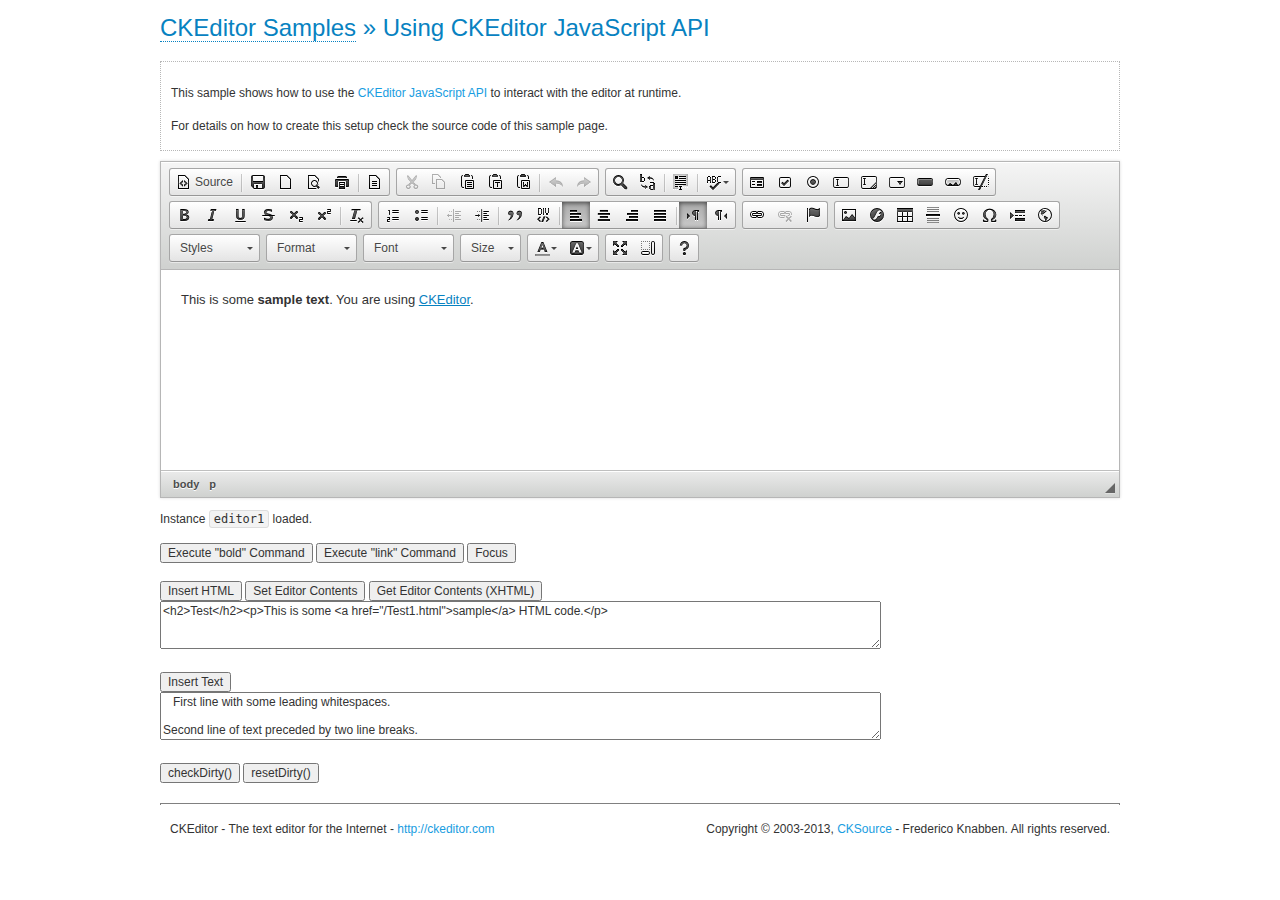
<file: Admin/vendor/ckeditor/samples/api.html>
<!DOCTYPE html>
<!--
Copyright (c) 2003-2013, CKSource - Frederico Knabben. All rights reserved.
For licensing, see LICENSE.md or http://ckeditor.com/license
-->
<html>
<head>
	<meta charset="utf-8">
	<title>API Usage &mdash; CKEditor Sample</title>
	<script src="../ckeditor.js"></script>
	<link href="sample.css" rel="stylesheet">
	<script>

// The instanceReady event is fired, when an instance of CKEditor has finished
// its initialization.
CKEDITOR.on( 'instanceReady', function( ev ) {
	// Show the editor name and description in the browser status bar.
	document.getElementById( 'eMessage' ).innerHTML = 'Instance <code>' + ev.editor.name + '<\/code> loaded.';

	// Show this sample buttons.
	document.getElementById( 'eButtons' ).style.display = 'block';
});

function InsertHTML() {
	// Get the editor instance that we want to interact with.
	var editor = CKEDITOR.instances.editor1;
	var value = document.getElementById( 'htmlArea' ).value;

	// Check the active editing mode.
	if ( editor.mode == 'wysiwyg' )
	{
		// Insert HTML code.
		// http://docs.ckeditor.com/#!/api/CKEDITOR.editor-method-insertHtml
		editor.insertHtml( value );
	}
	else
		alert( 'You must be in WYSIWYG mode!' );
}

function InsertText() {
	// Get the editor instance that we want to interact with.
	var editor = CKEDITOR.instances.editor1;
	var value = document.getElementById( 'txtArea' ).value;

	// Check the active editing mode.
	if ( editor.mode == 'wysiwyg' )
	{
		// Insert as plain text.
		// http://docs.ckeditor.com/#!/api/CKEDITOR.editor-method-insertText
		editor.insertText( value );
	}
	else
		alert( 'You must be in WYSIWYG mode!' );
}

function SetContents() {
	// Get the editor instance that we want to interact with.
	var editor = CKEDITOR.instances.editor1;
	var value = document.getElementById( 'htmlArea' ).value;

	// Set editor contents (replace current contents).
	// http://docs.ckeditor.com/#!/api/CKEDITOR.editor-method-setData
	editor.setData( value );
}

function GetContents() {
	// Get the editor instance that you want to interact with.
	var editor = CKEDITOR.instances.editor1;

	// Get editor contents
	// http://docs.ckeditor.com/#!/api/CKEDITOR.editor-method-getData
	alert( editor.getData() );
}

function ExecuteCommand( commandName ) {
	// Get the editor instance that we want to interact with.
	var editor = CKEDITOR.instances.editor1;

	// Check the active editing mode.
	if ( editor.mode == 'wysiwyg' )
	{
		// Execute the command.
		// http://docs.ckeditor.com/#!/api/CKEDITOR.editor-method-execCommand
		editor.execCommand( commandName );
	}
	else
		alert( 'You must be in WYSIWYG mode!' );
}

function CheckDirty() {
	// Get the editor instance that we want to interact with.
	var editor = CKEDITOR.instances.editor1;
	// Checks whether the current editor contents present changes when compared
	// to the contents loaded into the editor at startup
	// http://docs.ckeditor.com/#!/api/CKEDITOR.editor-method-checkDirty
	alert( editor.checkDirty() );
}

function ResetDirty() {
	// Get the editor instance that we want to interact with.
	var editor = CKEDITOR.instances.editor1;
	// Resets the "dirty state" of the editor (see CheckDirty())
	// http://docs.ckeditor.com/#!/api/CKEDITOR.editor-method-resetDirty
	editor.resetDirty();
	alert( 'The "IsDirty" status has been reset' );
}

function Focus() {
	CKEDITOR.instances.editor1.focus();
}

function onFocus() {
	document.getElementById( 'eMessage' ).innerHTML = '<b>' + this.name + ' is focused </b>';
}

function onBlur() {
	document.getElementById( 'eMessage' ).innerHTML = this.name + ' lost focus';
}

	</script>

</head>
<body>
	<h1 class="samples">
		<a href="index.html">CKEditor Samples</a> &raquo; Using CKEditor JavaScript API
	</h1>
	<div class="description">
	<p>
		This sample shows how to use the
		<a class="samples" href="http://docs.ckeditor.com/#!/api/CKEDITOR.editor">CKEditor JavaScript API</a>
		to interact with the editor at runtime.
	</p>
	<p>
		For details on how to create this setup check the source code of this sample page.
	</p>
	</div>

	<!-- This <div> holds alert messages to be display in the sample page. -->
	<div id="alerts">
		<noscript>
			<p>
				<strong>CKEditor requires JavaScript to run</strong>. In a browser with no JavaScript
				support, like yours, you should still see the contents (HTML data) and you should
				be able to edit it normally, without a rich editor interface.
			</p>
		</noscript>
	</div>
	<form action="../../../samples/sample_posteddata.php" method="post">
		<textarea cols="100" id="editor1" name="editor1" rows="10">&lt;p&gt;This is some &lt;strong&gt;sample text&lt;/strong&gt;. You are using &lt;a href="http://ckeditor.com/"&gt;CKEditor&lt;/a&gt;.&lt;/p&gt;</textarea>

		<script>
			// Replace the <textarea id="editor1"> with an CKEditor instance.
			CKEDITOR.replace( 'editor1', {
				on: {
					focus: onFocus,
					blur: onBlur,

					// Check for availability of corresponding plugins.
					pluginsLoaded: function( evt ) {
						var doc = CKEDITOR.document, ed = evt.editor;
						if ( !ed.getCommand( 'bold' ) )
							doc.getById( 'exec-bold' ).hide();
						if ( !ed.getCommand( 'link' ) )
							doc.getById( 'exec-link' ).hide();
					}
				}
			});
		</script>

		<p id="eMessage">
		</p>

		<div id="eButtons" style="display: none">
			<input id="exec-bold" onclick="ExecuteCommand('bold');" type="button" value="Execute &quot;bold&quot; Command">
			<input id="exec-link" onclick="ExecuteCommand('link');" type="button" value="Execute &quot;link&quot; Command">
			<input onclick="Focus();" type="button" value="Focus">
			<br><br>
			<input onclick="InsertHTML();" type="button" value="Insert HTML">
			<input onclick="SetContents();" type="button" value="Set Editor Contents">
			<input onclick="GetContents();" type="button" value="Get Editor Contents (XHTML)">
			<br>
			<textarea cols="100" id="htmlArea" rows="3">&lt;h2&gt;Test&lt;/h2&gt;&lt;p&gt;This is some &lt;a href="/Test1.html"&gt;sample&lt;/a&gt; HTML code.&lt;/p&gt;</textarea>
			<br>
			<br>
			<input onclick="InsertText();" type="button" value="Insert Text">
			<br>
			<textarea cols="100" id="txtArea" rows="3">   First line with some leading whitespaces.

Second line of text preceded by two line breaks.</textarea>
			<br>
			<br>
			<input onclick="CheckDirty();" type="button" value="checkDirty()">
			<input onclick="ResetDirty();" type="button" value="resetDirty()">
		</div>
	</form>
	<div id="footer">
		<hr>
		<p>
			CKEditor - The text editor for the Internet - <a class="samples" href="http://ckeditor.com/">http://ckeditor.com</a>
		</p>
		<p id="copy">
			Copyright &copy; 2003-2013, <a class="samples" href="http://cksource.com/">CKSource</a> - Frederico
			Knabben. All rights reserved.
		</p>
	</div>
</body>
</html>
</file>
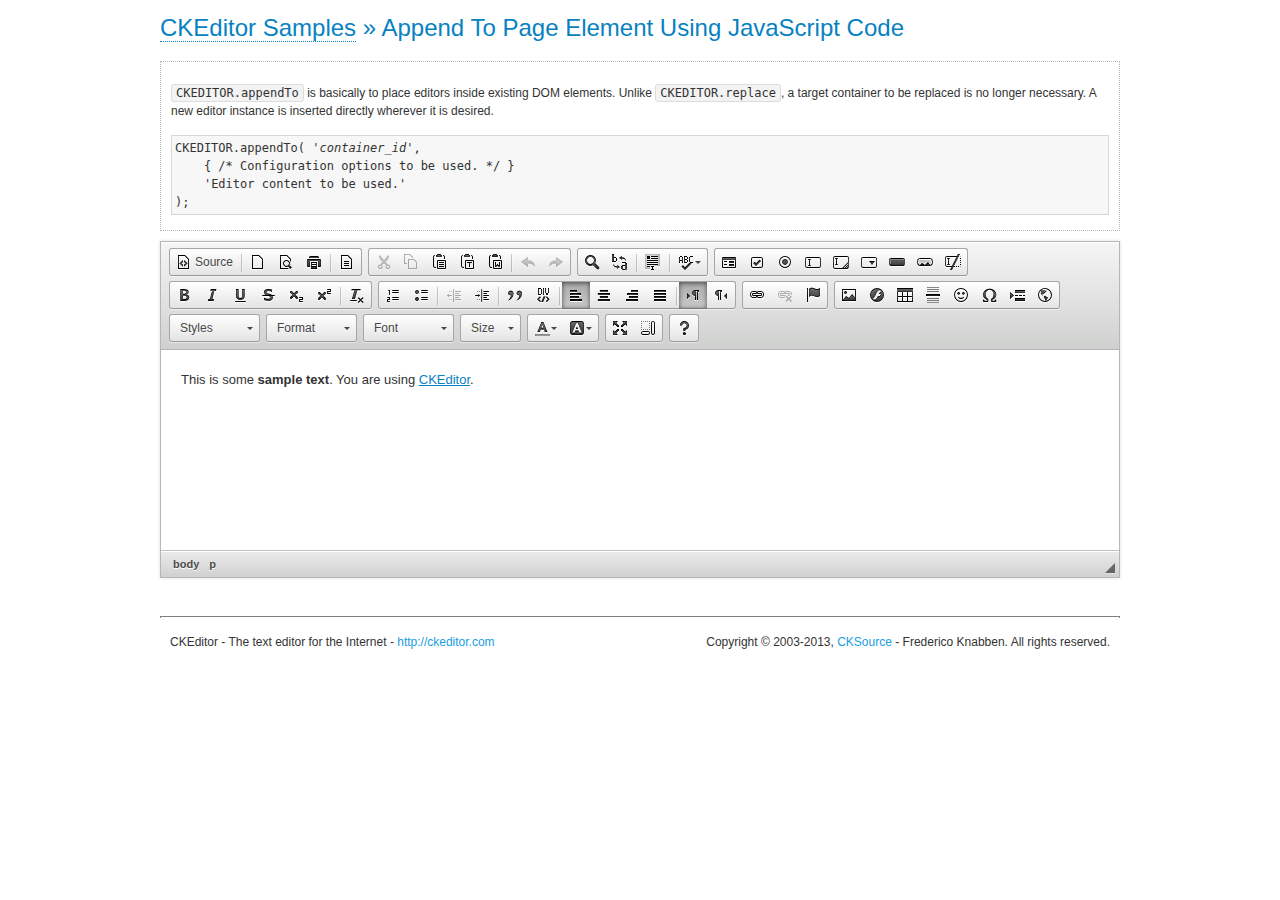
<file: Admin/vendor/ckeditor/samples/appendto.html>
<!DOCTYPE html>
<!--
Copyright (c) 2003-2013, CKSource - Frederico Knabben. All rights reserved.
For licensing, see LICENSE.md or http://ckeditor.com/license
-->
<html>
<head>
	<title>CKEDITOR.appendTo &mdash; CKEditor Sample</title>
	<meta charset="utf-8">
	<script src="../ckeditor.js"></script>
	<link rel="stylesheet" href="sample.css">
</head>
<body>
	<h1 class="samples">
		<a href="index.html">CKEditor Samples</a> &raquo; Append To Page Element Using JavaScript Code
	</h1>
	<div id="section1">
		<div class="description">
			<p>
				<code>CKEDITOR.appendTo</code> is basically to place editors
				inside existing DOM elements. Unlike <code>CKEDITOR.replace</code>,
				a target container to be replaced is no longer necessary. A new editor
				instance is inserted directly wherever it is desired.
			</p>
<pre class="samples">CKEDITOR.appendTo( '<em>container_id</em>',
	{ /* Configuration options to be used. */ }
	'Editor content to be used.'
);</pre>
		</div>
		<script>

			// This call can be placed at any point after the
			// <textarea>, or inside a <head><script> in a
			// window.onload event handler.

			// Replace the <textarea id="editor"> with an CKEditor
			// instance, using default configurations.
			CKEDITOR.appendTo( 'section1',
				null,
				'<p>This is some <strong>sample text</strong>. You are using <a href="http://ckeditor.com/">CKEditor</a>.</p>'
			);

		</script>
	</div>
	<br>
	<div id="footer">
		<hr>
		<p>
			CKEditor - The text editor for the Internet - <a class="samples" href="http://ckeditor.com/">http://ckeditor.com</a>
		</p>
		<p id="copy">
			Copyright &copy; 2003-2013, <a class="samples" href="http://cksource.com/">CKSource</a> - Frederico
			Knabben. All rights reserved.
		</p>
	</div>
</body>
</html>
</file>
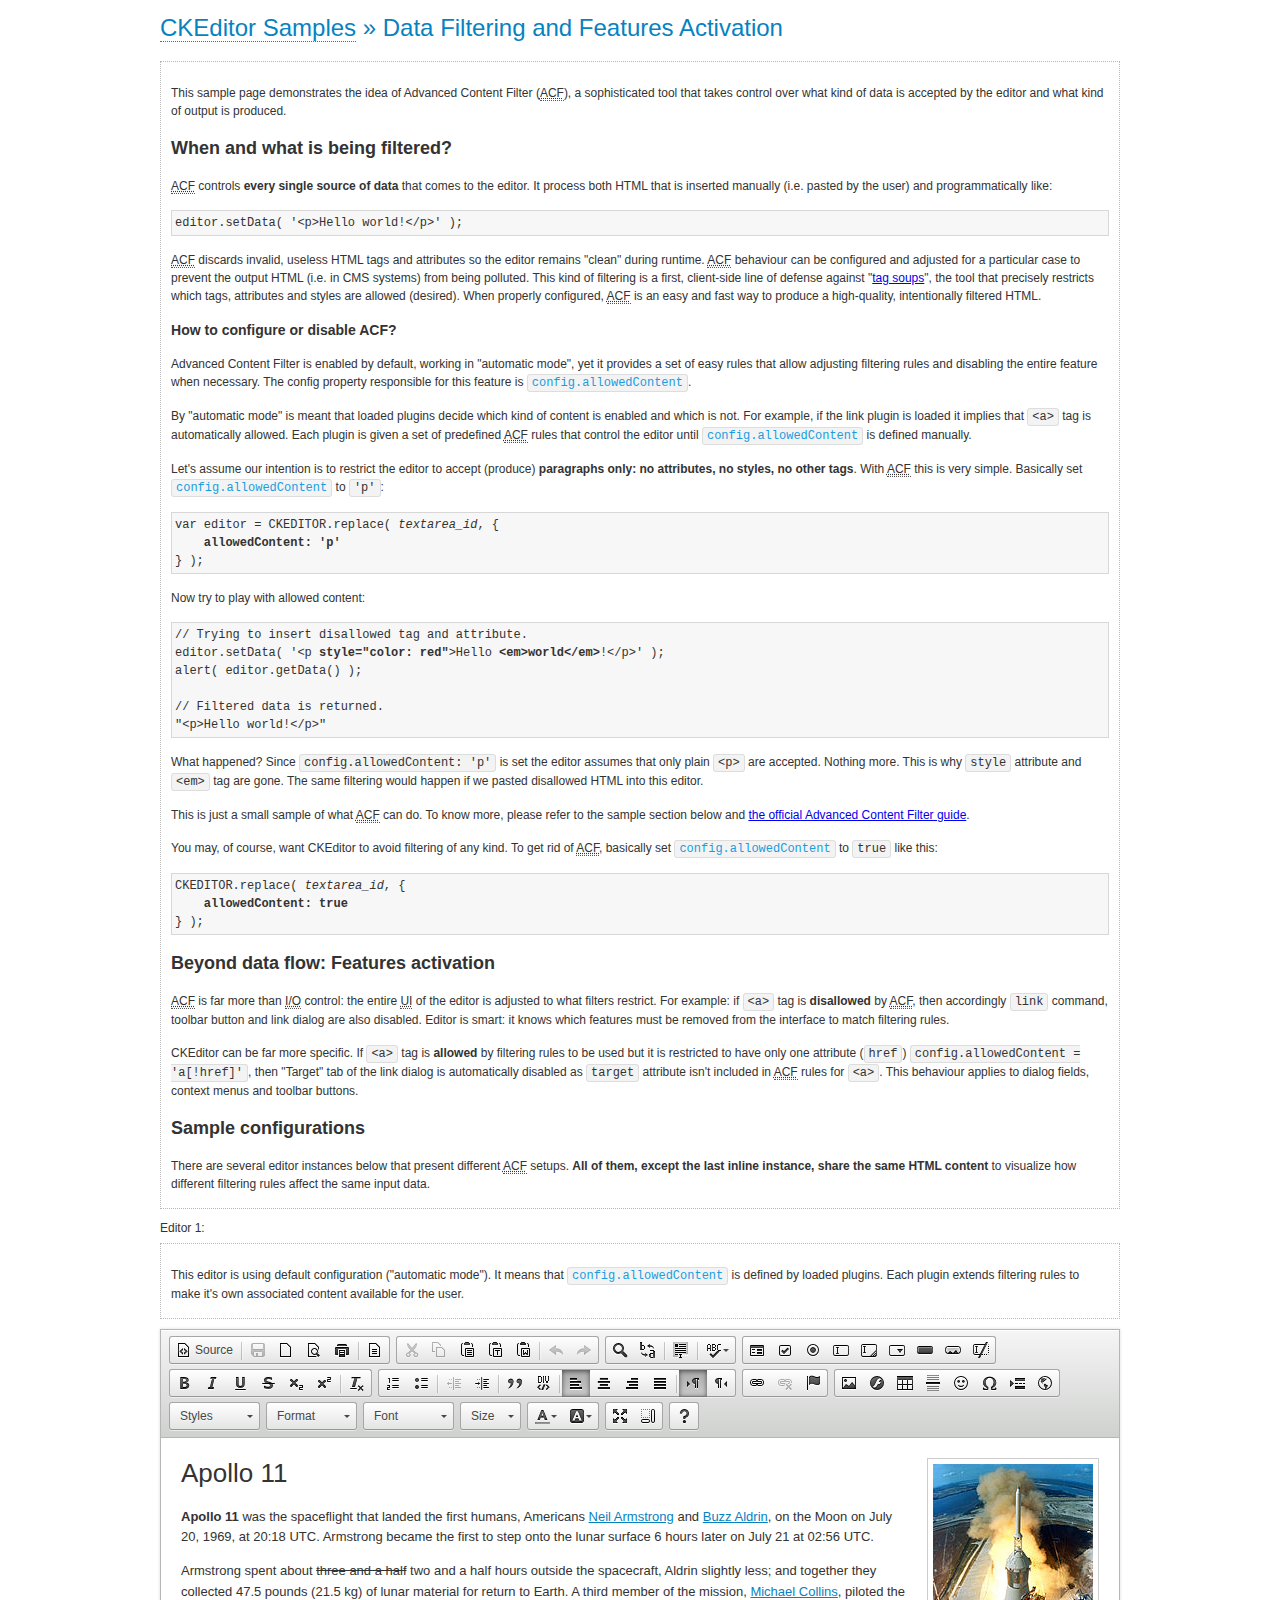
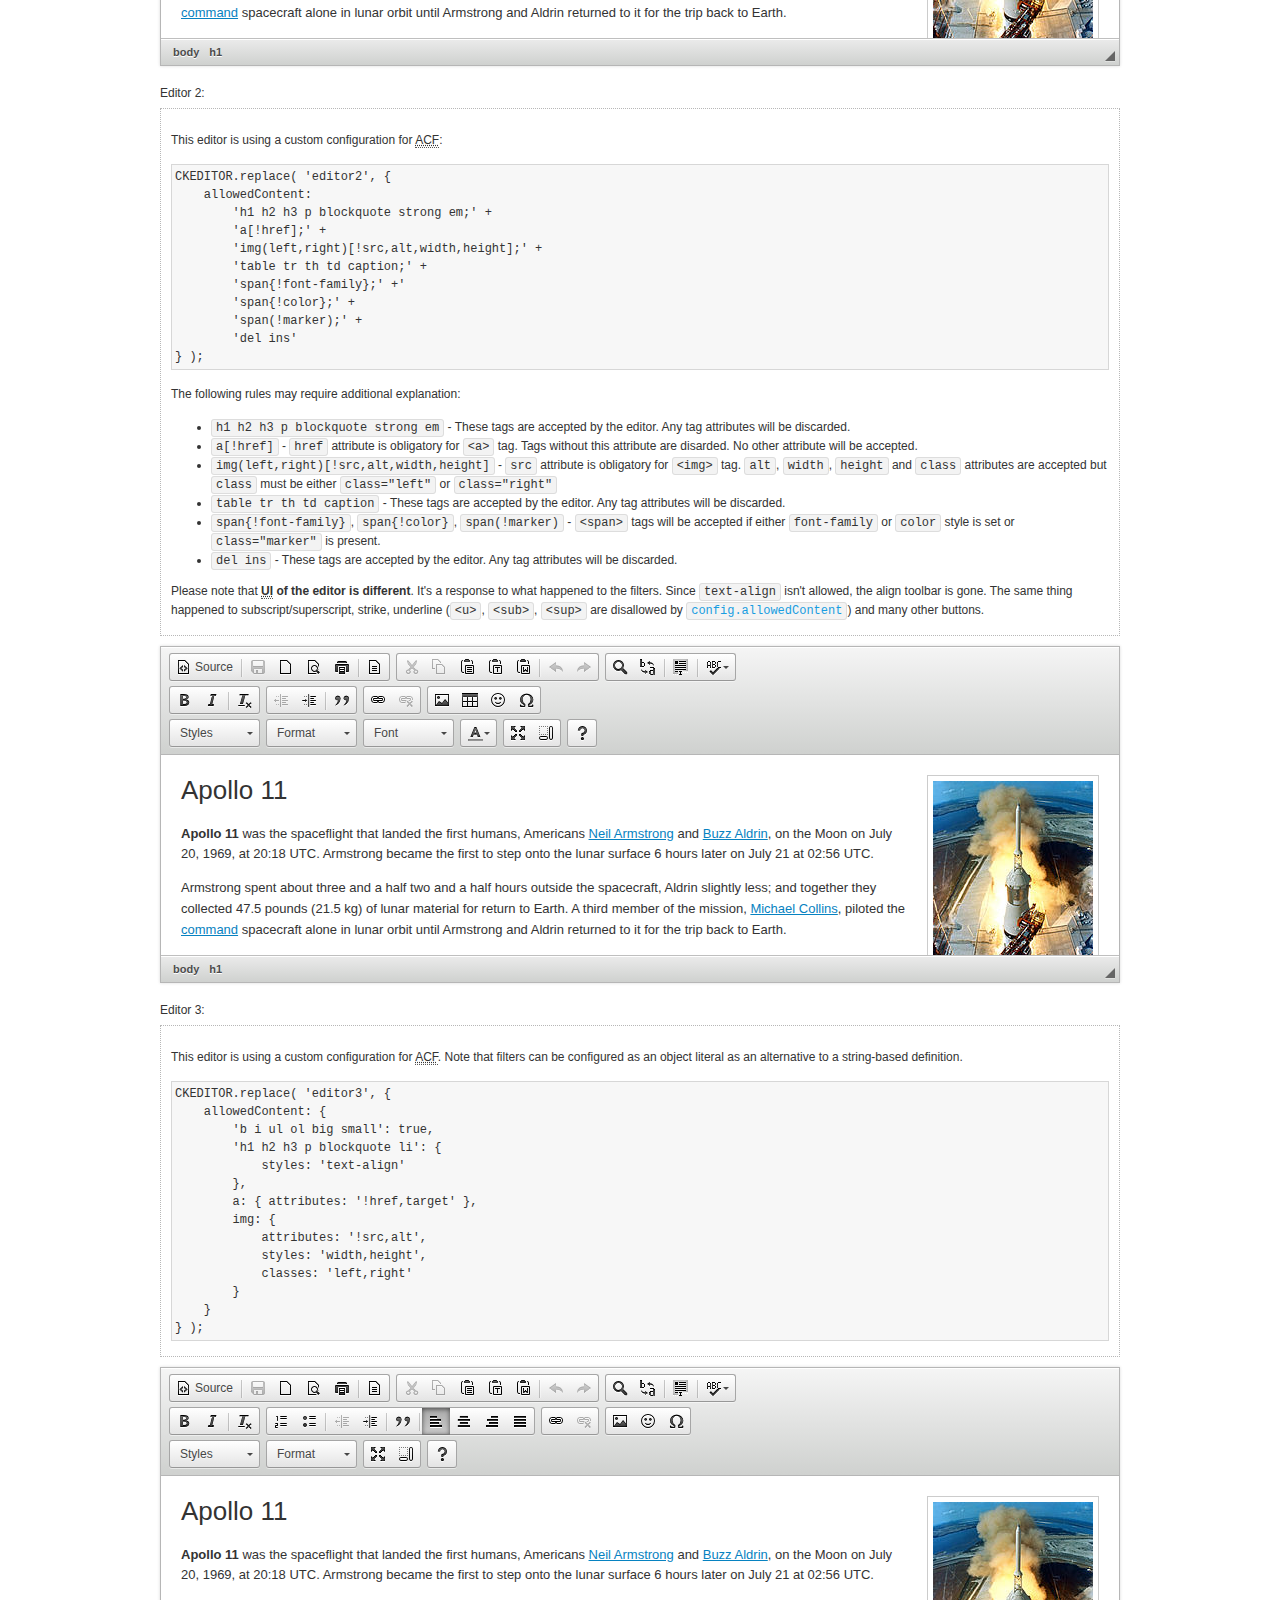
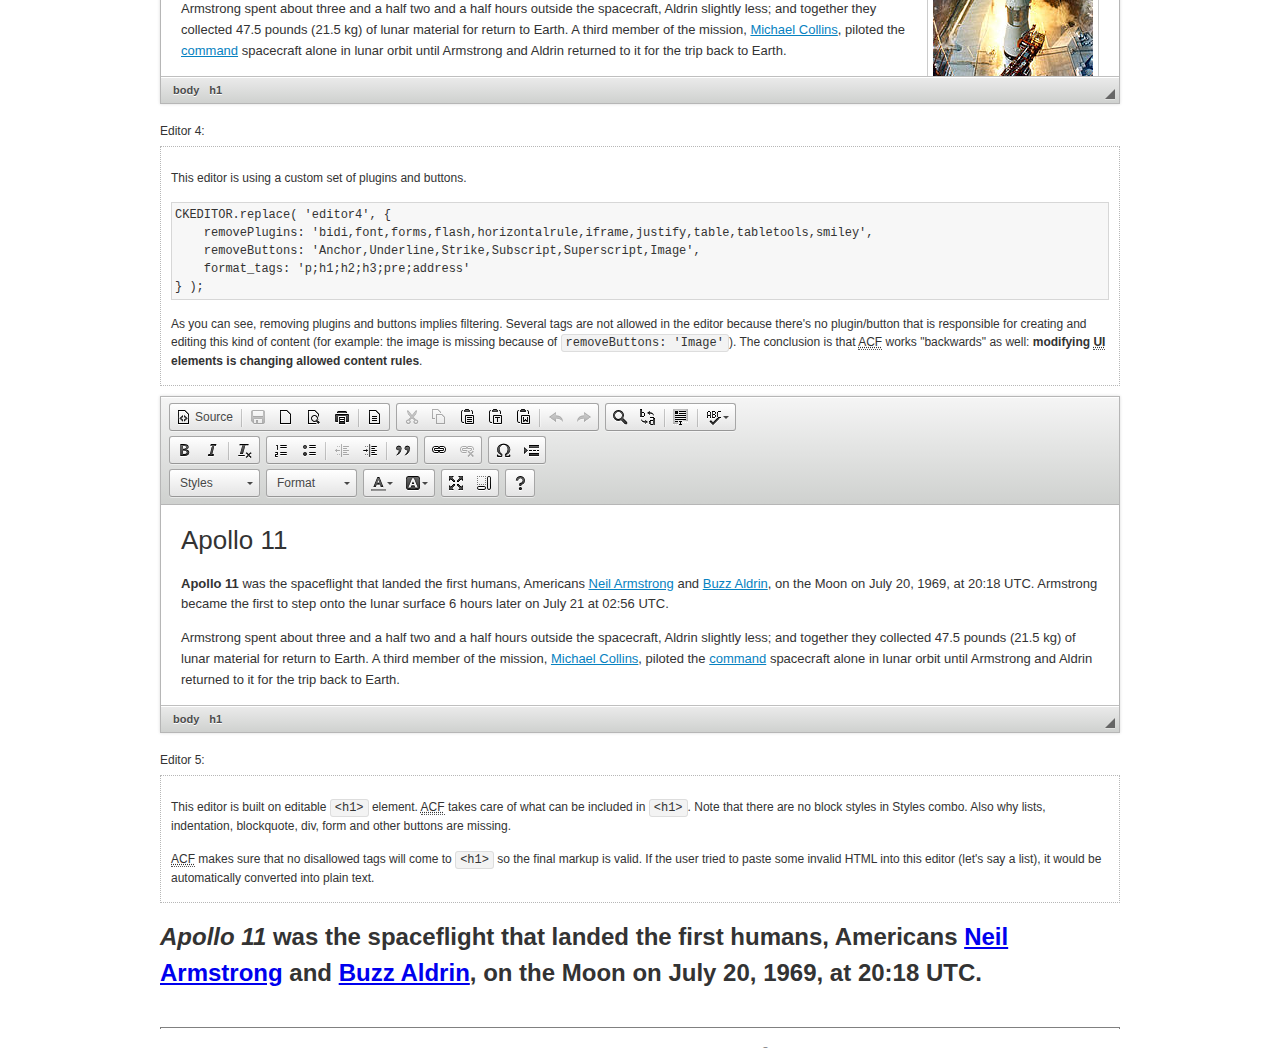
<file: Admin/vendor/ckeditor/samples/datafiltering.html>
<!DOCTYPE html>
<!--
Copyright (c) 2003-2013, CKSource - Frederico Knabben. All rights reserved.
For licensing, see LICENSE.md or http://ckeditor.com/license
-->
<html>
<head>
	<title>Data Filtering &mdash; CKEditor Sample</title>
	<meta charset="utf-8">
	<script src="../ckeditor.js"></script>
	<link rel="stylesheet" href="sample.css">
	<script>
		// Remove advanced tabs for all editors.
		CKEDITOR.config.removeDialogTabs = 'image:advanced;link:advanced;flash:advanced;creatediv:advanced;editdiv:advanced';
	</script>
</head>
<body>
	<h1 class="samples">
		<a href="index.html">CKEditor Samples</a> &raquo; Data Filtering and Features Activation
	</h1>
	<div class="description">
		<p>
			This sample page demonstrates the idea of Advanced Content Filter
			(<abbr title="Advanced Content Filter">ACF</abbr>), a sophisticated
			tool that takes control over what kind of data is accepted by the editor and what
			kind of output is produced.
		</p>
		<h2>When and what is being filtered?</h2>
		<p>
			<abbr title="Advanced Content Filter">ACF</abbr> controls
			<strong>every single source of data</strong> that comes to the editor.
			It process both HTML that is inserted manually (i.e. pasted by the user)
			and programmatically like:
		</p>
<pre class="samples">
editor.setData( '&lt;p&gt;Hello world!&lt;/p&gt;' );
</pre>
		<p>
			<abbr title="Advanced Content Filter">ACF</abbr> discards invalid,
			useless HTML tags and attributes so the editor remains "clean" during
			runtime. <abbr title="Advanced Content Filter">ACF</abbr> behaviour
			can be configured and adjusted for a particular case to prevent the
			output HTML (i.e. in CMS systems) from being polluted.

			This kind of filtering is a first, client-side line of defense
			against "<a href="http://en.wikipedia.org/wiki/Tag_soup">tag soups</a>",
			the tool that precisely restricts which tags, attributes and styles
			are allowed (desired). When properly configured, <abbr title="Advanced Content Filter">ACF</abbr>
			is an easy and fast way to produce a high-quality, intentionally filtered HTML.
		</p>

		<h3>How to configure or disable ACF?</h3>
		<p>
			Advanced Content Filter is enabled by default, working in "automatic mode", yet
			it provides a set of easy rules that allow adjusting filtering rules
			and disabling the entire feature when necessary. The config property
			responsible for this feature is <code><a class="samples"
			href="http://docs.ckeditor.com/#!/api/CKEDITOR.config-cfg-allowedContent">config.allowedContent</a></code>.
		</p>
		<p>
			By "automatic mode" is meant that loaded plugins decide which kind
			of content is enabled and which is not. For example, if the link
			plugin is loaded it implies that <code>&lt;a&gt;</code> tag is
			automatically allowed. Each plugin is given a set
			of predefined <abbr title="Advanced Content Filter">ACF</abbr> rules
			that control the editor until <code><a class="samples"
			href="http://docs.ckeditor.com/#!/api/CKEDITOR.config-cfg-allowedContent">
			config.allowedContent</a></code>
			is defined manually.
		</p>
		<p>
			Let's assume our intention is to restrict the editor to accept (produce) <strong>paragraphs
			only: no attributes, no styles, no other tags</strong>.
			With <abbr title="Advanced Content Filter">ACF</abbr>
			this is very simple. Basically set <code><a class="samples"
			href="http://docs.ckeditor.com/#!/api/CKEDITOR.config-cfg-allowedContent">
			config.allowedContent</a></code> to <code>'p'</code>:
		</p>
<pre class="samples">
var editor = CKEDITOR.replace( <em>textarea_id</em>, {
	<strong>allowedContent: 'p'</strong>
} );
</pre>
		<p>
			Now try to play with allowed content:
		</p>
<pre class="samples">
// Trying to insert disallowed tag and attribute.
editor.setData( '&lt;p <strong>style="color: red"</strong>&gt;Hello <strong>&lt;em&gt;world&lt;/em&gt;</strong>!&lt;/p&gt;' );
alert( editor.getData() );

// Filtered data is returned.
"&lt;p&gt;Hello world!&lt;/p&gt;"
</pre>
		<p>
			What happened? Since <code>config.allowedContent: 'p'</code> is set the editor assumes
			that only plain <code>&lt;p&gt;</code> are accepted. Nothing more. This is why
			<code>style</code> attribute and <code>&lt;em&gt;</code> tag are gone. The same
			filtering would happen if we pasted disallowed HTML into this editor.
		</p>
		<p>
			This is just a small sample of what <abbr title="Advanced Content Filter">ACF</abbr>
			can do. To know more, please refer to the sample section below and
			<a href="http://docs.ckeditor.com/#!/guide/dev_advanced_content_filter">the official Advanced Content Filter guide</a>.
		</p>
		<p>
			You may, of course, want CKEditor to avoid filtering of any kind.
			To get rid of <abbr title="Advanced Content Filter">ACF</abbr>,
			basically set <code><a class="samples"
			href="http://docs.ckeditor.com/#!/api/CKEDITOR.config-cfg-allowedContent">
			config.allowedContent</a></code> to <code>true</code> like this:
		</p>
<pre class="samples">
CKEDITOR.replace( <em>textarea_id</em>, {
	<strong>allowedContent: true</strong>
} );
</pre>

		<h2>Beyond data flow: Features activation</h2>
		<p>
			<abbr title="Advanced Content Filter">ACF</abbr> is far more than
			<abbr title="Input/Output">I/O</abbr> control: the entire
			<abbr title="User Interface">UI</abbr> of the editor is adjusted to what
			filters restrict. For example: if <code>&lt;a&gt;</code> tag is
			<strong>disallowed</strong>
			by <abbr title="Advanced Content Filter">ACF</abbr>,
			then accordingly <code>link</code> command, toolbar button and link dialog
			are also disabled. Editor is smart: it knows which features must be
			removed from the interface to match filtering rules.
		</p>
		<p>
			CKEditor can be far more specific. If <code>&lt;a&gt;</code> tag is
			<strong>allowed</strong> by filtering rules to be used but it is restricted
			to have only one attribute (<code>href</code>)
			<code>config.allowedContent = 'a[!href]'</code>, then
			"Target" tab of the link dialog is automatically disabled as <code>target</code>
			attribute isn't included in <abbr title="Advanced Content Filter">ACF</abbr> rules
			for <code>&lt;a&gt;</code>. This behaviour applies to dialog fields, context
			menus and toolbar buttons.
		</p>

		<h2>Sample configurations</h2>
		<p>
			There are several editor instances below that present different
			<abbr title="Advanced Content Filter">ACF</abbr> setups. <strong>All of them,
			except the last inline instance, share the same HTML content</strong> to visualize
			how different filtering rules affect the same input data.
		</p>
	</div>

	<div>
		<label for="editor1">
			Editor 1:
		</label>
		<div class="description">
			<p>
				This editor is using default configuration ("automatic mode"). It means that
				<code><a class="samples"
				href="http://docs.ckeditor.com/#!/api/CKEDITOR.config-cfg-allowedContent">
				config.allowedContent</a></code> is defined by loaded plugins.
				Each plugin extends filtering rules to make it's own associated content
				available for the user.
			</p>
		</div>
		<textarea cols="80" id="editor1" name="editor1" rows="10">
			&lt;h1&gt;&lt;img alt=&quot;Saturn V carrying Apollo 11&quot; class=&quot;right&quot; src=&quot;assets/sample.jpg&quot;/&gt; Apollo 11&lt;/h1&gt; &lt;p&gt;&lt;b&gt;Apollo 11&lt;/b&gt; was the spaceflight that landed the first humans, Americans &lt;a href=&quot;http://en.wikipedia.org/wiki/Neil_Armstrong&quot; title=&quot;Neil Armstrong&quot;&gt;Neil Armstrong&lt;/a&gt; and &lt;a href=&quot;http://en.wikipedia.org/wiki/Buzz_Aldrin&quot; title=&quot;Buzz Aldrin&quot;&gt;Buzz Aldrin&lt;/a&gt;, on the Moon on July 20, 1969, at 20:18 UTC. Armstrong became the first to step onto the lunar surface 6 hours later on July 21 at 02:56 UTC.&lt;/p&gt; &lt;p&gt;Armstrong spent about &lt;s&gt;three and a half&lt;/s&gt; two and a half hours outside the spacecraft, Aldrin slightly less; and together they collected 47.5 pounds (21.5&amp;nbsp;kg) of lunar material for return to Earth. A third member of the mission, &lt;a href=&quot;http://en.wikipedia.org/wiki/Michael_Collins_(astronaut)&quot; title=&quot;Michael Collins (astronaut)&quot;&gt;Michael Collins&lt;/a&gt;, piloted the &lt;a href=&quot;http://en.wikipedia.org/wiki/Apollo_Command/Service_Module&quot; title=&quot;Apollo Command/Service Module&quot;&gt;command&lt;/a&gt; spacecraft alone in lunar orbit until Armstrong and Aldrin returned to it for the trip back to Earth.&lt;/p&gt; &lt;h2&gt;Broadcasting and &lt;em&gt;quotes&lt;/em&gt; &lt;a id=&quot;quotes&quot; name=&quot;quotes&quot;&gt;&lt;/a&gt;&lt;/h2&gt; &lt;p&gt;Broadcast on live TV to a world-wide audience, Armstrong stepped onto the lunar surface and described the event as:&lt;/p&gt; &lt;blockquote&gt;&lt;p&gt;One small step for [a] man, one giant leap for mankind.&lt;/p&gt;&lt;/blockquote&gt; &lt;p&gt;Apollo 11 effectively ended the &lt;a href=&quot;http://en.wikipedia.org/wiki/Space_Race&quot; title=&quot;Space Race&quot;&gt;Space Race&lt;/a&gt; and fulfilled a national goal proposed in 1961 by the late U.S. President &lt;a href=&quot;http://en.wikipedia.org/wiki/John_F._Kennedy&quot; title=&quot;John F. Kennedy&quot;&gt;John F. Kennedy&lt;/a&gt; in a speech before the United States Congress:&lt;/p&gt; &lt;blockquote&gt;&lt;p&gt;[...] before this decade is out, of landing a man on the Moon and returning him safely to the Earth.&lt;/p&gt;&lt;/blockquote&gt; &lt;h2&gt;Technical details &lt;a id=&quot;tech-details&quot; name=&quot;tech-details&quot;&gt;&lt;/a&gt;&lt;/h2&gt; &lt;table align=&quot;right&quot; border=&quot;1&quot; bordercolor=&quot;#ccc&quot; cellpadding=&quot;5&quot; cellspacing=&quot;0&quot; style=&quot;border-collapse:collapse;margin:10px 0 10px 15px;&quot;&gt; &lt;caption&gt;&lt;strong&gt;Mission crew&lt;/strong&gt;&lt;/caption&gt; &lt;thead&gt; &lt;tr&gt; &lt;th scope=&quot;col&quot;&gt;Position&lt;/th&gt; &lt;th scope=&quot;col&quot;&gt;Astronaut&lt;/th&gt; &lt;/tr&gt; &lt;/thead&gt; &lt;tbody&gt; &lt;tr&gt; &lt;td&gt;Commander&lt;/td&gt; &lt;td&gt;Neil A. Armstrong&lt;/td&gt; &lt;/tr&gt; &lt;tr&gt; &lt;td&gt;Command Module Pilot&lt;/td&gt; &lt;td&gt;Michael Collins&lt;/td&gt; &lt;/tr&gt; &lt;tr&gt; &lt;td&gt;Lunar Module Pilot&lt;/td&gt; &lt;td&gt;Edwin &amp;quot;Buzz&amp;quot; E. Aldrin, Jr.&lt;/td&gt; &lt;/tr&gt; &lt;/tbody&gt; &lt;/table&gt; &lt;p&gt;Launched by a &lt;strong&gt;Saturn V&lt;/strong&gt; rocket from &lt;a href=&quot;http://en.wikipedia.org/wiki/Kennedy_Space_Center&quot; title=&quot;Kennedy Space Center&quot;&gt;Kennedy Space Center&lt;/a&gt; in Merritt Island, Florida on July 16, Apollo 11 was the fifth manned mission of &lt;a href=&quot;http://en.wikipedia.org/wiki/NASA&quot; title=&quot;NASA&quot;&gt;NASA&lt;/a&gt;&amp;#39;s Apollo program. The Apollo spacecraft had three parts:&lt;/p&gt; &lt;ol&gt; &lt;li&gt;&lt;strong&gt;Command Module&lt;/strong&gt; with a cabin for the three astronauts which was the only part which landed back on Earth&lt;/li&gt; &lt;li&gt;&lt;strong&gt;Service Module&lt;/strong&gt; which supported the Command Module with propulsion, electrical power, oxygen and water&lt;/li&gt; &lt;li&gt;&lt;strong&gt;Lunar Module&lt;/strong&gt; for landing on the Moon.&lt;/li&gt; &lt;/ol&gt; &lt;p&gt;After being sent to the Moon by the Saturn V&amp;#39;s upper stage, the astronauts separated the spacecraft from it and travelled for three days until they entered into lunar orbit. Armstrong and Aldrin then moved into the Lunar Module and landed in the &lt;a href=&quot;http://en.wikipedia.org/wiki/Mare_Tranquillitatis&quot; title=&quot;Mare Tranquillitatis&quot;&gt;Sea of Tranquility&lt;/a&gt;. They stayed a total of about 21 and a half hours on the lunar surface. After lifting off in the upper part of the Lunar Module and rejoining Collins in the Command Module, they returned to Earth and landed in the &lt;a href=&quot;http://en.wikipedia.org/wiki/Pacific_Ocean&quot; title=&quot;Pacific Ocean&quot;&gt;Pacific Ocean&lt;/a&gt; on July 24.&lt;/p&gt; &lt;hr/&gt; &lt;p style=&quot;text-align: right;&quot;&gt;&lt;small&gt;Source: &lt;a href=&quot;http://en.wikipedia.org/wiki/Apollo_11&quot;&gt;Wikipedia.org&lt;/a&gt;&lt;/small&gt;&lt;/p&gt;
		</textarea>

		<script>

			CKEDITOR.replace( 'editor1' );

		</script>
	</div>

	<br>

	<div>
		<label for="editor2">
			Editor 2:
		</label>
		<div class="description">
			<p>
				This editor is using a custom configuration for
				<abbr title="Advanced Content Filter">ACF</abbr>:
			</p>
<pre class="samples">
CKEDITOR.replace( 'editor2', {
	allowedContent:
		'h1 h2 h3 p blockquote strong em;' +
		'a[!href];' +
		'img(left,right)[!src,alt,width,height];' +
		'table tr th td caption;' +
		'span{!font-family};' +'
		'span{!color};' +
		'span(!marker);' +
		'del ins'
} );
</pre>
			<p>
				The following rules may require additional explanation:
			</p>
			<ul>
				<li>
					<code>h1 h2 h3 p blockquote strong em</code> - These tags
					are accepted by the editor. Any tag attributes will be discarded.
				</li>
				<li>
					<code>a[!href]</code> - <code>href</code> attribute is obligatory
					for <code>&lt;a&gt;</code> tag. Tags without this attribute
					are disarded. No other attribute will be accepted.
				</li>
				<li>
					<code>img(left,right)[!src,alt,width,height]</code> - <code>src</code>
					attribute is obligatory for <code>&lt;img&gt;</code> tag.
					<code>alt</code>, <code>width</code>, <code>height</code>
					and <code>class</code> attributes are accepted but
					<code>class</code> must be either <code>class="left"</code>
					or <code>class="right"</code>
				</li>
				<li>
					<code>table tr th td caption</code> - These tags
					are accepted by the editor. Any tag attributes will be discarded.
				</li>
				<li>
					<code>span{!font-family}</code>, <code>span{!color}</code>,
					<code>span(!marker)</code> - <code>&lt;span&gt;</code> tags
					will be accepted if either <code>font-family</code> or
					<code>color</code> style is set or <code>class="marker"</code>
					is present.
				</li>
				<li>
					<code>del ins</code> - These tags
					are accepted by the editor. Any tag attributes will be discarded.
				</li>
			</ul>
			<p>
				Please note that <strong><abbr title="User Interface">UI</abbr> of the
				editor is different</strong>. It's a response to what happened to the filters.
				Since <code>text-align</code> isn't allowed, the align toolbar is gone.
				The same thing happened to subscript/superscript, strike, underline
				(<code>&lt;u&gt;</code>, <code>&lt;sub&gt;</code>, <code>&lt;sup&gt;</code>
				are disallowed by <code><a class="samples"
				href="http://docs.ckeditor.com/#!/api/CKEDITOR.config-cfg-allowedContent">
				config.allowedContent</a></code>) and many other buttons.
			</p>
		</div>
		<textarea cols="80" id="editor2" name="editor2" rows="10">
			&lt;h1&gt;&lt;img alt=&quot;Saturn V carrying Apollo 11&quot; class=&quot;right&quot; src=&quot;assets/sample.jpg&quot;/&gt; Apollo 11&lt;/h1&gt; &lt;p&gt;&lt;b&gt;Apollo 11&lt;/b&gt; was the spaceflight that landed the first humans, Americans &lt;a href=&quot;http://en.wikipedia.org/wiki/Neil_Armstrong&quot; title=&quot;Neil Armstrong&quot;&gt;Neil Armstrong&lt;/a&gt; and &lt;a href=&quot;http://en.wikipedia.org/wiki/Buzz_Aldrin&quot; title=&quot;Buzz Aldrin&quot;&gt;Buzz Aldrin&lt;/a&gt;, on the Moon on July 20, 1969, at 20:18 UTC. Armstrong became the first to step onto the lunar surface 6 hours later on July 21 at 02:56 UTC.&lt;/p&gt; &lt;p&gt;Armstrong spent about &lt;s&gt;three and a half&lt;/s&gt; two and a half hours outside the spacecraft, Aldrin slightly less; and together they collected 47.5 pounds (21.5&amp;nbsp;kg) of lunar material for return to Earth. A third member of the mission, &lt;a href=&quot;http://en.wikipedia.org/wiki/Michael_Collins_(astronaut)&quot; title=&quot;Michael Collins (astronaut)&quot;&gt;Michael Collins&lt;/a&gt;, piloted the &lt;a href=&quot;http://en.wikipedia.org/wiki/Apollo_Command/Service_Module&quot; title=&quot;Apollo Command/Service Module&quot;&gt;command&lt;/a&gt; spacecraft alone in lunar orbit until Armstrong and Aldrin returned to it for the trip back to Earth.&lt;/p&gt; &lt;h2&gt;Broadcasting and &lt;em&gt;quotes&lt;/em&gt; &lt;a id=&quot;quotes&quot; name=&quot;quotes&quot;&gt;&lt;/a&gt;&lt;/h2&gt; &lt;p&gt;Broadcast on live TV to a world-wide audience, Armstrong stepped onto the lunar surface and described the event as:&lt;/p&gt; &lt;blockquote&gt;&lt;p&gt;One small step for [a] man, one giant leap for mankind.&lt;/p&gt;&lt;/blockquote&gt; &lt;p&gt;Apollo 11 effectively ended the &lt;a href=&quot;http://en.wikipedia.org/wiki/Space_Race&quot; title=&quot;Space Race&quot;&gt;Space Race&lt;/a&gt; and fulfilled a national goal proposed in 1961 by the late U.S. President &lt;a href=&quot;http://en.wikipedia.org/wiki/John_F._Kennedy&quot; title=&quot;John F. Kennedy&quot;&gt;John F. Kennedy&lt;/a&gt; in a speech before the United States Congress:&lt;/p&gt; &lt;blockquote&gt;&lt;p&gt;[...] before this decade is out, of landing a man on the Moon and returning him safely to the Earth.&lt;/p&gt;&lt;/blockquote&gt; &lt;h2&gt;Technical details &lt;a id=&quot;tech-details&quot; name=&quot;tech-details&quot;&gt;&lt;/a&gt;&lt;/h2&gt; &lt;table align=&quot;right&quot; border=&quot;1&quot; bordercolor=&quot;#ccc&quot; cellpadding=&quot;5&quot; cellspacing=&quot;0&quot; style=&quot;border-collapse:collapse;margin:10px 0 10px 15px;&quot;&gt; &lt;caption&gt;&lt;strong&gt;Mission crew&lt;/strong&gt;&lt;/caption&gt; &lt;thead&gt; &lt;tr&gt; &lt;th scope=&quot;col&quot;&gt;Position&lt;/th&gt; &lt;th scope=&quot;col&quot;&gt;Astronaut&lt;/th&gt; &lt;/tr&gt; &lt;/thead&gt; &lt;tbody&gt; &lt;tr&gt; &lt;td&gt;Commander&lt;/td&gt; &lt;td&gt;Neil A. Armstrong&lt;/td&gt; &lt;/tr&gt; &lt;tr&gt; &lt;td&gt;Command Module Pilot&lt;/td&gt; &lt;td&gt;Michael Collins&lt;/td&gt; &lt;/tr&gt; &lt;tr&gt; &lt;td&gt;Lunar Module Pilot&lt;/td&gt; &lt;td&gt;Edwin &amp;quot;Buzz&amp;quot; E. Aldrin, Jr.&lt;/td&gt; &lt;/tr&gt; &lt;/tbody&gt; &lt;/table&gt; &lt;p&gt;Launched by a &lt;strong&gt;Saturn V&lt;/strong&gt; rocket from &lt;a href=&quot;http://en.wikipedia.org/wiki/Kennedy_Space_Center&quot; title=&quot;Kennedy Space Center&quot;&gt;Kennedy Space Center&lt;/a&gt; in Merritt Island, Florida on July 16, Apollo 11 was the fifth manned mission of &lt;a href=&quot;http://en.wikipedia.org/wiki/NASA&quot; title=&quot;NASA&quot;&gt;NASA&lt;/a&gt;&amp;#39;s Apollo program. The Apollo spacecraft had three parts:&lt;/p&gt; &lt;ol&gt; &lt;li&gt;&lt;strong&gt;Command Module&lt;/strong&gt; with a cabin for the three astronauts which was the only part which landed back on Earth&lt;/li&gt; &lt;li&gt;&lt;strong&gt;Service Module&lt;/strong&gt; which supported the Command Module with propulsion, electrical power, oxygen and water&lt;/li&gt; &lt;li&gt;&lt;strong&gt;Lunar Module&lt;/strong&gt; for landing on the Moon.&lt;/li&gt; &lt;/ol&gt; &lt;p&gt;After being sent to the Moon by the Saturn V&amp;#39;s upper stage, the astronauts separated the spacecraft from it and travelled for three days until they entered into lunar orbit. Armstrong and Aldrin then moved into the Lunar Module and landed in the &lt;a href=&quot;http://en.wikipedia.org/wiki/Mare_Tranquillitatis&quot; title=&quot;Mare Tranquillitatis&quot;&gt;Sea of Tranquility&lt;/a&gt;. They stayed a total of about 21 and a half hours on the lunar surface. After lifting off in the upper part of the Lunar Module and rejoining Collins in the Command Module, they returned to Earth and landed in the &lt;a href=&quot;http://en.wikipedia.org/wiki/Pacific_Ocean&quot; title=&quot;Pacific Ocean&quot;&gt;Pacific Ocean&lt;/a&gt; on July 24.&lt;/p&gt; &lt;hr/&gt; &lt;p style=&quot;text-align: right;&quot;&gt;&lt;small&gt;Source: &lt;a href=&quot;http://en.wikipedia.org/wiki/Apollo_11&quot;&gt;Wikipedia.org&lt;/a&gt;&lt;/small&gt;&lt;/p&gt;
		</textarea>
		<script>

			CKEDITOR.replace( 'editor2', {
				allowedContent:
					'h1 h2 h3 p blockquote strong em;' +
					'a[!href];' +
					'img(left,right)[!src,alt,width,height];' +
					'table tr th td caption;' +
					'span{!font-family};' +
					'span{!color};' +
					'span(!marker);' +
					'del ins'
			} );

		</script>
	</div>

	<br>

	<div>
		<label for="editor3">
			Editor 3:
		</label>
		<div class="description">
			<p>
				This editor is using a custom configuration for
				<abbr title="Advanced Content Filter">ACF</abbr>.
				Note that filters can be configured as an object literal
				as an alternative to a string-based definition.
			</p>
<pre class="samples">
CKEDITOR.replace( 'editor3', {
	allowedContent: {
		'b i ul ol big small': true,
		'h1 h2 h3 p blockquote li': {
			styles: 'text-align'
		},
		a: { attributes: '!href,target' },
		img: {
			attributes: '!src,alt',
			styles: 'width,height',
			classes: 'left,right'
		}
	}
} );
</pre>
		</div>
		<textarea cols="80" id="editor3" name="editor3" rows="10">
			&lt;h1&gt;&lt;img alt=&quot;Saturn V carrying Apollo 11&quot; class=&quot;right&quot; src=&quot;assets/sample.jpg&quot;/&gt; Apollo 11&lt;/h1&gt; &lt;p&gt;&lt;b&gt;Apollo 11&lt;/b&gt; was the spaceflight that landed the first humans, Americans &lt;a href=&quot;http://en.wikipedia.org/wiki/Neil_Armstrong&quot; title=&quot;Neil Armstrong&quot;&gt;Neil Armstrong&lt;/a&gt; and &lt;a href=&quot;http://en.wikipedia.org/wiki/Buzz_Aldrin&quot; title=&quot;Buzz Aldrin&quot;&gt;Buzz Aldrin&lt;/a&gt;, on the Moon on July 20, 1969, at 20:18 UTC. Armstrong became the first to step onto the lunar surface 6 hours later on July 21 at 02:56 UTC.&lt;/p&gt; &lt;p&gt;Armstrong spent about &lt;s&gt;three and a half&lt;/s&gt; two and a half hours outside the spacecraft, Aldrin slightly less; and together they collected 47.5 pounds (21.5&amp;nbsp;kg) of lunar material for return to Earth. A third member of the mission, &lt;a href=&quot;http://en.wikipedia.org/wiki/Michael_Collins_(astronaut)&quot; title=&quot;Michael Collins (astronaut)&quot;&gt;Michael Collins&lt;/a&gt;, piloted the &lt;a href=&quot;http://en.wikipedia.org/wiki/Apollo_Command/Service_Module&quot; title=&quot;Apollo Command/Service Module&quot;&gt;command&lt;/a&gt; spacecraft alone in lunar orbit until Armstrong and Aldrin returned to it for the trip back to Earth.&lt;/p&gt; &lt;h2&gt;Broadcasting and &lt;em&gt;quotes&lt;/em&gt; &lt;a id=&quot;quotes&quot; name=&quot;quotes&quot;&gt;&lt;/a&gt;&lt;/h2&gt; &lt;p&gt;Broadcast on live TV to a world-wide audience, Armstrong stepped onto the lunar surface and described the event as:&lt;/p&gt; &lt;blockquote&gt;&lt;p&gt;One small step for [a] man, one giant leap for mankind.&lt;/p&gt;&lt;/blockquote&gt; &lt;p&gt;Apollo 11 effectively ended the &lt;a href=&quot;http://en.wikipedia.org/wiki/Space_Race&quot; title=&quot;Space Race&quot;&gt;Space Race&lt;/a&gt; and fulfilled a national goal proposed in 1961 by the late U.S. President &lt;a href=&quot;http://en.wikipedia.org/wiki/John_F._Kennedy&quot; title=&quot;John F. Kennedy&quot;&gt;John F. Kennedy&lt;/a&gt; in a speech before the United States Congress:&lt;/p&gt; &lt;blockquote&gt;&lt;p&gt;[...] before this decade is out, of landing a man on the Moon and returning him safely to the Earth.&lt;/p&gt;&lt;/blockquote&gt; &lt;h2&gt;Technical details &lt;a id=&quot;tech-details&quot; name=&quot;tech-details&quot;&gt;&lt;/a&gt;&lt;/h2&gt; &lt;table align=&quot;right&quot; border=&quot;1&quot; bordercolor=&quot;#ccc&quot; cellpadding=&quot;5&quot; cellspacing=&quot;0&quot; style=&quot;border-collapse:collapse;margin:10px 0 10px 15px;&quot;&gt; &lt;caption&gt;&lt;strong&gt;Mission crew&lt;/strong&gt;&lt;/caption&gt; &lt;thead&gt; &lt;tr&gt; &lt;th scope=&quot;col&quot;&gt;Position&lt;/th&gt; &lt;th scope=&quot;col&quot;&gt;Astronaut&lt;/th&gt; &lt;/tr&gt; &lt;/thead&gt; &lt;tbody&gt; &lt;tr&gt; &lt;td&gt;Commander&lt;/td&gt; &lt;td&gt;Neil A. Armstrong&lt;/td&gt; &lt;/tr&gt; &lt;tr&gt; &lt;td&gt;Command Module Pilot&lt;/td&gt; &lt;td&gt;Michael Collins&lt;/td&gt; &lt;/tr&gt; &lt;tr&gt; &lt;td&gt;Lunar Module Pilot&lt;/td&gt; &lt;td&gt;Edwin &amp;quot;Buzz&amp;quot; E. Aldrin, Jr.&lt;/td&gt; &lt;/tr&gt; &lt;/tbody&gt; &lt;/table&gt; &lt;p&gt;Launched by a &lt;strong&gt;Saturn V&lt;/strong&gt; rocket from &lt;a href=&quot;http://en.wikipedia.org/wiki/Kennedy_Space_Center&quot; title=&quot;Kennedy Space Center&quot;&gt;Kennedy Space Center&lt;/a&gt; in Merritt Island, Florida on July 16, Apollo 11 was the fifth manned mission of &lt;a href=&quot;http://en.wikipedia.org/wiki/NASA&quot; title=&quot;NASA&quot;&gt;NASA&lt;/a&gt;&amp;#39;s Apollo program. The Apollo spacecraft had three parts:&lt;/p&gt; &lt;ol&gt; &lt;li&gt;&lt;strong&gt;Command Module&lt;/strong&gt; with a cabin for the three astronauts which was the only part which landed back on Earth&lt;/li&gt; &lt;li&gt;&lt;strong&gt;Service Module&lt;/strong&gt; which supported the Command Module with propulsion, electrical power, oxygen and water&lt;/li&gt; &lt;li&gt;&lt;strong&gt;Lunar Module&lt;/strong&gt; for landing on the Moon.&lt;/li&gt; &lt;/ol&gt; &lt;p&gt;After being sent to the Moon by the Saturn V&amp;#39;s upper stage, the astronauts separated the spacecraft from it and travelled for three days until they entered into lunar orbit. Armstrong and Aldrin then moved into the Lunar Module and landed in the &lt;a href=&quot;http://en.wikipedia.org/wiki/Mare_Tranquillitatis&quot; title=&quot;Mare Tranquillitatis&quot;&gt;Sea of Tranquility&lt;/a&gt;. They stayed a total of about 21 and a half hours on the lunar surface. After lifting off in the upper part of the Lunar Module and rejoining Collins in the Command Module, they returned to Earth and landed in the &lt;a href=&quot;http://en.wikipedia.org/wiki/Pacific_Ocean&quot; title=&quot;Pacific Ocean&quot;&gt;Pacific Ocean&lt;/a&gt; on July 24.&lt;/p&gt; &lt;hr/&gt; &lt;p style=&quot;text-align: right;&quot;&gt;&lt;small&gt;Source: &lt;a href=&quot;http://en.wikipedia.org/wiki/Apollo_11&quot;&gt;Wikipedia.org&lt;/a&gt;&lt;/small&gt;&lt;/p&gt;
		</textarea>
		<script>

			CKEDITOR.replace( 'editor3', {
				allowedContent: {
					'b i ul ol big small': true,
					'h1 h2 h3 p blockquote li': {
						styles: 'text-align'
					},
					a: { attributes: '!href,target' },
					img: {
						attributes: '!src,alt',
						styles: 'width,height',
						classes: 'left,right'
					}
				}
			} );

		</script>
	</div>

	<br>

	<div>
		<label for="editor4">
			Editor 4:
		</label>
		<div class="description">
			<p>
				This editor is using a custom set of plugins and buttons.
			</p>
<pre class="samples">
CKEDITOR.replace( 'editor4', {
	removePlugins: 'bidi,font,forms,flash,horizontalrule,iframe,justify,table,tabletools,smiley',
	removeButtons: 'Anchor,Underline,Strike,Subscript,Superscript,Image',
	format_tags: 'p;h1;h2;h3;pre;address'
} );
</pre>
			<p>
				As you can see, removing plugins and buttons implies filtering.
				Several tags are not allowed in the editor because there's no
				plugin/button that is responsible for creating and editing this
				kind of content (for example: the image is missing because
				of <code>removeButtons: 'Image'</code>). The conclusion is that
				<abbr title="Advanced Content Filter">ACF</abbr> works "backwards"
				as well: <strong>modifying <abbr title="User Interface">UI</abbr>
				elements is changing allowed content rules</strong>.
			</p>
		</div>
		<textarea cols="80" id="editor4" name="editor4" rows="10">
			&lt;h1&gt;&lt;img alt=&quot;Saturn V carrying Apollo 11&quot; class=&quot;right&quot; src=&quot;assets/sample.jpg&quot;/&gt; Apollo 11&lt;/h1&gt; &lt;p&gt;&lt;b&gt;Apollo 11&lt;/b&gt; was the spaceflight that landed the first humans, Americans &lt;a href=&quot;http://en.wikipedia.org/wiki/Neil_Armstrong&quot; title=&quot;Neil Armstrong&quot;&gt;Neil Armstrong&lt;/a&gt; and &lt;a href=&quot;http://en.wikipedia.org/wiki/Buzz_Aldrin&quot; title=&quot;Buzz Aldrin&quot;&gt;Buzz Aldrin&lt;/a&gt;, on the Moon on July 20, 1969, at 20:18 UTC. Armstrong became the first to step onto the lunar surface 6 hours later on July 21 at 02:56 UTC.&lt;/p&gt; &lt;p&gt;Armstrong spent about &lt;s&gt;three and a half&lt;/s&gt; two and a half hours outside the spacecraft, Aldrin slightly less; and together they collected 47.5 pounds (21.5&amp;nbsp;kg) of lunar material for return to Earth. A third member of the mission, &lt;a href=&quot;http://en.wikipedia.org/wiki/Michael_Collins_(astronaut)&quot; title=&quot;Michael Collins (astronaut)&quot;&gt;Michael Collins&lt;/a&gt;, piloted the &lt;a href=&quot;http://en.wikipedia.org/wiki/Apollo_Command/Service_Module&quot; title=&quot;Apollo Command/Service Module&quot;&gt;command&lt;/a&gt; spacecraft alone in lunar orbit until Armstrong and Aldrin returned to it for the trip back to Earth.&lt;/p&gt; &lt;h2&gt;Broadcasting and &lt;em&gt;quotes&lt;/em&gt; &lt;a id=&quot;quotes&quot; name=&quot;quotes&quot;&gt;&lt;/a&gt;&lt;/h2&gt; &lt;p&gt;Broadcast on live TV to a world-wide audience, Armstrong stepped onto the lunar surface and described the event as:&lt;/p&gt; &lt;blockquote&gt;&lt;p&gt;One small step for [a] man, one giant leap for mankind.&lt;/p&gt;&lt;/blockquote&gt; &lt;p&gt;Apollo 11 effectively ended the &lt;a href=&quot;http://en.wikipedia.org/wiki/Space_Race&quot; title=&quot;Space Race&quot;&gt;Space Race&lt;/a&gt; and fulfilled a national goal proposed in 1961 by the late U.S. President &lt;a href=&quot;http://en.wikipedia.org/wiki/John_F._Kennedy&quot; title=&quot;John F. Kennedy&quot;&gt;John F. Kennedy&lt;/a&gt; in a speech before the United States Congress:&lt;/p&gt; &lt;blockquote&gt;&lt;p&gt;[...] before this decade is out, of landing a man on the Moon and returning him safely to the Earth.&lt;/p&gt;&lt;/blockquote&gt; &lt;h2&gt;Technical details &lt;a id=&quot;tech-details&quot; name=&quot;tech-details&quot;&gt;&lt;/a&gt;&lt;/h2&gt; &lt;table align=&quot;right&quot; border=&quot;1&quot; bordercolor=&quot;#ccc&quot; cellpadding=&quot;5&quot; cellspacing=&quot;0&quot; style=&quot;border-collapse:collapse;margin:10px 0 10px 15px;&quot;&gt; &lt;caption&gt;&lt;strong&gt;Mission crew&lt;/strong&gt;&lt;/caption&gt; &lt;thead&gt; &lt;tr&gt; &lt;th scope=&quot;col&quot;&gt;Position&lt;/th&gt; &lt;th scope=&quot;col&quot;&gt;Astronaut&lt;/th&gt; &lt;/tr&gt; &lt;/thead&gt; &lt;tbody&gt; &lt;tr&gt; &lt;td&gt;Commander&lt;/td&gt; &lt;td&gt;Neil A. Armstrong&lt;/td&gt; &lt;/tr&gt; &lt;tr&gt; &lt;td&gt;Command Module Pilot&lt;/td&gt; &lt;td&gt;Michael Collins&lt;/td&gt; &lt;/tr&gt; &lt;tr&gt; &lt;td&gt;Lunar Module Pilot&lt;/td&gt; &lt;td&gt;Edwin &amp;quot;Buzz&amp;quot; E. Aldrin, Jr.&lt;/td&gt; &lt;/tr&gt; &lt;/tbody&gt; &lt;/table&gt; &lt;p&gt;Launched by a &lt;strong&gt;Saturn V&lt;/strong&gt; rocket from &lt;a href=&quot;http://en.wikipedia.org/wiki/Kennedy_Space_Center&quot; title=&quot;Kennedy Space Center&quot;&gt;Kennedy Space Center&lt;/a&gt; in Merritt Island, Florida on July 16, Apollo 11 was the fifth manned mission of &lt;a href=&quot;http://en.wikipedia.org/wiki/NASA&quot; title=&quot;NASA&quot;&gt;NASA&lt;/a&gt;&amp;#39;s Apollo program. The Apollo spacecraft had three parts:&lt;/p&gt; &lt;ol&gt; &lt;li&gt;&lt;strong&gt;Command Module&lt;/strong&gt; with a cabin for the three astronauts which was the only part which landed back on Earth&lt;/li&gt; &lt;li&gt;&lt;strong&gt;Service Module&lt;/strong&gt; which supported the Command Module with propulsion, electrical power, oxygen and water&lt;/li&gt; &lt;li&gt;&lt;strong&gt;Lunar Module&lt;/strong&gt; for landing on the Moon.&lt;/li&gt; &lt;/ol&gt; &lt;p&gt;After being sent to the Moon by the Saturn V&amp;#39;s upper stage, the astronauts separated the spacecraft from it and travelled for three days until they entered into lunar orbit. Armstrong and Aldrin then moved into the Lunar Module and landed in the &lt;a href=&quot;http://en.wikipedia.org/wiki/Mare_Tranquillitatis&quot; title=&quot;Mare Tranquillitatis&quot;&gt;Sea of Tranquility&lt;/a&gt;. They stayed a total of about 21 and a half hours on the lunar surface. After lifting off in the upper part of the Lunar Module and rejoining Collins in the Command Module, they returned to Earth and landed in the &lt;a href=&quot;http://en.wikipedia.org/wiki/Pacific_Ocean&quot; title=&quot;Pacific Ocean&quot;&gt;Pacific Ocean&lt;/a&gt; on July 24.&lt;/p&gt; &lt;hr/&gt; &lt;p style=&quot;text-align: right;&quot;&gt;&lt;small&gt;Source: &lt;a href=&quot;http://en.wikipedia.org/wiki/Apollo_11&quot;&gt;Wikipedia.org&lt;/a&gt;&lt;/small&gt;&lt;/p&gt;
		</textarea>
		<script>

			CKEDITOR.replace( 'editor4', {
				removePlugins: 'bidi,div,font,forms,flash,horizontalrule,iframe,justify,table,tabletools,smiley',
				removeButtons: 'Anchor,Underline,Strike,Subscript,Superscript,Image',
				format_tags: 'p;h1;h2;h3;pre;address'
			} );

		</script>
	</div>

	<br>

	<div>
		<label for="editor5">
			Editor 5:
		</label>
		<div class="description">
			<p>
				This editor is built on editable <code>&lt;h1&gt;</code> element.
				<abbr title="Advanced Content Filter">ACF</abbr> takes care of
				what can be included in <code>&lt;h1&gt;</code>. Note that there
				are no block styles in Styles combo. Also why lists, indentation,
				blockquote, div, form and other buttons are missing.
			</p>
			<p>
				<abbr title="Advanced Content Filter">ACF</abbr> makes sure that
				no disallowed tags will come to <code>&lt;h1&gt;</code> so the final
				markup is valid. If the user tried to paste some invalid HTML
				into this editor (let's say a list), it would be automatically
				converted into plain text.
			</p>
		</div>
		<h1 id="editor5" contenteditable="true">
			<em>Apollo 11</em> was the spaceflight that landed the first humans, Americans <a href="http://en.wikipedia.org/wiki/Neil_Armstrong" title="Neil Armstrong">Neil Armstrong</a> and <a href="http://en.wikipedia.org/wiki/Buzz_Aldrin" title="Buzz Aldrin">Buzz Aldrin</a>, on the Moon on July 20, 1969, at 20:18 UTC.
		</h1>
	</div>

	<div id="footer">
		<hr>
		<p>
			CKEditor - The text editor for the Internet - <a class="samples" href="http://ckeditor.com/">http://ckeditor.com</a>
		</p>
		<p id="copy">
			Copyright &copy; 2003-2013, <a class="samples" href="http://cksource.com/">CKSource</a> - Frederico
			Knabben. All rights reserved.
		</p>
	</div>
</body>
</html>
</file>
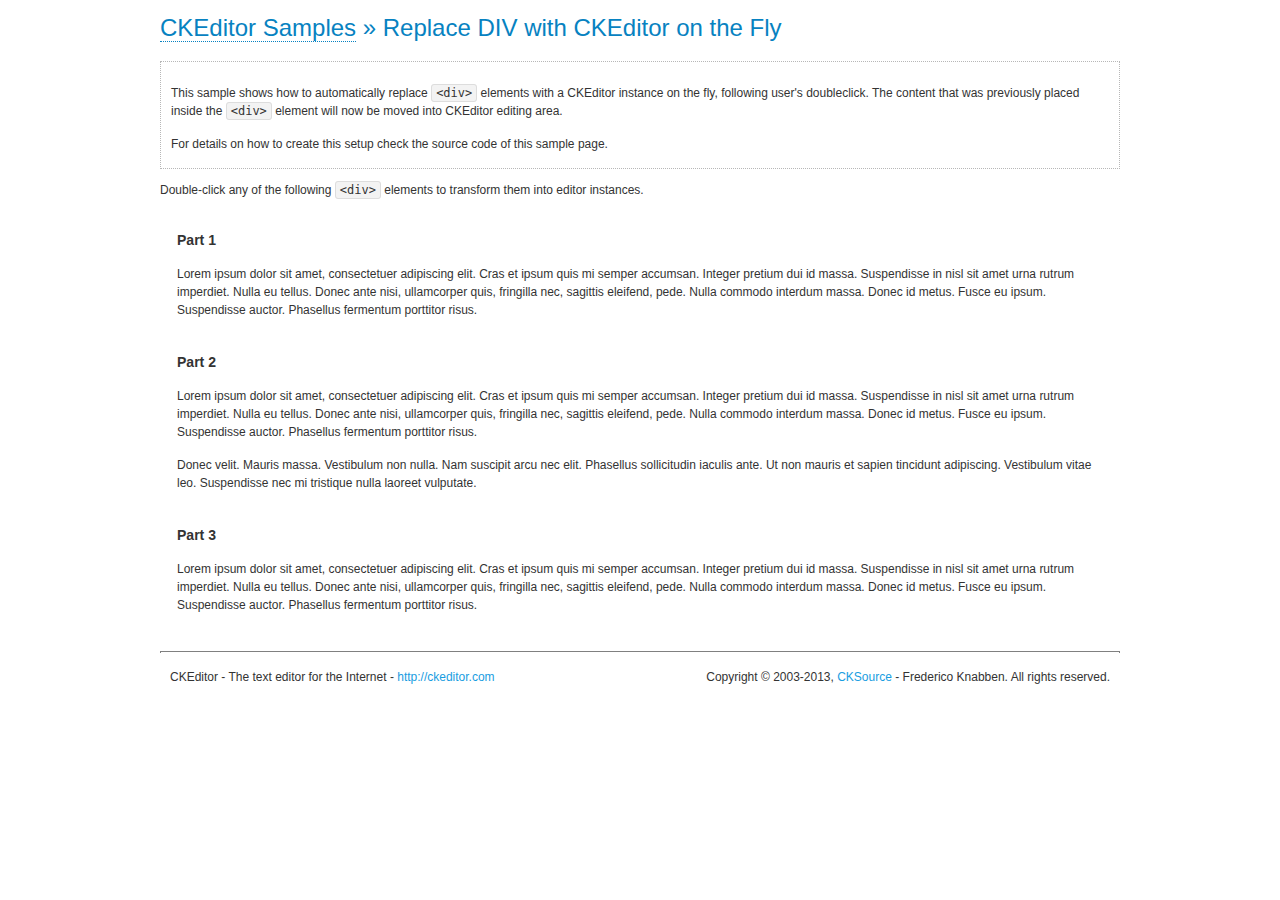
<file: Admin/vendor/ckeditor/samples/divreplace.html>
<!DOCTYPE html>
<!--
Copyright (c) 2003-2013, CKSource - Frederico Knabben. All rights reserved.
For licensing, see LICENSE.md or http://ckeditor.com/license
-->
<html>
<head>
	<title>Replace DIV &mdash; CKEditor Sample</title>
	<meta charset="utf-8">
	<script src="../ckeditor.js"></script>
	<link href="sample.css" rel="stylesheet">
	<style>

		div.editable
		{
			border: solid 2px Transparent;
			padding-left: 15px;
			padding-right: 15px;
		}

		div.editable:hover
		{
			border-color: black;
		}

	</style>
	<script>

		// Uncomment the following code to test the "Timeout Loading Method".
		// CKEDITOR.loadFullCoreTimeout = 5;

		window.onload = function() {
			// Listen to the double click event.
			if ( window.addEventListener )
				document.body.addEventListener( 'dblclick', onDoubleClick, false );
			else if ( window.attachEvent )
				document.body.attachEvent( 'ondblclick', onDoubleClick );

		};

		function onDoubleClick( ev ) {
			// Get the element which fired the event. This is not necessarily the
			// element to which the event has been attached.
			var element = ev.target || ev.srcElement;

			// Find out the div that holds this element.
			var name;

			do {
				element = element.parentNode;
			}
			while ( element && ( name = element.nodeName.toLowerCase() ) &&
				( name != 'div' || element.className.indexOf( 'editable' ) == -1 ) && name != 'body' );

			if ( name == 'div' && element.className.indexOf( 'editable' ) != -1 )
				replaceDiv( element );
		}

		var editor;

		function replaceDiv( div ) {
			if ( editor )
				editor.destroy();

			editor = CKEDITOR.replace( div );
		}

	</script>
</head>
<body>
	<h1 class="samples">
		<a href="index.html">CKEditor Samples</a> &raquo; Replace DIV with CKEditor on the Fly
	</h1>
	<div class="description">
		<p>
			This sample shows how to automatically replace <code>&lt;div&gt;</code> elements
			with a CKEditor instance on the fly, following user's doubleclick. The content
			that was previously placed inside the <code>&lt;div&gt;</code> element will now
			be moved into CKEditor editing area.
		</p>
		<p>
			For details on how to create this setup check the source code of this sample page.
		</p>
	</div>
	<p>
		Double-click any of the following <code>&lt;div&gt;</code> elements to transform them into
		editor instances.
	</p>
	<div class="editable">
		<h3>
			Part 1
		</h3>
		<p>
			Lorem ipsum dolor sit amet, consectetuer adipiscing elit. Cras et ipsum quis mi
			semper accumsan. Integer pretium dui id massa. Suspendisse in nisl sit amet urna
			rutrum imperdiet. Nulla eu tellus. Donec ante nisi, ullamcorper quis, fringilla
			nec, sagittis eleifend, pede. Nulla commodo interdum massa. Donec id metus. Fusce
			eu ipsum. Suspendisse auctor. Phasellus fermentum porttitor risus.
		</p>
	</div>
	<div class="editable">
		<h3>
			Part 2
		</h3>
		<p>
			Lorem ipsum dolor sit amet, consectetuer adipiscing elit. Cras et ipsum quis mi
			semper accumsan. Integer pretium dui id massa. Suspendisse in nisl sit amet urna
			rutrum imperdiet. Nulla eu tellus. Donec ante nisi, ullamcorper quis, fringilla
			nec, sagittis eleifend, pede. Nulla commodo interdum massa. Donec id metus. Fusce
			eu ipsum. Suspendisse auctor. Phasellus fermentum porttitor risus.
		</p>
		<p>
			Donec velit. Mauris massa. Vestibulum non nulla. Nam suscipit arcu nec elit. Phasellus
			sollicitudin iaculis ante. Ut non mauris et sapien tincidunt adipiscing. Vestibulum
			vitae leo. Suspendisse nec mi tristique nulla laoreet vulputate.
		</p>
	</div>
	<div class="editable">
		<h3>
			Part 3
		</h3>
		<p>
			Lorem ipsum dolor sit amet, consectetuer adipiscing elit. Cras et ipsum quis mi
			semper accumsan. Integer pretium dui id massa. Suspendisse in nisl sit amet urna
			rutrum imperdiet. Nulla eu tellus. Donec ante nisi, ullamcorper quis, fringilla
			nec, sagittis eleifend, pede. Nulla commodo interdum massa. Donec id metus. Fusce
			eu ipsum. Suspendisse auctor. Phasellus fermentum porttitor risus.
		</p>
	</div>
	<div id="footer">
		<hr>
		<p>
			CKEditor - The text editor for the Internet - <a class="samples" href="http://ckeditor.com/">http://ckeditor.com</a>
		</p>
		<p id="copy">
			Copyright &copy; 2003-2013, <a class="samples" href="http://cksource.com/">CKSource</a> - Frederico
			Knabben. All rights reserved.
		</p>
	</div>
</body>
</html>
</file>
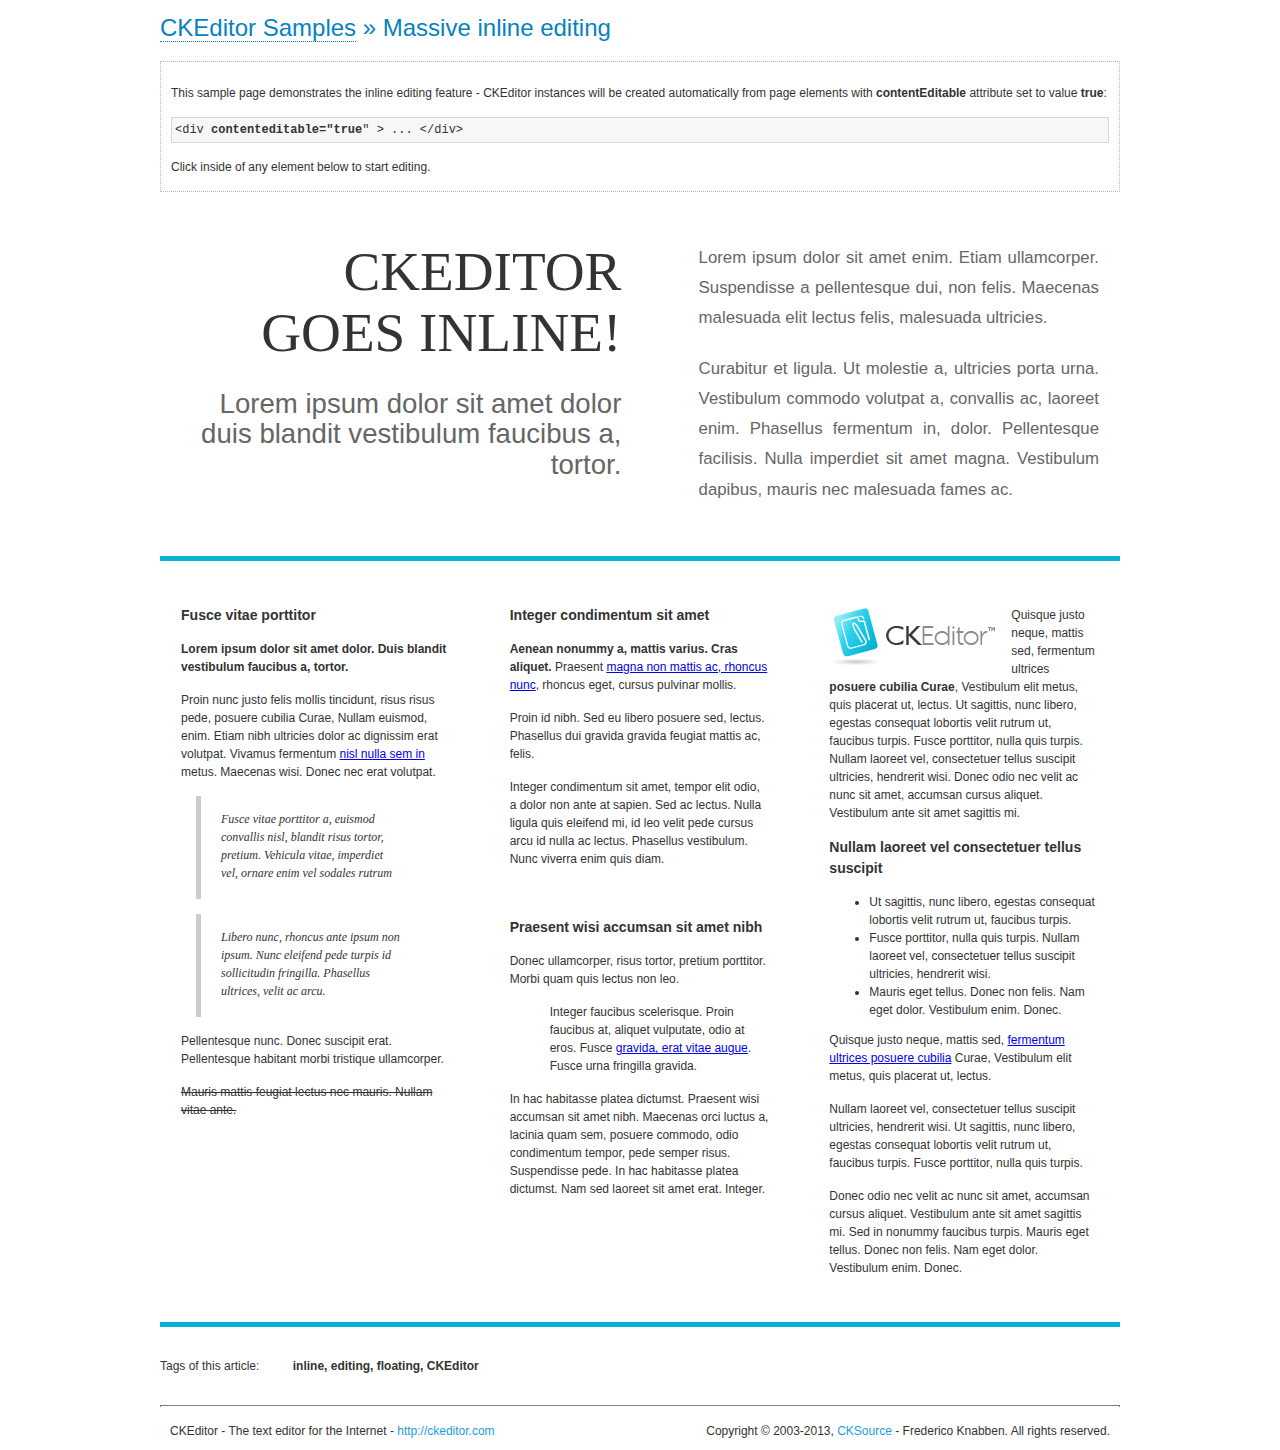
<file: Admin/vendor/ckeditor/samples/inlineall.html>
<!DOCTYPE html>
<!--
Copyright (c) 2003-2013, CKSource - Frederico Knabben. All rights reserved.
For licensing, see LICENSE.md or http://ckeditor.com/license
-->
<html>
<head>
	<title>Massive inline editing &mdash; CKEditor Sample</title>
	<meta charset="utf-8">
	<script src="../ckeditor.js"></script>
	<script>

		// This code is generally not necessary, but it is here to demonstrate
		// how to customize specific editor instances on the fly. This fits well
		// this demo because we have editable elements (like headers) that
		// require less features.

		// The "instanceCreated" event is fired for every editor instance created.
		CKEDITOR.on( 'instanceCreated', function( event ) {
			var editor = event.editor,
				element = editor.element;

			// Customize editors for headers and tag list.
			// These editors don't need features like smileys, templates, iframes etc.
			if ( element.is( 'h1', 'h2', 'h3' ) || element.getAttribute( 'id' ) == 'taglist' ) {
				// Customize the editor configurations on "configLoaded" event,
				// which is fired after the configuration file loading and
				// execution. This makes it possible to change the
				// configurations before the editor initialization takes place.
				editor.on( 'configLoaded', function() {

					// Remove unnecessary plugins to make the editor simpler.
					editor.config.removePlugins = 'colorbutton,find,flash,font,' +
						'forms,iframe,image,newpage,removeformat,' +
						'smiley,specialchar,stylescombo,templates';

					// Rearrange the layout of the toolbar.
					editor.config.toolbarGroups = [
						{ name: 'editing',		groups: [ 'basicstyles', 'links' ] },
						{ name: 'undo' },
						{ name: 'clipboard',	groups: [ 'selection', 'clipboard' ] },
						{ name: 'about' }
					];
				});
			}
		});

	</script>
	<link href="sample.css" rel="stylesheet">
	<style>

		/* The following styles are just to make the page look nice. */

		/* Workaround to show Arial Black in Firefox. */
		@font-face
		{
			font-family: 'arial-black';
			src: local('Arial Black');
		}

		*[contenteditable="true"]
		{
			padding: 10px;
		}

		#container
		{
			width: 960px;
			margin: 30px auto 0;
		}

		#header
		{
			overflow: hidden;
			padding: 0 0 30px;
			border-bottom: 5px solid #05B2D2;
			position: relative;
		}

		#headerLeft,
		#headerRight
		{
			width: 49%;
			overflow: hidden;
		}

		#headerLeft
		{
			float: left;
			padding: 10px 1px 1px;
		}

		#headerLeft h2,
		#headerLeft h3
		{
			text-align: right;
			margin: 0;
			overflow: hidden;
			font-weight: normal;
		}

		#headerLeft h2
		{
			font-family: "Arial Black",arial-black;
			font-size: 4.6em;
			line-height: 1.1em;
			text-transform: uppercase;
		}

		#headerLeft h3
		{
			font-size: 2.3em;
			line-height: 1.1em;
			margin: .2em 0 0;
			color: #666;
		}

		#headerRight
		{
			float: right;
			padding: 1px;
		}

		#headerRight p
		{
			line-height: 1.8em;
			text-align: justify;
			margin: 0;
		}

		#headerRight p + p
		{
			margin-top: 20px;
		}

		#headerRight > div
		{
			padding: 20px;
			margin: 0 0 0 30px;
			font-size: 1.4em;
			color: #666;
		}

		#columns
		{
			color: #333;
			overflow: hidden;
			padding: 20px 0;
		}

		#columns > div
		{
			float: left;
			width: 33.3%;
		}

		#columns #column1 > div
		{
			margin-left: 1px;
		}

		#columns #column3 > div
		{
			margin-right: 1px;
		}

		#columns > div > div
		{
			margin: 0px 10px;
			padding: 10px 20px;
		}

		#columns blockquote
		{
			margin-left: 15px;
		}

		#tagLine
		{
			border-top: 5px solid #05B2D2;
			padding-top: 20px;
		}

		#taglist {
			display: inline-block;
			margin-left: 20px;
			font-weight: bold;
			margin: 0 0 0 20px;
		}

	</style>
</head>
<body>
<div>
	<h1 class="samples"><a href="index.html">CKEditor Samples</a> &raquo; Massive inline editing</h1>
	<div class="description">
		<p>This sample page demonstrates the inline editing feature - CKEditor instances will be created automatically from page elements with <strong>contentEditable</strong> attribute set to value <strong>true</strong>:</p>
		<pre class="samples">&lt;div <strong>contenteditable="true</strong>" &gt; ... &lt;/div&gt;</pre>
		<p>Click inside of any element below to start editing.</p>
	</div>
</div>
<div id="container">
	<div id="header">
		<div id="headerLeft">
			<h2 id="sampleTitle" contenteditable="true">
				CKEditor<br> Goes Inline!
			</h2>
			<h3 contenteditable="true">
				Lorem ipsum dolor sit amet dolor duis blandit vestibulum faucibus a, tortor.
			</h3>
		</div>
		<div id="headerRight">
			<div contenteditable="true">
				<p>
					Lorem ipsum dolor sit amet enim. Etiam ullamcorper. Suspendisse a pellentesque dui, non felis. Maecenas malesuada elit lectus felis, malesuada ultricies.
				</p>
				<p>
					Curabitur et ligula. Ut molestie a, ultricies porta urna. Vestibulum commodo volutpat a, convallis ac, laoreet enim. Phasellus fermentum in, dolor. Pellentesque facilisis. Nulla imperdiet sit amet magna. Vestibulum dapibus, mauris nec malesuada fames ac.
				</p>
			</div>
		</div>
	</div>
	<div id="columns">
		<div id="column1">
			<div contenteditable="true">
				<h3>
					Fusce vitae porttitor
				</h3>
				<p>
					<strong>
						Lorem ipsum dolor sit amet dolor. Duis blandit vestibulum faucibus a, tortor.
					</strong>
				</p>
				<p>
					Proin nunc justo felis mollis tincidunt, risus risus pede, posuere cubilia Curae, Nullam euismod, enim. Etiam nibh ultricies dolor ac dignissim erat volutpat. Vivamus fermentum <a href="http://ckeditor.com/">nisl nulla sem in</a> metus. Maecenas wisi. Donec nec erat volutpat.
				</p>
				<blockquote>
					<p>
						Fusce vitae porttitor a, euismod convallis nisl, blandit risus tortor, pretium.
						Vehicula vitae, imperdiet vel, ornare enim vel sodales rutrum
					</p>
				</blockquote>
				<blockquote>
					<p>
						Libero nunc, rhoncus ante ipsum non ipsum. Nunc eleifend pede turpis id sollicitudin fringilla. Phasellus ultrices, velit ac arcu.
					</p>
				</blockquote>
				<p>Pellentesque nunc. Donec suscipit erat. Pellentesque habitant morbi tristique ullamcorper.</p>
				<p><s>Mauris mattis feugiat lectus nec mauris. Nullam vitae ante.</s></p>
			</div>
		</div>
		<div id="column2">
			<div contenteditable="true">
				<h3>
					Integer condimentum sit amet
				</h3>
				<p>
					<strong>Aenean nonummy a, mattis varius. Cras aliquet.</strong>
					Praesent <a href="http://ckeditor.com/">magna non mattis ac, rhoncus nunc</a>, rhoncus eget, cursus pulvinar mollis.</p>
				<p>Proin id nibh. Sed eu libero posuere sed, lectus. Phasellus dui gravida gravida feugiat mattis ac, felis.</p>
				<p>Integer condimentum sit amet, tempor elit odio, a dolor non ante at sapien. Sed ac lectus. Nulla ligula quis eleifend mi, id leo velit pede cursus arcu id nulla ac lectus. Phasellus vestibulum. Nunc viverra enim quis diam.</p>
			</div>
			<div contenteditable="true">
				<h3>
					Praesent wisi accumsan sit amet nibh
				</h3>
				<p>Donec ullamcorper, risus tortor, pretium porttitor. Morbi quam quis lectus non leo.</p>
				<p style="margin-left: 40px; ">Integer faucibus scelerisque. Proin faucibus at, aliquet vulputate, odio at eros. Fusce <a href="http://ckeditor.com/">gravida, erat vitae augue</a>. Fusce urna fringilla gravida.</p>
				<p>In hac habitasse platea dictumst. Praesent wisi accumsan sit amet nibh. Maecenas orci luctus a, lacinia quam sem, posuere commodo, odio condimentum tempor, pede semper risus. Suspendisse pede. In hac habitasse platea dictumst. Nam sed laoreet sit amet erat. Integer.</p>
			</div>
		</div>
		<div id="column3">
			<div contenteditable="true">
				<p>
					<img src="assets/inlineall/logo.png" alt="CKEditor logo" style="float:left">
				</p>
				<p>Quisque justo neque, mattis sed, fermentum ultrices <strong>posuere cubilia Curae</strong>, Vestibulum elit metus, quis placerat ut, lectus. Ut sagittis, nunc libero, egestas consequat lobortis velit rutrum ut, faucibus turpis. Fusce porttitor, nulla quis turpis. Nullam laoreet vel, consectetuer tellus suscipit ultricies, hendrerit wisi. Donec odio nec velit ac nunc sit amet, accumsan cursus aliquet. Vestibulum ante sit amet sagittis mi.</p>
				<h3>
					Nullam laoreet vel consectetuer tellus suscipit
				</h3>
				<ul>
					<li>Ut sagittis, nunc libero, egestas consequat lobortis velit rutrum ut, faucibus turpis.</li>
					<li>Fusce porttitor, nulla quis turpis. Nullam laoreet vel, consectetuer tellus suscipit ultricies, hendrerit wisi.</li>
					<li>Mauris eget tellus. Donec non felis. Nam eget dolor. Vestibulum enim. Donec.</li>
				</ul>
				<p>Quisque justo neque, mattis sed, <a href="http://ckeditor.com/">fermentum ultrices posuere cubilia</a> Curae, Vestibulum elit metus, quis placerat ut, lectus.</p>
				<p>Nullam laoreet vel, consectetuer tellus suscipit ultricies, hendrerit wisi. Ut sagittis, nunc libero, egestas consequat lobortis velit rutrum ut, faucibus turpis. Fusce porttitor, nulla quis turpis.</p>
				<p>Donec odio nec velit ac nunc sit amet, accumsan cursus aliquet. Vestibulum ante sit amet sagittis mi. Sed in nonummy faucibus turpis. Mauris eget tellus. Donec non felis. Nam eget dolor. Vestibulum enim. Donec.</p>
			</div>
		</div>
	</div>
	<div id="tagLine">
		Tags of this article:
		<p id="taglist" contenteditable="true">
			inline, editing, floating, CKEditor
		</p>
	</div>
</div>
<div id="footer">
	<hr>
	<p>
		CKEditor - The text editor for the Internet - <a class="samples" href="http://ckeditor.com/">
			http://ckeditor.com</a>
	</p>
	<p id="copy">
		Copyright &copy; 2003-2013, <a class="samples" href="http://cksource.com/">CKSource</a>
		- Frederico Knabben. All rights reserved.
	</p>
</div>
</body>
</html>
</file>
<file: Admin/vendor/ckeditor/samples/sample.css>
/*
Copyright (c) 2003-2013, CKSource - Frederico Knabben. All rights reserved.
For licensing, see LICENSE.md or http://ckeditor.com/license
*/

html, body, h1, h2, h3, h4, h5, h6, div, span, blockquote, p, address, form, fieldset, img, ul, ol, dl, dt, dd, li, hr, table, td, th, strong, em, sup, sub, dfn, ins, del, q, cite, var, samp, code, kbd, tt, pre
{
	line-height: 1.5em;
}

body
{
	padding: 10px 30px;
}

input, textarea, select, option, optgroup, button, td, th
{
	font-size: 100%;
}

pre, code, kbd, samp, tt
{
	font-family: monospace,monospace;
	font-size: 1em;
}

body {
    width: 960px;
    margin: 0 auto;
}

code
{
	background: #f3f3f3;
	border: 1px solid #ddd;
	padding: 1px 4px;

	-moz-border-radius: 3px;
	-webkit-border-radius: 3px;
	border-radius: 3px;
}

abbr
{
	border-bottom: 1px dotted #555;
	cursor: pointer;
}

.new
{
	background: #FF7E00;
	border: 1px solid #DA8028;
	color: #fff;
	font-size: 10px;
	font-weight: bold;
	padding: 1px 4px;
	text-shadow: 0 1px 0 #C97626;
	text-transform: uppercase;
	margin: 0 0 0 3px;

	-moz-border-radius: 3px;
	-webkit-border-radius: 3px;
	border-radius: 3px;

	-moz-box-shadow: 0 2px 3px 0 #FFA54E inset;
	-webkit-box-shadow: 0 2px 3px 0 #FFA54E inset;
	box-shadow: 0 2px 3px 0 #FFA54E inset;
}

h1.samples
{
	color: #0782C1;
	font-size: 200%;
	font-weight: normal;
	margin: 0;
	padding: 0;
}

h1.samples a
{
	color: #0782C1;
	text-decoration: none;
	border-bottom: 1px dotted #0782C1;
}

.samples a:hover
{
	border-bottom: 1px dotted #0782C1;
}

h2.samples
{
	color: #000000;
	font-size: 130%;
	margin: 15px 0 0 0;
	padding: 0;
}

p, blockquote, address, form, pre, dl, h1.samples, h2.samples
{
	margin-bottom: 15px;
}

ul.samples
{
	margin-bottom: 15px;
}

.clear
{
	clear: both;
}

fieldset
{
	margin: 0;
	padding: 10px;
}

body, input, textarea
{
	color: #333333;
	font-family: Arial, Helvetica, sans-serif;
}

body
{
	font-size: 75%;
}

a.samples
{
	color: #189DE1;
	text-decoration: none;
}

form
{
	margin: 0;
	padding: 0;
}

pre.samples
{
	background-color: #F7F7F7;
	border: 1px solid #D7D7D7;
	overflow: auto;
	padding: 0.25em;
	white-space: pre-wrap; /* CSS 2.1 */
	word-wrap: break-word; /* IE7 */
	-moz-tab-size: 4;
	-o-tab-size: 4;
	-webkit-tab-size: 4;
	tab-size: 4;
}

#footer
{
	clear: both;
	padding-top: 10px;
}

#footer hr
{
	margin: 10px 0 15px 0;
	height: 1px;
	border: solid 1px gray;
	border-bottom: none;
}

#footer p
{
	margin: 0 10px 10px 10px;
	float: left;
}

#footer #copy
{
	float: right;
}

#outputSample
{
	width: 100%;
	table-layout: fixed;
}

#outputSample thead th
{
	color: #dddddd;
	background-color: #999999;
	padding: 4px;
	white-space: nowrap;
}

#outputSample tbody th
{
	vertical-align: top;
	text-align: left;
}

#outputSample pre
{
	margin: 0;
	padding: 0;
}

.description
{
	border: 1px dotted #B7B7B7;
	margin-bottom: 10px;
	padding: 10px 10px 0;
	overflow: hidden;
}

label
{
	display: block;
	margin-bottom: 6px;
}

/**
 *	CKEditor editables are automatically set with the "cke_editable" class
 *	plus cke_editable_(inline|themed) depending on the editor type.
 */

/* Style a bit the inline editables. */
.cke_editable.cke_editable_inline
{
	cursor: pointer;
}

/* Once an editable element gets focused, the "cke_focus" class is
   added to it, so we can style it differently. */
.cke_editable.cke_editable_inline.cke_focus
{
	box-shadow: inset 0px 0px 20px 3px #ddd, inset 0 0 1px #000;
	outline: none;
	background: #eee;
	cursor: text;
}

/* Avoid pre-formatted overflows inline editable. */
.cke_editable_inline pre
{
	white-space: pre-wrap;
	word-wrap: break-word;
}

/**
 *	Samples index styles.
 */

.twoColumns,
.twoColumnsLeft,
.twoColumnsRight
{
	overflow: hidden;
}

.twoColumnsLeft,
.twoColumnsRight
{
	width: 45%;
}

.twoColumnsLeft
{
	float: left;
}

.twoColumnsRight
{
	float: right;
}

dl.samples
{
	padding: 0 0 0 40px;
}
dl.samples > dt
{
	display: list-item;
	list-style-type: disc;
	list-style-position: outside;
	margin: 0 0 3px;
}
dl.samples > dd
{
	margin: 0 0 3px;
}
.warning
{
    color: #ff0000;
	background-color: #FFCCBA;
    border: 2px dotted #ff0000;
	padding: 15px 10px;
	margin: 10px 0;
}

/* Used on inline samples */

blockquote
{
	font-style: italic;
	font-family: Georgia, Times, "Times New Roman", serif;
	padding: 2px 0;
	border-style: solid;
	border-color: #ccc;
	border-width: 0;
}

.cke_contents_ltr blockquote
{
	padding-left: 20px;
	padding-right: 8px;
	border-left-width: 5px;
}

.cke_contents_rtl blockquote
{
	padding-left: 8px;
	padding-right: 20px;
	border-right-width: 5px;
}

img.right {
    border: 1px solid #ccc;
    float: right;
    margin-left: 15px;
    padding: 5px;
}

img.left {
    border: 1px solid #ccc;
    float: left;
    margin-right: 15px;
    padding: 5px;
}
</file>
<file: Admin/vendor/datatables-responsive/dataTables.responsive.css>
table.dataTable.dtr-inline.collapsed > tbody > tr > td:first-child,
table.dataTable.dtr-inline.collapsed > tbody > tr > th:first-child {
  position: relative;
  padding-left: 30px;
  cursor: pointer;
}
table.dataTable.dtr-inline.collapsed > tbody > tr > td:first-child:before,
table.dataTable.dtr-inline.collapsed > tbody > tr > th:first-child:before {
  top: 8px;
  left: 4px;
  height: 16px;
  width: 16px;
  display: block;
  position: absolute;
  color: white;
  border: 2px solid white;
  border-radius: 16px;
  text-align: center;
  line-height: 14px;
  box-shadow: 0 0 3px #444;
  box-sizing: content-box;
  content: '+';
  background-color: #31b131;
}
table.dataTable.dtr-inline.collapsed > tbody > tr > td:first-child.dataTables_empty:before,
table.dataTable.dtr-inline.collapsed > tbody > tr > th:first-child.dataTables_empty:before {
  display: none;
}
table.dataTable.dtr-inline.collapsed > tbody > tr.parent > td:first-child:before,
table.dataTable.dtr-inline.collapsed > tbody > tr.parent > th:first-child:before {
  content: '-';
  background-color: #d33333;
}
table.dataTable.dtr-inline.collapsed > tbody > tr.child td:before {
  display: none;
}
table.dataTable.dtr-inline.collapsed.compact > tbody > tr > td:first-child,
table.dataTable.dtr-inline.collapsed.compact > tbody > tr > th:first-child {
  padding-left: 27px;
}
table.dataTable.dtr-inline.collapsed.compact > tbody > tr > td:first-child:before,
table.dataTable.dtr-inline.collapsed.compact > tbody > tr > th:first-child:before {
  top: 5px;
  left: 4px;
  height: 14px;
  width: 14px;
  border-radius: 14px;
  line-height: 12px;
}
table.dataTable.dtr-column > tbody > tr > td.control,
table.dataTable.dtr-column > tbody > tr > th.control {
  position: relative;
  cursor: pointer;
}
table.dataTable.dtr-column > tbody > tr > td.control:before,
table.dataTable.dtr-column > tbody > tr > th.control:before {
  top: 50%;
  left: 50%;
  height: 16px;
  width: 16px;
  margin-top: -10px;
  margin-left: -10px;
  display: block;
  position: absolute;
  color: white;
  border: 2px solid white;
  border-radius: 16px;
  text-align: center;
  line-height: 14px;
  box-shadow: 0 0 3px #444;
  box-sizing: content-box;
  content: '+';
  background-color: #31b131;
}
table.dataTable.dtr-column > tbody > tr.parent td.control:before,
table.dataTable.dtr-column > tbody > tr.parent th.control:before {
  content: '-';
  background-color: #d33333;
}
table.dataTable > tbody > tr.child {
  padding: 0.5em 1em;
}
table.dataTable > tbody > tr.child:hover {
  background: transparent !important;
}
table.dataTable > tbody > tr.child ul {
  display: inline-block;
  list-style-type: none;
  margin: 0;
  padding: 0;
}
table.dataTable > tbody > tr.child ul li {
  border-bottom: 1px solid #efefef;
  padding: 0.5em 0;
}
table.dataTable > tbody > tr.child ul li:first-child {
  padding-top: 0;
}
table.dataTable > tbody > tr.child ul li:last-child {
  border-bottom: none;
}
table.dataTable > tbody > tr.child span.dtr-title {
  display: inline-block;
  min-width: 75px;
  font-weight: bold;
}
</file>
<file: Admin/vendor/metisMenu/metisMenu.min.css>
/*
 * metismenu - v1.1.3
 * Easy menu jQuery plugin for Twitter Bootstrap 3
 * https://github.com/onokumus/metisMenu
 *
 * Made by Osman Nuri Okumus
 * Under MIT License
 */

.arrow{float:right;line-height:1.42857}.glyphicon.arrow:before{content:"\e079"}.active>a>.glyphicon.arrow:before{content:"\e114"}.fa.arrow:before{content:"\f104"}.active>a>.fa.arrow:before{content:"\f107"}.plus-times{float:right}.fa.plus-times:before{content:"\f067"}.active>a>.fa.plus-times{filter:progid:DXImageTransform.Microsoft.BasicImage(rotation=1);-webkit-transform:rotate(45deg);-moz-transform:rotate(45deg);-ms-transform:rotate(45deg);-o-transform:rotate(45deg);transform:rotate(45deg)}.plus-minus{float:right}.fa.plus-minus:before{content:"\f067"}.active>a>.fa.plus-minus:before{content:"\f068"}
</file>
<file: Admin/dist/css/sb-admin-2.css>
/*!
 * Start Bootstrap - SB Admin 2 v3.3.7+1 (http://startbootstrap.com/template-overviews/sb-admin-2)
 * Copyright 2013-2016 Start Bootstrap
 * Licensed under MIT (https://github.com/BlackrockDigital/startbootstrap/blob/gh-pages/LICENSE)
 */
body {
  background-color: #f8f8f8;
}
#wrapper {
  width: 100%;
}
#page-wrapper {
  padding: 0 15px;
  min-height: 568px;
  background-color: white;
}
@media (min-width: 768px) {
  #page-wrapper {
    position: inherit;
    margin: 0 0 0 250px;
    padding: 0 30px;
    border-left: 1px solid #e7e7e7;
  }
}
.navbar-top-links {
  margin-right: 0;
}
.navbar-top-links li {
  display: inline-block;
}
.navbar-top-links li:last-child {
  margin-right: 15px;
}
.navbar-top-links li a {
  padding: 15px;
  min-height: 50px;
}
.navbar-top-links .dropdown-menu li {
  display: block;
}
.navbar-top-links .dropdown-menu li:last-child {
  margin-right: 0;
}
.navbar-top-links .dropdown-menu li a {
  padding: 3px 20px;
  min-height: 0;
}
.navbar-top-links .dropdown-menu li a div {
  white-space: normal;
}
.navbar-top-links .dropdown-messages,
.navbar-top-links .dropdown-tasks,
.navbar-top-links .dropdown-alerts {
  width: 310px;
  min-width: 0;
}
.navbar-top-links .dropdown-messages {
  margin-left: 5px;
}
.navbar-top-links .dropdown-tasks {
  margin-left: -59px;
}
.navbar-top-links .dropdown-alerts {
  margin-left: -123px;
}
.navbar-top-links .dropdown-user {
  right: 0;
  left: auto;
}
.sidebar .sidebar-nav.navbar-collapse {
  padding-left: 0;
  padding-right: 0;
}
.sidebar .sidebar-search {
  padding: 15px;
}
.sidebar ul li {
  border-bottom: 1px solid #e7e7e7;
}
.sidebar ul li a.active {
  background-color: #eeeeee;
}
.sidebar .arrow {
  float: right;
}
.sidebar .fa.arrow:before {
  content: "\f104";
}
.sidebar .active > a > .fa.arrow:before {
  content: "\f107";
}
.sidebar .nav-second-level li,
.sidebar .nav-third-level li {
  border-bottom: none !important;
}
.sidebar .nav-second-level li a {
  padding-left: 37px;
}
.sidebar .nav-third-level li a {
  padding-left: 52px;
}
@media (min-width: 768px) {
  .sidebar {
    z-index: 1;
    position: absolute;
    width: 250px;
    margin-top: 51px;
  }
  .navbar-top-links .dropdown-messages,
  .navbar-top-links .dropdown-tasks,
  .navbar-top-links .dropdown-alerts {
    margin-left: auto;
  }
}
.btn-outline {
  color: inherit;
  background-color: transparent;
  transition: all .5s;
}
.btn-primary.btn-outline {
  color: #428bca;
}
.btn-success.btn-outline {
  color: #5cb85c;
}
.btn-info.btn-outline {
  color: #5bc0de;
}
.btn-warning.btn-outline {
  color: #f0ad4e;
}
.btn-danger.btn-outline {
  color: #d9534f;
}
.btn-primary.btn-outline:hover,
.btn-success.btn-outline:hover,
.btn-info.btn-outline:hover,
.btn-warning.btn-outline:hover,
.btn-danger.btn-outline:hover {
  color: white;
}
.chat {
  margin: 0;
  padding: 0;
  list-style: none;
}
.chat li {
  margin-bottom: 10px;
  padding-bottom: 5px;
  border-bottom: 1px dotted #999999;
}
.chat li.left .chat-body {
  margin-left: 60px;
}
.chat li.right .chat-body {
  margin-right: 60px;
}
.chat li .chat-body p {
  margin: 0;
}
.panel .slidedown .glyphicon,
.chat .glyphicon {
  margin-right: 5px;
}
.chat-panel .panel-body {
  height: 350px;
  overflow-y: scroll;
}
.login-panel {
  margin-top: 25%;
}
.flot-chart {
  display: block;
  height: 400px;
}
.flot-chart-content {
  width: 100%;
  height: 100%;
}
table.dataTable thead .sorting,
table.dataTable thead .sorting_asc,
table.dataTable thead .sorting_desc,
table.dataTable thead .sorting_asc_disabled,
table.dataTable thead .sorting_desc_disabled {
  background: transparent;
}
table.dataTable thead .sorting_asc:after {
  content: "\f0de";
  float: right;
  font-family: fontawesome;
}
table.dataTable thead .sorting_desc:after {
  content: "\f0dd";
  float: right;
  font-family: fontawesome;
}
table.dataTable thead .sorting:after {
  content: "\f0dc";
  float: right;
  font-family: fontawesome;
  color: rgba(50, 50, 50, 0.5);
}
.btn-circle {
  width: 30px;
  height: 30px;
  padding: 6px 0;
  border-radius: 15px;
  text-align: center;
  font-size: 12px;
  line-height: 1.428571429;
}
.btn-circle.btn-lg {
  width: 50px;
  height: 50px;
  padding: 10px 16px;
  border-radius: 25px;
  font-size: 18px;
  line-height: 1.33;
}
.btn-circle.btn-xl {
  width: 70px;
  height: 70px;
  padding: 10px 16px;
  border-radius: 35px;
  font-size: 24px;
  line-height: 1.33;
}
.show-grid [class^="col-"] {
  padding-top: 10px;
  padding-bottom: 10px;
  border: 1px solid #ddd;
  background-color: #eee !important;
}
.show-grid {
  margin: 15px 0;
}
.huge {
  font-size: 40px;
}
.panel-green {
  border-color: #5cb85c;
}
.panel-green > .panel-heading {
  border-color: #5cb85c;
  color: white;
  background-color: #5cb85c;
}
.panel-green > a {
  color: #5cb85c;
}
.panel-green > a:hover {
  color: #3d8b3d;
}
.panel-red {
  border-color: #d9534f;
}
.panel-red > .panel-heading {
  border-color: #d9534f;
  color: white;
  background-color: #d9534f;
}
.panel-red > a {
  color: #d9534f;
}
.panel-red > a:hover {
  color: #b52b27;
}
.panel-yellow {
  border-color: #f0ad4e;
}
.panel-yellow > .panel-heading {
  border-color: #f0ad4e;
  color: white;
  background-color: #f0ad4e;
}
.panel-yellow > a {
  color: #f0ad4e;
}
.panel-yellow > a:hover {
  color: #df8a13;
}
.timeline {
  position: relative;
  padding: 20px 0 20px;
  list-style: none;
}
.timeline:before {
  content: " ";
  position: absolute;
  top: 0;
  bottom: 0;
  left: 50%;
  width: 3px;
  margin-left: -1.5px;
  background-color: #eeeeee;
}
.timeline > li {
  position: relative;
  margin-bottom: 20px;
}
.timeline > li:before,
.timeline > li:after {
  content: " ";
  display: table;
}
.timeline > li:after {
  clear: both;
}
.timeline > li:before,
.timeline > li:after {
  content: " ";
  display: table;
}
.timeline > li:after {
  clear: both;
}
.timeline > li > .timeline-panel {
  float: left;
  position: relative;
  width: 46%;
  padding: 20px;
  border: 1px solid #d4d4d4;
  border-radius: 2px;
  -webkit-box-shadow: 0 1px 6px rgba(0, 0, 0, 0.175);
  box-shadow: 0 1px 6px rgba(0, 0, 0, 0.175);
}
.timeline > li > .timeline-panel:before {
  content: " ";
  display: inline-block;
  position: absolute;
  top: 26px;
  right: -15px;
  border-top: 15px solid transparent;
  border-right: 0 solid #ccc;
  border-bottom: 15px solid transparent;
  border-left: 15px solid #ccc;
}
.timeline > li > .timeline-panel:after {
  content: " ";
  display: inline-block;
  position: absolute;
  top: 27px;
  right: -14px;
  border-top: 14px solid transparent;
  border-right: 0 solid #fff;
  border-bottom: 14px solid transparent;
  border-left: 14px solid #fff;
}
.timeline > li > .timeline-badge {
  z-index: 100;
  position: absolute;
  top: 16px;
  left: 50%;
  width: 50px;
  height: 50px;
  margin-left: -25px;
  border-radius: 50% 50% 50% 50%;
  text-align: center;
  font-size: 1.4em;
  line-height: 50px;
  color: #fff;
  background-color: #999999;
}
.timeline > li.timeline-inverted > .timeline-panel {
  float: right;
}
.timeline > li.timeline-inverted > .timeline-panel:before {
  right: auto;
  left: -15px;
  border-right-width: 15px;
  border-left-width: 0;
}
.timeline > li.timeline-inverted > .timeline-panel:after {
  right: auto;
  left: -14px;
  border-right-width: 14px;
  border-left-width: 0;
}
.timeline-badge.primary {
  background-color: #2e6da4 !important;
}
.timeline-badge.success {
  background-color: #3f903f !important;
}
.timeline-badge.warning {
  background-color: #f0ad4e !important;
}
.timeline-badge.danger {
  background-color: #d9534f !important;
}
.timeline-badge.info {
  background-color: #5bc0de !important;
}
.timeline-title {
  margin-top: 0;
  color: inherit;
}
.timeline-body > p,
.timeline-body > ul {
  margin-bottom: 0;
}
.timeline-body > p + p {
  margin-top: 5px;
}
@media (max-width: 767px) {
  ul.timeline:before {
    left: 40px;
  }
  ul.timeline > li > .timeline-panel {
    width: calc(10%);
    width: -moz-calc(10%);
    width: -webkit-calc(10%);
  }
  ul.timeline > li > .timeline-badge {
    top: 16px;
    left: 15px;
    margin-left: 0;
  }
  ul.timeline > li > .timeline-panel {
    float: right;
  }
  ul.timeline > li > .timeline-panel:before {
    right: auto;
    left: -15px;
    border-right-width: 15px;
    border-left-width: 0;
  }
  ul.timeline > li > .timeline-panel:after {
    right: auto;
    left: -14px;
    border-right-width: 14px;
    border-left-width: 0;
  }
}
</file>
